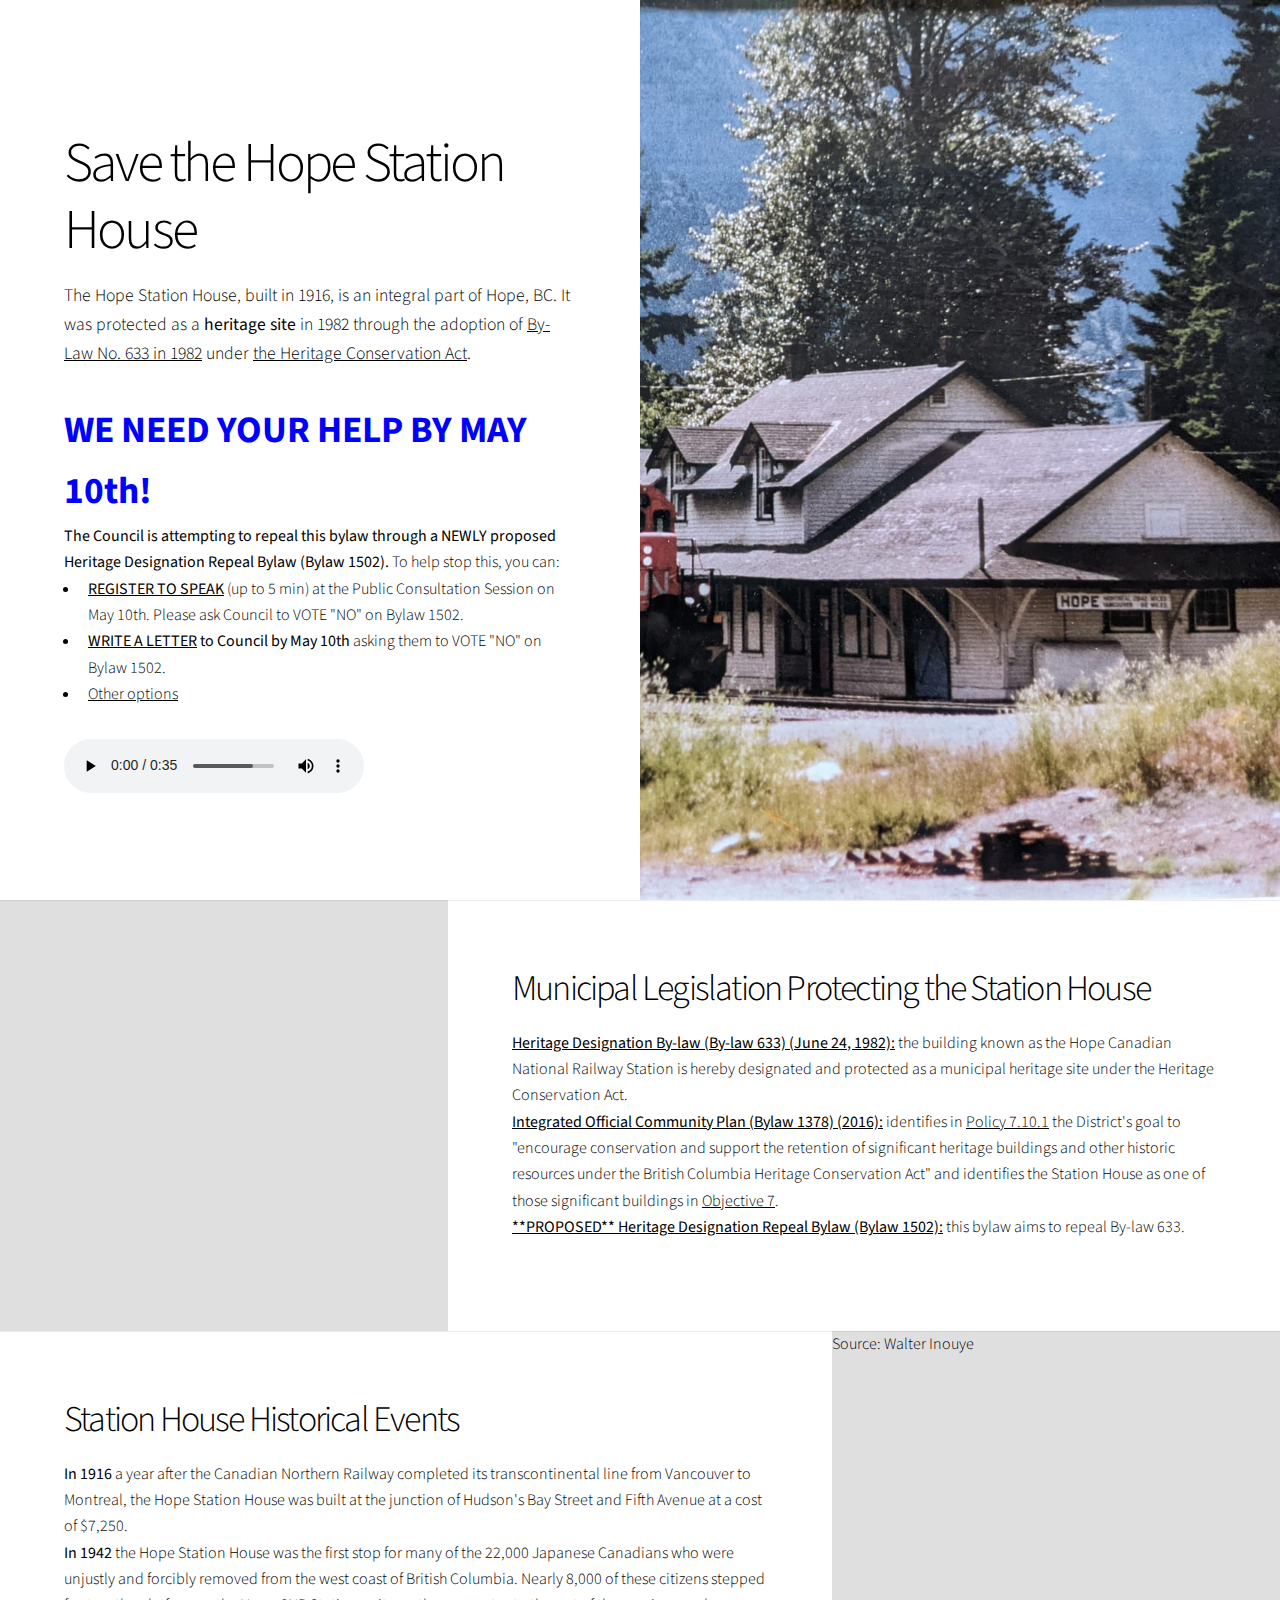
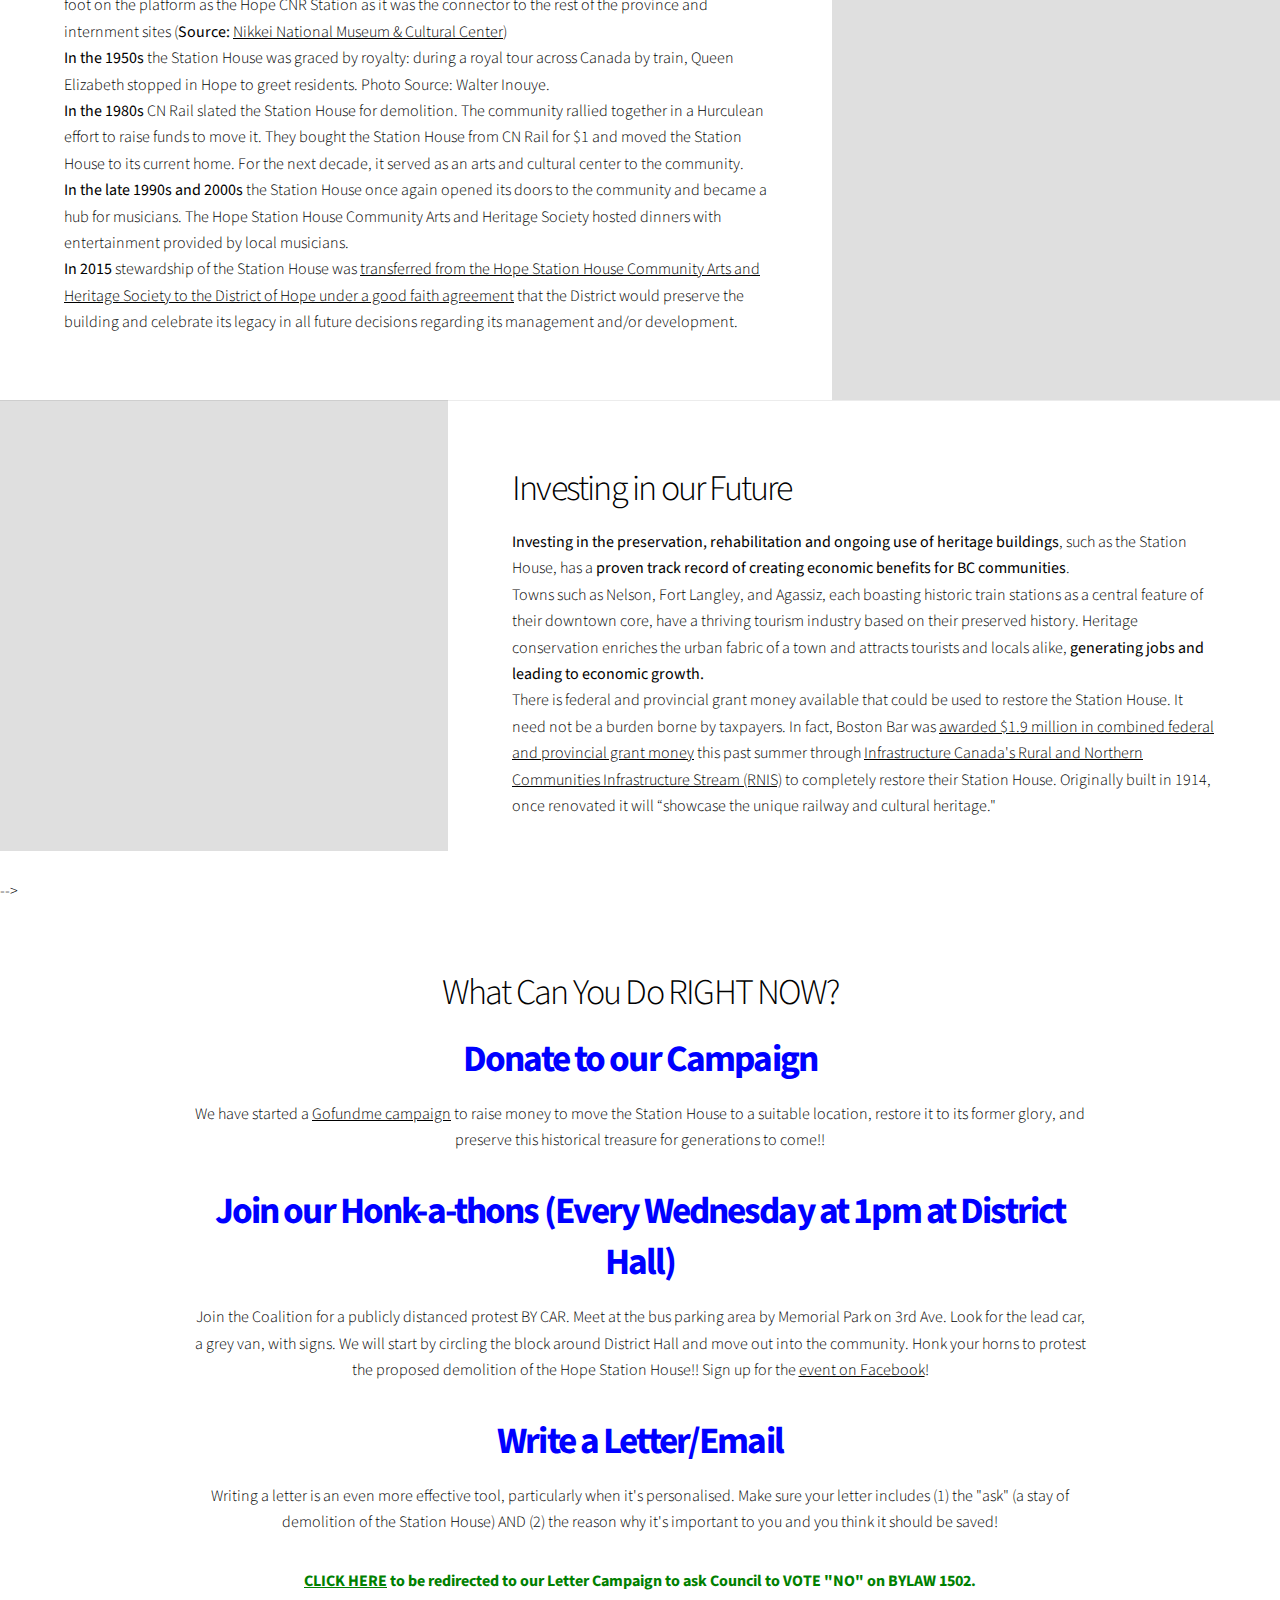
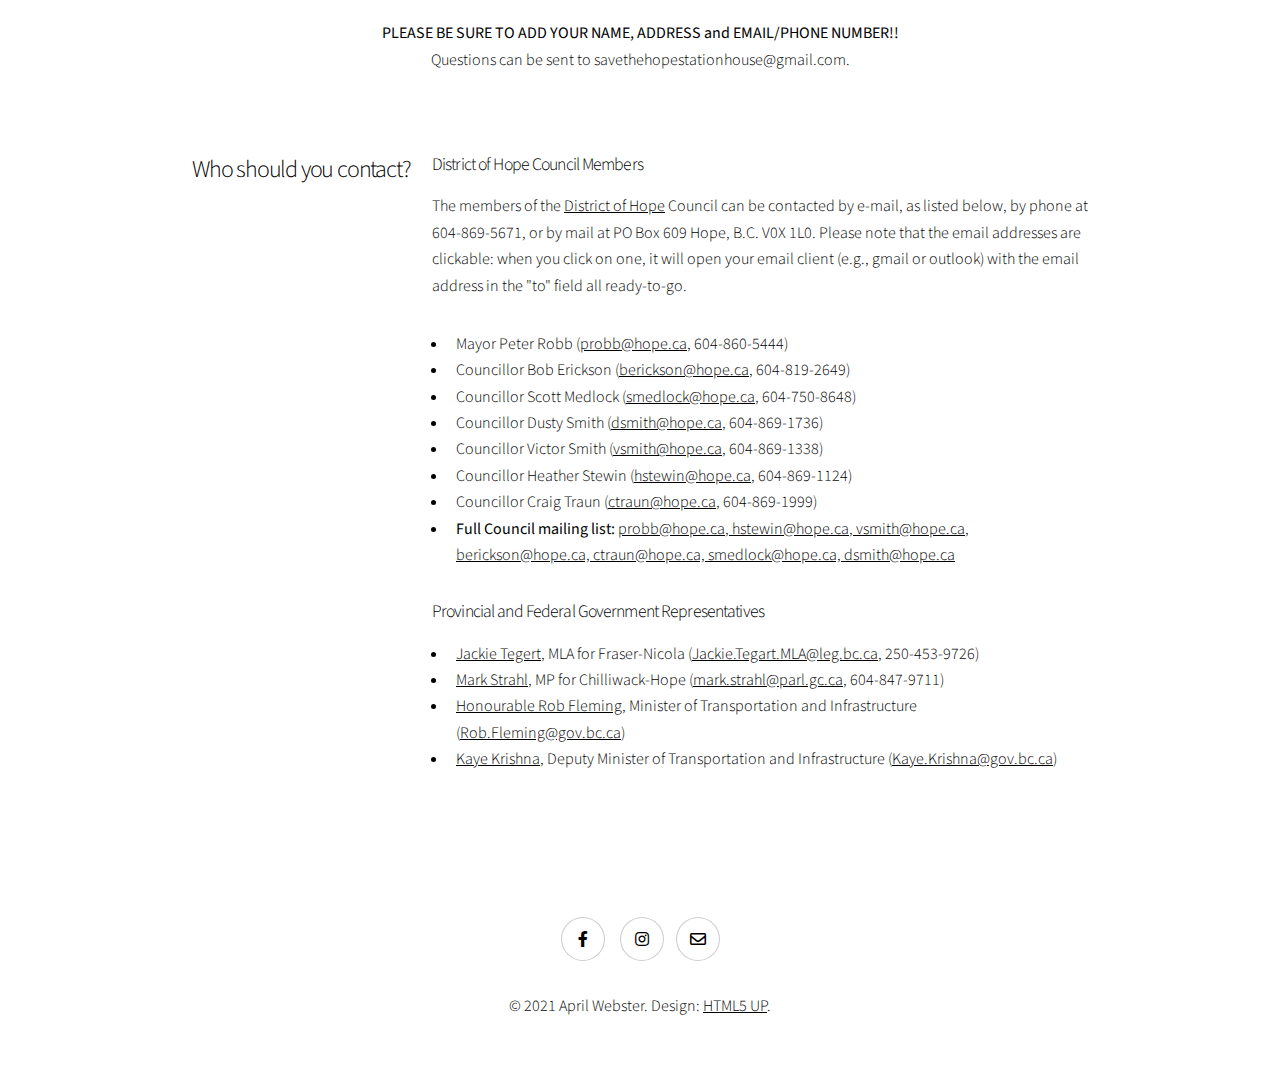
<file: index.html>
<!DOCTYPE HTML>
<!--
	Story by HTML5 UP
	html5up.net | @ajlkn
	Free for personal and commercial use under the CCA 3.0 license (html5up.net/license)

	Note: Only needed for demo purposes. Delete for production sites.
-->
<html>

<head>
	<title>Save the Hope Station House</title>
	<meta charset="utf-8" />
	<meta name="viewport" content="width=device-width, initial-scale=1, user-scalable=no" />
	<link rel="stylesheet" href="assets/css/main.css" />
	<link rel="icon" type="image/png" href="images/favicon.png" />
	<noscript>
		<link rel="stylesheet" href="assets/css/noscript.css" /></noscript>
</head>

<body class="is-preload">

	<!-- Wrapper -->
	<div id="wrapper" class="divided">
		<!-- <audio controls="controls" src="media/train.mp3">
			Your browser does not support the HTML5 Audio element.
		</audio> -->
	<!-- <embed height="5" width="5" src="media/train.mp3">
	<br>
	<bgsound src="media/train.mp3" loop="1"> -->

		<!-- Banner -->
		<section
			class="banner style1 orient-left content-align-left image-position-right fullscreen onload-image-fade-in onload-content-fade-right">
			<div class="content">
				<h1>Save the Hope Station House</h1>
				<p class="minor">The Hope Station House, built in 1916, is an integral part of Hope, BC.
				 It was protected as a <strong>heritage site</strong> in 1982 through the adoption of <a href="hope_heritage_bylaw_1982.html">By-Law No. 633 in 1982</a> under <a
				 	href="https://www.bclaws.gov.bc.ca/civix/document/id/complete/statreg/96187_01#section11">the
				 	Heritage Conservation Act</a>.  
				</p>
				<p class="major">
					<div class="call-to-action">WE NEED YOUR HELP BY MAY 10th!</div>
				<strong>The Council is attempting to repeal this bylaw through a NEWLY proposed Heritage Designation Repeal Bylaw (Bylaw 1502).</strong> To help stop this, you can:

					<ul>
						<li><a href="mailto:dbellingham@hope.ca"><strong>REGISTER TO SPEAK</strong></a> (up to 5 min) at the Public
							Consultation Session on May 10th.  Please ask Council to VOTE "NO" on Bylaw 1502.</li> 
						<li><a href="https://sites.google.com/view/cphsh-letter-say-no-bylaw1502"><strong>WRITE A LETTER</a>
							to Council by May 10th</strong> asking them to VOTE "NO" on Bylaw 1502.</li>
						<li><a href="#how_to_help">Other options</a></li>
					</ul>
								</strong> 
			</p>
			<audio src="media/train.mp3" controls></audio>
			</div>
			<div class="image">
				<img src="images/hope_station_house_mom.jpg" alt="" />
			</div>
		</section>

		<!-- <a href="http://www.google.com" target="_blank">
			<img width="220" height="250" border="0" align="center" src="images/heritage_bylaw.png" />
		</a>
		<img src="images/heritage_bylaw.png" alt="..." onclick="window.open('anotherpage.html', '_blank');" /> -->


		<!-- Spotlight -->
		<section class="spotlight style1 orient-right content-align-left image-position-center onscroll-image-fade-in"
			id="first">
			<div class="content">
				<h2><div id="municipal_legislation">Municipal Legislation Protecting the Station House</div>
				</h2>
				<p>
					<strong><a href="hope_heritage_bylaw_1982.html">Heritage Designation By-law
							(By-law 633) (June 24, 1982):</a></strong> the building known as the Hope Canadian National Railway Station is
							hereby designated and protected as a municipal heritage site under the Heritage Conservation Act.
					<br />
					<strong><a
							href="https://hope.ca/sites/default/files/ocp_bylaw_1378_consolidated_to_bl_1434_nov_2018.pdf "
							target="_blank">Integrated
							Official Community Plan (Bylaw 1378) (2016):</a></strong> identifies in <a href="documents/ocp2018_policy_7-10-1.pdf" target="_blank">Policy 7.10.1</a> the District's goal to
							"encourage conservation and support the retention of significant heritage buildings and other historic resources
							under the British Columbia Heritage Conservation Act" and identifies the Station House as one of those
							significant buildings in <a href="documents/ocp-bylaw-1378-objective7.pdf" target="_blank">Objective 7</a>.  
				<br />
					<strong><a href="https://www.savethehopestationhouse.ca/documents/proposed-bylaw-1502.pdf"
							target="_blank">**PROPOSED** Heritage
							Designation Repeal Bylaw (Bylaw 1502):</a></strong> this bylaw aims to repeal By-law 633.  
				<br />
							<br />
						</strong>
					
				</p>
			</div>
			<div class="image">
				<img src="images/hope_station_original_location_cropped.jpg" alt="" /> 
				<!-- https://www.canada-rail.com/bc/gj/hope.html -->
			</div>
		</section>


		<!-- Spotlight -->
		<section class="spotlight style1 orient-left content-align-left image-position-center onscroll-image-fade-in">
			<div class="content">
				<h2>Station House Historical Events</h2>
				<p>
					<strong>In 1916</strong> a year after the Canadian Northern
					Railway completed its transcontinental line from Vancouver to Montreal, the Hope Station House
					was built at the junction of Hudson's Bay Street and Fifth Avenue at a cost of $7,250.
					<br />
					<strong>In 1942</strong> the Hope Station House was the first stop for many of the 22,000
					Japanese Canadians who were unjustly and forcibly removed from the west coast of British Columbia.
					Nearly 8,000 of these citizens stepped foot on the platform as the Hope CNR Station as it was the
					connector to the rest of the province and internment sites (<strong>Source:</strong> <a
						href="https://nikkeiplace.org/">Nikkei National Museum & Cultural Center</a>)
					<br />
					<strong>In the 1950s</strong> the Station House was graced by royalty: during a
					royal tour across Canada by train, Queen Elizabeth stopped in Hope to greet residents.  Photo Source: Walter Inouye.
					<br />
					<strong>In the 1980s</strong> CN Rail slated the Station House for demolition. The community rallied
					together in a Hurculean effort to raise funds to move it.
					They bought the Station House from CN Rail for $1 and moved the Station House to its current home.
					For the next decade, it served as an arts and cultural center to the community.
					<br />
					<strong>In the late 1990s and 2000s</strong> the Station House once again opened its doors to the community
					and became a hub for musicians. The Hope Station House Community Arts and Heritage Society hosted dinners with
					entertainment provided by local musicians.
					<br />
					<strong>In 2015</strong> stewardship of the Station House was <a
						href="transfer_from_society_to_district_2015.html" target="_new">transferred from the Hope Station House
						Community Arts and Heritage Society
						to the District of Hope under a good faith agreement</a> that the District would preserve the building and
					celebrate
					its legacy in all future decisions regarding its management and/or development.
					<br />
					</strong>

				</p>
			</div>
			<div class="image">
				<img src="images/queen_elizabeth_walter_inouye.jpeg" alt="" />
				Source: Walter Inouye
				<!-- https://www.canada-rail.com/bc/gj/hope.html -->
			</div>
		</section>

<!-- Spotlight -->
		<section class="spotlight style1 orient-right content-align-left image-position-center onscroll-image-fade-in"
			id="first">
	<div class="content">
		<h2>Investing in our Future</h2>

		<strong>Investing in the preservation, rehabilitation and ongoing use of heritage buildings</strong>, such as the
		Station House, has a <strong>proven track record of creating economic benefits for BC communities</strong>.
		<br />
		Towns such as
		Nelson, Fort Langley, and Agassiz, each boasting historic train stations as a central feature of their downtown
		core,
		have a thriving tourism industry based on their preserved history. Heritage conservation enriches the urban fabric
		of a town and attracts tourists and locals alike,
		<strong>generating jobs and leading to economic growth.</strong>
		<br />
		There is federal and provincial grant money available that could be used to restore the Station House.
		It need not be a burden borne by taxpayers. In fact, Boston Bar was
		<a href="https://www.hopestandard.com/news/millions-secured-to-restore-boston-bars-historic-1914-station-house/">
			awarded $1.9 million in combined federal and provincial grant money</a> this past summer through
		<a
			href="https://www.newswire.ca/news-releases/canada-and-british-columbia-invest-in-infrastructure-in-the-lower-mainland-to-create-jobs-and-strengthen-communities-892581437.html">
			Infrastructure Canada's Rural and Northern Communities Infrastructure Stream (RNIS)</strong></a> to completely
		restore their Station House.

		Originally built in 1914, once renovated it will “showcase the unique railway and cultural heritage."
	</div>
	<div class="image">
		<img src="images/gateway_to_holiday_land.jpg" alt="" />
	</div>
</section>
<br />
			</div>
		</section> -->


		<!-- Additional Elements -->
		<section class="wrapper style1 align-center">
			<div class="inner">
				<h2><div id="how_to_help">What Can You Do RIGHT NOW?</div></h2>

				<h3 class="call-to-action"><a href="https://www.gofundme.com/f/save-hope-station-house">Donate to our Campaign</a></h3>
				<p>
					We have started a <a href="https://www.gofundme.com/f/save-hope-station-house">Gofundme campaign</a> to 
					raise money to move the Station House to a suitable location, restore it to its former glory, and preserve
					this historical treasure for generations to come!!
				</p>

					<h3 class="call-to-action"><a href="https://www.facebook.com/events/127260926043940">Join our Honk-a-thons (Every Wednesday at 1pm at District Hall)</a></h3>
					<p>
						Join the Coalition for a publicly distanced protest BY CAR. Meet at the bus parking area by Memorial Park on 3rd
						Ave. Look for the lead car, a grey van, with signs. We will start by circling the block around District Hall and
						move out into the community. Honk your horns to protest the proposed demolition of the Hope Station House!!  Sign 
						up for the <a href="https://www.facebook.com/events/1420593481608681">event on Facebook</a>!
					</p>

				<h3 class="call-to-action">
					<href="mailto:savethehopestationhouse@gmail.com">Write a Letter/Email</href></h3>

				<p>
				Writing a letter is an even more effective tool, particularly when it's personalised.
				Make sure your letter includes (1) the "ask" (a stay of demolition of the Station House) AND 
				(2) the reason why it's important to you and you think it should be saved! 
				<br />
				<div class="call-to-action-highlight"><a href="https://sites.google.com/view/cphsh-letter-say-no-bylaw1502">CLICK
						HERE</a> to be redirected
				to our Letter Campaign to ask Council to VOTE "NO" on BYLAW 1502.</div> 
				<br />
				<strong>PLEASE BE SURE TO ADD YOUR NAME, ADDRESS and EMAIL/PHONE NUMBER!!</strong>
					<br/>
				Questions can be sent to savethehopestationhouse@gmail.com.

				</p>
				
					<div class="index align-left">
				<section>
					<header>
						<h3 id="who_to_contact">Who should you contact?</h3>
					</header>
					<div class="content">
						<h4>District of Hope Council Members</h4>
						<p>
						The members of the <a
							href="https://hope.ca/">District of Hope</a> Council can be contacted by e-mail, as listed below, by phone at
						604-869-5671, or by mail at PO Box 609 Hope, B.C. V0X 1L0.  Please note that the email addresses are clickable: when you
					click on one, it will open your email client (e.g., gmail or outlook) with the email address in the "to" field all ready-to-go.</p>
						<ul>
							<li>Mayor Peter Robb (<a href="mailto:probb@hope.ca">probb@hope.ca</a>, 604-860-5444)</li>
							<li>Councillor Bob Erickson (<a href="mailto:berickson@hope.ca">berickson@hope.ca</a>, 604-819-2649)</li>
							<li>Councillor Scott Medlock (<a href="mailto:smedlock@hope.ca">smedlock@hope.ca</a>, 604-750-8648)</li>
							<li>Councillor Dusty Smith (<a href="mailto:dsmith@hope.ca">dsmith@hope.ca</a>, 604-869-1736)</li>
							<li>Councillor Victor Smith (<a href="mailto:vsmith@hope.ca">vsmith@hope.ca</a>, 604-869-1338)</li>
							<li>Councillor Heather Stewin (<a href="mailto:hstewin@hope.ca">hstewin@hope.ca</a>, 604-869-1124)</li>
							<li>Councillor Craig Traun (<a href="mailto:ctraun@hope.ca">ctraun@hope.ca</a>, 604-869-1999)</li>


							<li><strong>Full Council mailing list:</strong> 
								<a href="mailto:probb@hope.ca, hstewin@hope.ca, vsmith@hope.ca, berickson@hope.ca, ctraun@hope.ca, smedlock@hope.ca, dsmith@hope.ca">probb@hope.ca,
									hstewin@hope.ca, vsmith@hope.ca, berickson@hope.ca, ctraun@hope.ca, smedlock@hope.ca, dsmith@hope.ca</a></li>
						</ul>

						<h4>Provincial and Federal Government Representatives</h4>
						<ul>
							<li><a
									href="https://dir.gov.bc.ca/gtds.cgi?esearch=&updateRequest=&view=detailed&sortBy=name&for=people&attribute=display+name&matchMethod=is&searchString=Jackie+Tegart&objectId=141283">Jackie
									Tegert</a>, MLA for Fraser-Nicola (<a href="mailto:Jackie.Tegart.MLA@leg.bc.ca">Jackie.Tegart.MLA@leg.bc.ca</a>,
									250-453-9726)</li>
							<li><a href="https://www.markstrahl.com/">Mark Strahl</a>, MP for Chilliwack-Hope (<a
									href="mailto:mark.strahl@parl.gc.ca">mark.strahl@parl.gc.ca</a>,
								604-847-9711)</li>
							<li><a href="https://robflemingmla.ca/">Honourable Rob Fleming</a>, Minister of Transportation and
								Infrastructure (<a href="mailto:Rob.Fleming@gov.bc.ca">Rob.Fleming@gov.bc.ca</a>)</li>
							<li><a href="https://www.linkedin.com/in/kaye-matheny-krishna-4a97221">Kaye Krishna</a>, Deputy Minister of
								Transportation and
									Infrastructure (<a href="mailto:Kaye.Krishna@gov.bc.ca">Kaye.Krishna@gov.bc.ca</a>)</li>
						</ul>
					</div>
				</section>

			</div>
		</section>

		<!-- Modifiers -->
		<!-- <form method="POST" action="form.php" id="contact-form">
			<h2>Contact us</h2>
			<p><label>First Name:</label> <input name="name" type="text" /></p>
			<p><label>Email Address:</label> <input style="cursor: pointer;" name="email" type="text" /></p>
			<p><label>Message:</label> <textarea name="message"></textarea> </p>

			<p><input type="submit" value="Send" /></p>
		</form> -->


		<!-- Footer -->
		<footer class="wrapper style1 align-center">
			<div class="inner">
				<ul class="icons">
					<!-- <li><a href="#" class="icon brands style2 fa-twitter"><span class="label">Twitter</span></a></li> -->
					<li><a href="https://www.facebook.com/savethehopestationhouse" class="icon brands style2 fa-facebook-f"><span
								class="label">Facebook</span></a></li>
					 <li><a href="https://www.instagram.com/savethehopestationhouse/" class="icon brands style2 fa-instagram"><span
					 			class="label">Instagram</span></a>
					<!--<li><a href="#" class="icon brands style2 fa-linkedin"><span class="label">LinkedIn</span></a></li> -->
					<li><a href="mailto:savethehopestationhouse@gmail.com" class="icon style2 fa-envelope"><span class="label">Email</span></a></li>
				</ul>
				<p>&copy; 2021 April Webster. Design: <a href="https://html5up.net">HTML5 UP</a>.</p>
			</div>
		</footer>

	</div>

	<!-- Scripts -->
	<script src="assets/js/jquery.min.js"></script>
	<script src="assets/js/jquery.scrollex.min.js"></script>
	<script src="assets/js/jquery.scrolly.min.js"></script>
	<script src="assets/js/browser.min.js"></script>
	<script src="assets/js/breakpoints.min.js"></script>
	<script src="assets/js/util.js"></script>
	<script src="assets/js/main.js"></script>

	<!-- Note: Only needed for demo purposes. Delete for production sites. -->
	<script src="assets/js/demo.js"></script>

</body>

</html>
</file>
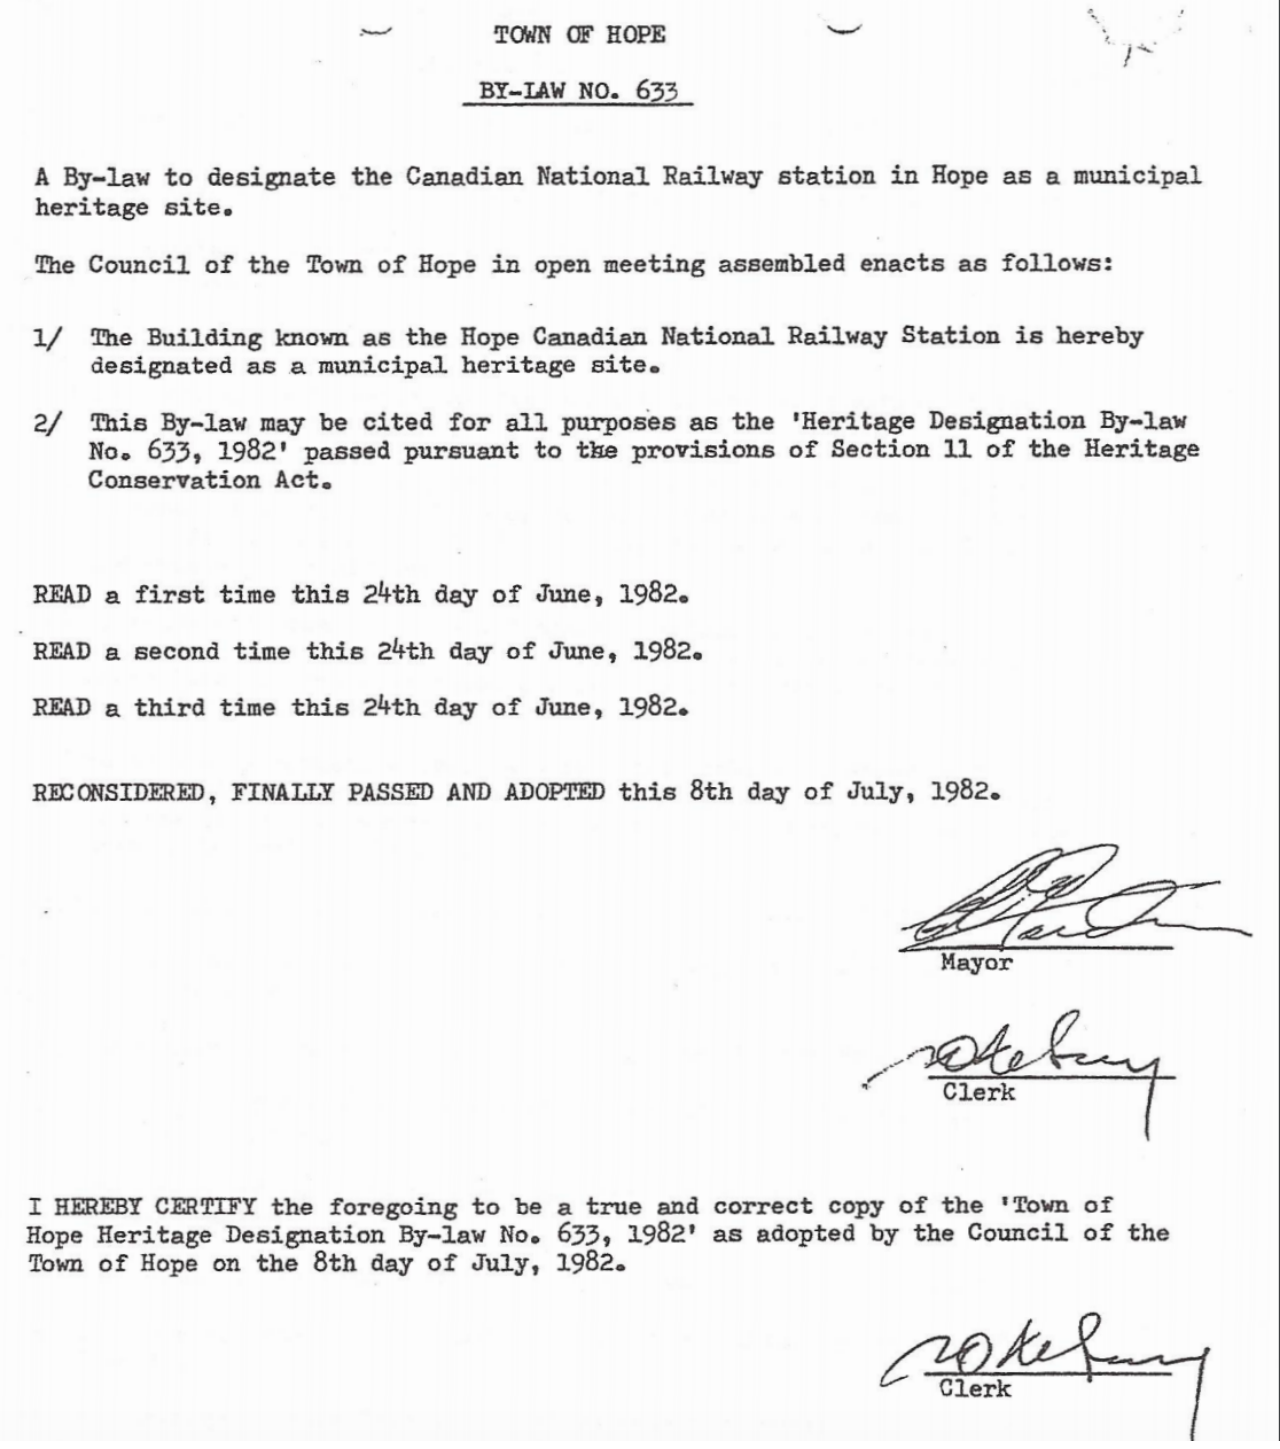
<file: bylaw.html>
<!DOCTYPE HTML>
<!--
	Story by HTML5 UP
	html5up.net | @ajlkn
	Free for personal and commercial use under the CCA 3.0 license (html5up.net/license)

	Note: Only needed for demo purposes. Delete for production sites.
-->
<html>
	<head>
		<title>Save the Hope Station House</title>
		<meta charset="utf-8" />
		<meta name="viewport" content="width=device-width, initial-scale=1, user-scalable=no" />
		<link rel="stylesheet" href="assets/css/main.css" />
		<noscript><link rel="stylesheet" href="assets/css/noscript.css" /></noscript>
	</head>
	<body class="is-preload">

		<!-- Wrapper -->
			<div id="wrapper" class="divided">
				<img width="100%" height="auto" src="images/heritage_bylaw.png" />
			</div>


	</body>
</html>
</file>
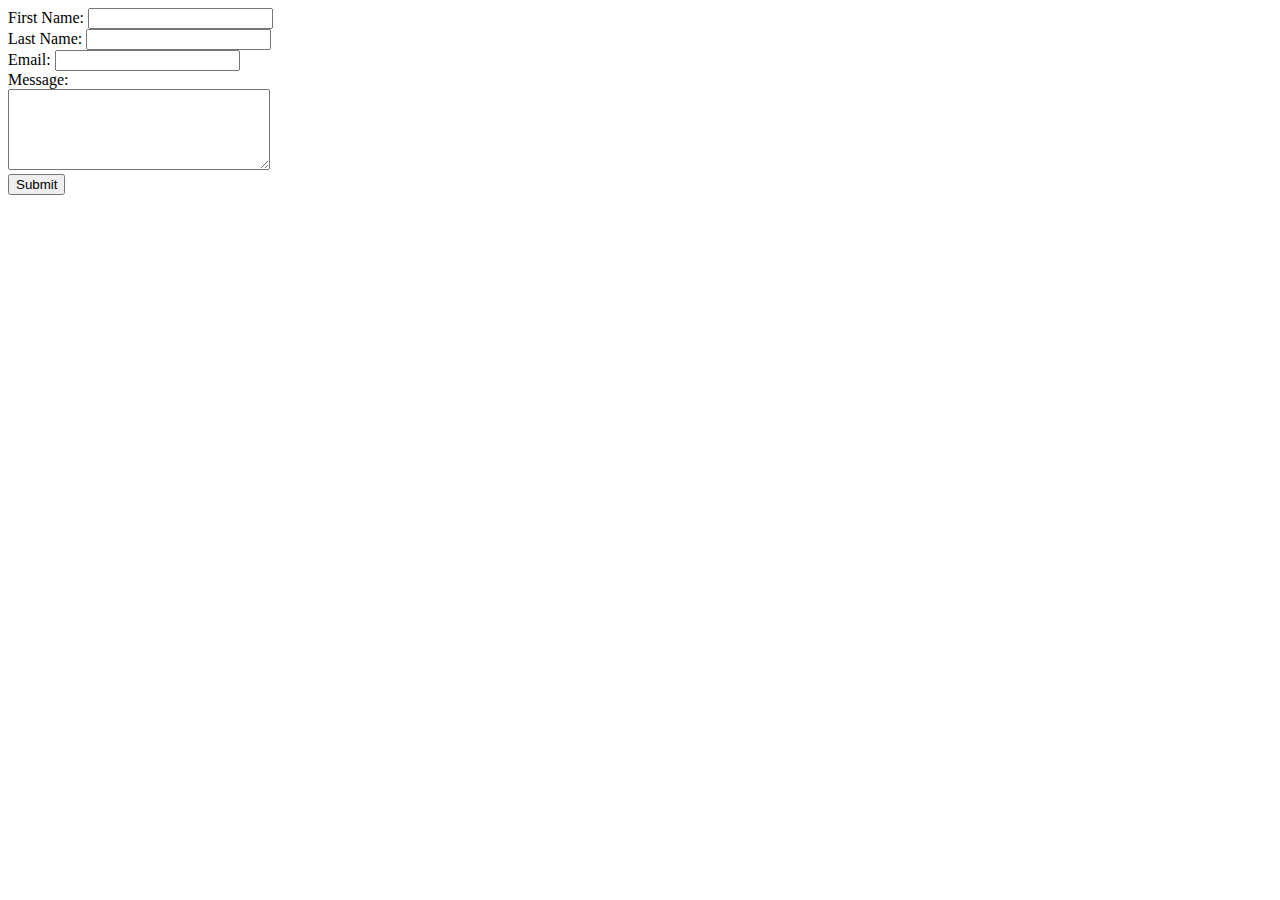
<file: email_form.html>
<!DOCTYPE html>

<head>
  <title>Form submission</title>
</head>

<body>

  <form action="mail_handler.php" method="post">
    First Name: <input type="text" name="first_name"><br>
    Last Name: <input type="text" name="last_name"><br>
    Email: <input type="text" name="email"><br>
    Message:<br><textarea rows="5" name="message" cols="30"></textarea><br>
    <input type="submit" name="submit" value="Submit">
  </form>

</body>

</html>
</file>
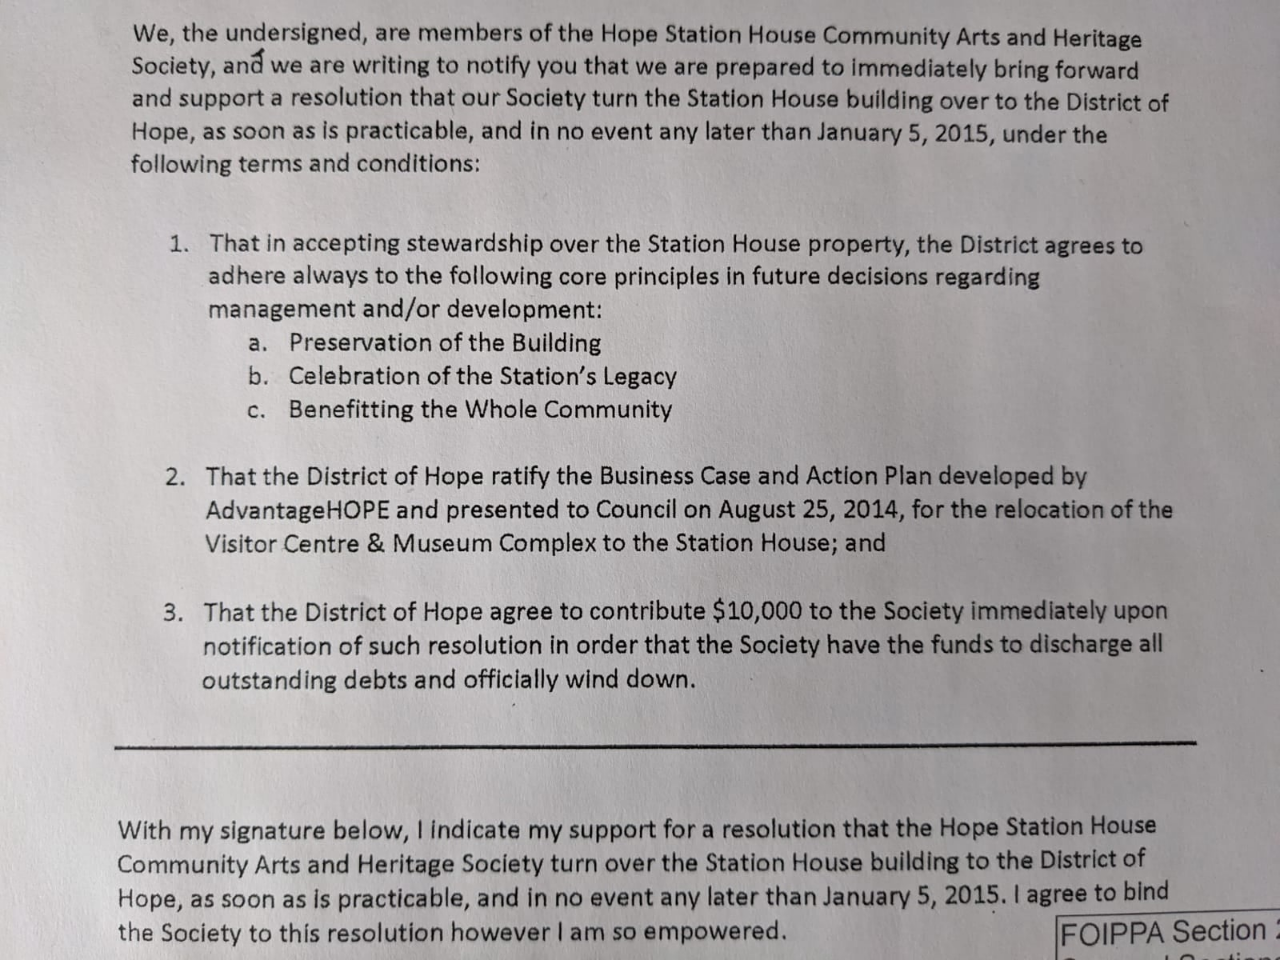
<file: transfer_from_society_to_district_2015.html>
<!DOCTYPE HTML>
<!--
	Story by HTML5 UP
	html5up.net | @ajlkn
	Free for personal and commercial use under the CCA 3.0 license (html5up.net/license)

	Note: Only needed for demo purposes. Delete for production sites.
-->
<html>
	<head>
		<title>Save the Hope Station House</title>
		<meta charset="utf-8" />
		<meta name="viewport" content="width=device-width, initial-scale=1, user-scalable=no" />
		<link rel="stylesheet" href="assets/css/main.css" />
		<noscript><link rel="stylesheet" href="assets/css/noscript.css" /></noscript>
	</head>
	<body class="is-preload">

		<!-- Wrapper -->
			<div id="wrapper" class="divided">
				<img width="100%" height="auto" src="images/transfer_society_to_district_2015.jpeg" />
			</div>


	</body>
</html>
</file>
<file: assets/css/noscript.css>
/*
	Story by HTML5 UP
	html5up.net | @ajlkn
	Free for personal and commercial use under the CCA 3.0 license (html5up.net/license)
*/

/* Banner (transitions) */

	.banner.onload-content-fade-up .content {
		-moz-transition: none;
		-webkit-transition: none;
		-ms-transition: none;
		transition: none;
	}

	body.is-preload .banner.onload-content-fade-up .content {
		-moz-transform: none;
		-webkit-transform: none;
		-ms-transform: none;
		transform: none;
		opacity: 1;
	}

	.banner.onload-content-fade-down .content {
		-moz-transition: none;
		-webkit-transition: none;
		-ms-transition: none;
		transition: none;
	}

	body.is-preload .banner.onload-content-fade-down .content {
		-moz-transform: none;
		-webkit-transform: none;
		-ms-transform: none;
		transform: none;
		opacity: 1;
	}

	.banner.onload-content-fade-left .content {
		-moz-transition: none;
		-webkit-transition: none;
		-ms-transition: none;
		transition: none;
	}

	body.is-preload .banner.onload-content-fade-left .content {
		-moz-transform: none;
		-webkit-transform: none;
		-ms-transform: none;
		transform: none;
		opacity: 1;
	}

	.banner.onload-content-fade-right .content {
		-moz-transition: none;
		-webkit-transition: none;
		-ms-transition: none;
		transition: none;
	}

	body.is-preload .banner.onload-content-fade-right .content {
		-moz-transform: none;
		-webkit-transform: none;
		-ms-transform: none;
		transform: none;
		opacity: 1;
	}

	.banner.onload-content-fade-in .content {
		-moz-transition: none;
		-webkit-transition: none;
		-ms-transition: none;
		transition: none;
	}

	body.is-preload .banner.onload-content-fade-in .content {
		-moz-transform: none;
		-webkit-transform: none;
		-ms-transform: none;
		transform: none;
		opacity: 1;
	}

	.banner.onload-image-fade-up .image {
		-moz-transition: none;
		-webkit-transition: none;
		-ms-transition: none;
		transition: none;
	}

		.banner.onload-image-fade-up .image img {
			-moz-transition: none;
			-webkit-transition: none;
			-ms-transition: none;
			transition: none;
		}

	body.is-preload .banner.onload-image-fade-up .image {
		-moz-transform: none;
		-webkit-transform: none;
		-ms-transform: none;
		transform: none;
		opacity: 1;
	}

		body.is-preload .banner.onload-image-fade-up .image img {
			opacity: 1;
		}

	.banner.onload-image-fade-down .image {
		-moz-transition: none;
		-webkit-transition: none;
		-ms-transition: none;
		transition: none;
	}

		.banner.onload-image-fade-down .image img {
			-moz-transition: none;
			-webkit-transition: none;
			-ms-transition: none;
			transition: none;
		}

	body.is-preload .banner.onload-image-fade-down .image {
		-moz-transform: none;
		-webkit-transform: none;
		-ms-transform: none;
		transform: none;
		opacity: 1;
	}

		body.is-preload .banner.onload-image-fade-down .image img {
			opacity: 1;
		}

	.banner.onload-image-fade-left .image {
		-moz-transition: none;
		-webkit-transition: none;
		-ms-transition: none;
		transition: none;
	}

		.banner.onload-image-fade-left .image img {
			-moz-transition: none;
			-webkit-transition: none;
			-ms-transition: none;
			transition: none;
		}

	body.is-preload .banner.onload-image-fade-left .image {
		-moz-transform: none;
		-webkit-transform: none;
		-ms-transform: none;
		transform: none;
		opacity: 1;
	}

		body.is-preload .banner.onload-image-fade-left .image img {
			opacity: 1;
		}

	.banner.onload-image-fade-right .image {
		-moz-transition: none;
		-webkit-transition: none;
		-ms-transition: none;
		transition: none;
	}

		.banner.onload-image-fade-right .image img {
			-moz-transition: none;
			-webkit-transition: none;
			-ms-transition: none;
			transition: none;
		}

	body.is-preload .banner.onload-image-fade-right .image {
		-moz-transform: none;
		-webkit-transform: none;
		-ms-transform: none;
		transform: none;
		opacity: 1;
	}

		body.is-preload .banner.onload-image-fade-right .image img {
			opacity: 1;
		}

	.banner.onload-image-fade-in .image img {
		-moz-transition: none;
		-webkit-transition: none;
		-ms-transition: none;
		transition: none;
	}

	body.is-preload .banner.onload-image-fade-in .image img {
		opacity: 1;
	}

	.banner.onscroll-content-fade-up .content {
		-moz-transition: none;
		-webkit-transition: none;
		-ms-transition: none;
		transition: none;
	}

	.banner.onscroll-content-fade-up.is-inactive .content {
		-moz-transform: none;
		-webkit-transform: none;
		-ms-transform: none;
		transform: none;
		opacity: 1;
	}

	.banner.onscroll-content-fade-down .content {
		-moz-transition: none;
		-webkit-transition: none;
		-ms-transition: none;
		transition: none;
	}

	.banner.onscroll-content-fade-down.is-inactive .content {
		-moz-transform: none;
		-webkit-transform: none;
		-ms-transform: none;
		transform: none;
		opacity: 1;
	}

	.banner.onscroll-content-fade-left .content {
		-moz-transition: none;
		-webkit-transition: none;
		-ms-transition: none;
		transition: none;
	}

	.banner.onscroll-content-fade-left.is-inactive .content {
		-moz-transform: none;
		-webkit-transform: none;
		-ms-transform: none;
		transform: none;
		opacity: 1;
	}

	.banner.onscroll-content-fade-right .content {
		-moz-transition: none;
		-webkit-transition: none;
		-ms-transition: none;
		transition: none;
	}

	.banner.onscroll-content-fade-right.is-inactive .content {
		-moz-transform: none;
		-webkit-transform: none;
		-ms-transform: none;
		transform: none;
		opacity: 1;
	}

	.banner.onscroll-content-fade-in .content {
		-moz-transition: none;
		-webkit-transition: none;
		-ms-transition: none;
		transition: none;
	}

	.banner.onscroll-content-fade-in.is-inactive .content {
		-moz-transform: none;
		-webkit-transform: none;
		-ms-transform: none;
		transform: none;
		opacity: 1;
	}

	.banner.onscroll-image-fade-up .image {
		-moz-transition: none;
		-webkit-transition: none;
		-ms-transition: none;
		transition: none;
	}

		.banner.onscroll-image-fade-up .image img {
			-moz-transition: none;
			-webkit-transition: none;
			-ms-transition: none;
			transition: none;
		}

	.banner.onscroll-image-fade-up.is-inactive .image {
		-moz-transform: none;
		-webkit-transform: none;
		-ms-transform: none;
		transform: none;
		opacity: 1;
	}

		.banner.onscroll-image-fade-up.is-inactive .image img {
			opacity: 1;
		}

	.banner.onscroll-image-fade-down .image {
		-moz-transition: none;
		-webkit-transition: none;
		-ms-transition: none;
		transition: none;
	}

		.banner.onscroll-image-fade-down .image img {
			-moz-transition: none;
			-webkit-transition: none;
			-ms-transition: none;
			transition: none;
		}

	.banner.onscroll-image-fade-down.is-inactive .image {
		-moz-transform: none;
		-webkit-transform: none;
		-ms-transform: none;
		transform: none;
		opacity: 1;
	}

		.banner.onscroll-image-fade-down.is-inactive .image img {
			opacity: 1;
		}

	.banner.onscroll-image-fade-left .image {
		-moz-transition: none;
		-webkit-transition: none;
		-ms-transition: none;
		transition: none;
	}

		.banner.onscroll-image-fade-left .image img {
			-moz-transition: none;
			-webkit-transition: none;
			-ms-transition: none;
			transition: none;
		}

	.banner.onscroll-image-fade-left.is-inactive .image {
		-moz-transform: none;
		-webkit-transform: none;
		-ms-transform: none;
		transform: none;
		opacity: 1;
	}

		.banner.onscroll-image-fade-left.is-inactive .image img {
			opacity: 1;
		}

	.banner.onscroll-image-fade-right .image {
		-moz-transition: none;
		-webkit-transition: none;
		-ms-transition: none;
		transition: none;
	}

		.banner.onscroll-image-fade-right .image img {
			-moz-transition: none;
			-webkit-transition: none;
			-ms-transition: none;
			transition: none;
		}

	.banner.onscroll-image-fade-right.is-inactive .image {
		-moz-transform: none;
		-webkit-transform: none;
		-ms-transform: none;
		transform: none;
		opacity: 1;
	}

		.banner.onscroll-image-fade-right.is-inactive .image img {
			opacity: 1;
		}

	.banner.onscroll-image-fade-in .image img {
		-moz-transition: none;
		-webkit-transition: none;
		-ms-transition: none;
		transition: none;
	}

	.banner.onscroll-image-fade-in.is-inactive .image img {
		opacity: 1;
	}
</file>
<file: assets/css/main.css>
@import url(fontawesome-all.min.css);
@import url("https://fonts.googleapis.com/css?family=Source+Sans+Pro:300,300i,400,400i");



/* User-added
*/
br {
	display: block;
	/* makes it have a width */
	content: "";
	/* clears default height */
	margin-top: 20px;
	/* change this to whatever height you want it */
}

.call-to-action-highlight {
	color: green;
	font-weight: bold;
}

audio:focus {
	outline: none;
}


.call-to-action {
	color: blue;
	font-weight: bold;
	font-size: 28pt;
}

/*
	Story by HTML5 UP
	html5up.net | @ajlkn
	Free for personal and commercial use under the CCA 3.0 license (html5up.net/license)
*/

html, body, div, span, applet, object,
iframe, h1, h2, h3, h4, h5, h6, p, blockquote,
pre, a, abbr, acronym, address, big, cite,
code, del, dfn, em, img, ins, kbd, q, s, samp,
small, strike, strong, sub, sup, tt, var, b,
u, i, center, dl, dt, dd, ol, ul, li, fieldset,
form, label, legend, table, caption, tbody,
tfoot, thead, tr, th, td, article, aside,
canvas, details, embed, figure, figcaption,
footer, header, hgroup, menu, nav, output, ruby,
section, summary, time, mark, audio, video {
	margin: 0;
	padding: 0;
	border: 0;
	font-size: 100%;
	font: inherit;
	vertical-align: baseline;}

article, aside, details, figcaption, figure,
footer, header, hgroup, menu, nav, section {
	display: block;}

body {
	line-height: 1;
}

ol, ul {
	list-style: none;
}

blockquote, q {
	quotes: none;
}

	blockquote:before, blockquote:after, q:before, q:after {
		content: '';
		content: none;
	}

table {
	border-collapse: collapse;
	border-spacing: 0;
}

body {
	-webkit-text-size-adjust: none;
}

mark {
	background-color: transparent;
	color: inherit;
}

input::-moz-focus-inner {
	border: 0;
	padding: 0;
}

input, select, textarea {
	-moz-appearance: none;
	-webkit-appearance: none;
	-ms-appearance: none;
	appearance: none;
}

/* Basic */

	@-ms-viewport {
		width: device-width;
	}

	body {
		-ms-overflow-style: scrollbar;
	}

	@media screen and (max-width: 480px) {

		html, body {
			min-width: 320px;
		}

	}

	html {
		box-sizing: border-box;
	}

	*, *:before, *:after {
		box-sizing: inherit;
	}

	body {
		background: #ffffff;
	}

		body.is-preload *, body.is-preload *:before, body.is-preload *:after {
			-moz-animation: none !important;
			-webkit-animation: none !important;
			-ms-animation: none !important;
			animation: none !important;
			-moz-transition: none !important;
			-webkit-transition: none !important;
			-ms-transition: none !important;
			transition: none !important;
		}

/* Type */

	html {
		font-size: 18pt;
	}

		@media screen and (max-width: 1680px) {

			html {
				font-size: 14pt;
			}

		}

		@media screen and (max-width: 1280px) {

			html {
				font-size: 12pt;
			}

		}

		@media screen and (max-width: 736px) {

			html {
				font-size: 11pt;
			}

		}

		@media screen and (max-width: 360px) {

			html {
				font-size: 10pt;
			}

		}

	body {
		background-color: #ffffff;
		color: #000000;
	}

	body, input, select, textarea {
		font-family: "Source Sans Pro", Helvetica, sans-serif;
		font-size: 1rem;
		font-weight: 300;
		line-height: 1.65;
	}

	a {
		-moz-transition: color 0.2s ease-in-out;
		-webkit-transition: color 0.2s ease-in-out;
		-ms-transition: color 0.2s ease-in-out;
		transition: color 0.2s ease-in-out;
		text-decoration: underline;
	}

		a:hover {
			text-decoration: none;
		}

	strong, b {
		font-weight: 400;
	}

	em, i {
		font-style: italic;
	}

	p {
		margin: 0 0 2rem 0;
	}

		p.major {
			font-size: 1.25rem;
		}
		p.minor {
			font-size: 1.1rem;
		}

	h1, h2, h3, h4, h5, h6 {
		font-weight: 300;
		line-height: 1.375;
		letter-spacing: -0.05em;
		margin: 0 0 1rem 0;
	}

		h1 a, h2 a, h3 a, h4 a, h5 a, h6 a {
			color: inherit;
			text-decoration: none;
		}

	h1 {
		font-size: 3.5rem;
		line-height: 1.2;
	}

	h2 {
		font-size: 2.25rem;
	}

	h3 {
		font-size: 1.5rem;
	}

	h4 {
		font-size: 1.1rem;
	}

	h5 {
		font-size: 0.9rem;
	}

	h6 {
		font-size: 0.7rem;
	}

	sub {
		font-size: 0.8rem;
		position: relative;
		top: 0.5rem;
	}

	sup {
		font-size: 0.8rem;
		position: relative;
		top: -0.5rem;
	}

	blockquote {
		border-left: solid 4px;
		font-style: italic;
		margin: 0 0 2rem 0;
		padding: 0.5rem 0 0.5rem 2rem;
	}

	code {
		border-radius: 4px;
		font-family: "Courier New", monospace;
		font-size: 0.9em;
		margin: 0 0.25rem;
		padding: 0.25rem 0.325rem;
	}

	pre {
		-webkit-overflow-scrolling: touch;
		font-family: "Courier New", monospace;
		font-size: 0.9em;
		margin: 0 0 2rem 0;
	}

		pre code {
			display: block;
			line-height: 1.5;
			padding: 0.75rem 1rem;
			overflow-x: auto;
		}

	hr {
		border: 0;
		border-bottom: solid 1px;
		margin: 2.5rem 0;
	}

		hr.major {
			margin: 3.5rem 0;
		}

	.align-left {
		text-align: left;
	}

	.align-center {
		text-align: center;
	}

	.align-right {
		text-align: right;
	}

	@media screen and (max-width: 736px) {

		p.major {
			font-size: 1.1rem;
		}

		h1 {
			font-size: 2.5rem;
		}

		h2 {
			font-size: 2rem;
		}

		h3 {
			font-size: 1.25rem;
		}

		h4 {
			font-size: 1rem;
		}

	}

	input, select, textarea {
		color: #000000;
	}

	a {
		color: #000000;
	}
	.call-to-action-highlight a {
			color: green;
			font-weight: bold;
	}

		a:hover {
			color: #47D3E5;
		}

	strong, b {
		color: #000000;
	}

	h1, h2, h3, h4, h5, h6 {
		color: #000000;
	}

	blockquote {
		border-left-color: rgba(0, 0, 0, 0.2);
	}

	code {
		background: rgba(0, 0, 0, 0.05);
		border-color: rgba(0, 0, 0, 0.2);
	}

	hr {
		border-bottom-color: rgba(0, 0, 0, 0.2);
	}

/* Row */

	.row {
		display: flex;
		flex-wrap: wrap;
		box-sizing: border-box;
		align-items: stretch;
	}

		.row > * {
			box-sizing: border-box;
		}

		.row.gtr-uniform > * > :last-child {
			margin-bottom: 0;
		}

		.row.aln-left {
			justify-content: flex-start;
		}

		.row.aln-center {
			justify-content: center;
		}

		.row.aln-right {
			justify-content: flex-end;
		}

		.row.aln-top {
			align-items: flex-start;
		}

		.row.aln-middle {
			align-items: center;
		}

		.row.aln-bottom {
			align-items: flex-end;
		}

		.row > .imp {
			order: -1;
		}

		.row > .col-1 {
			width: 8.33333%;
		}

		.row > .off-1 {
			margin-left: 8.33333%;
		}

		.row > .col-2 {
			width: 16.66667%;
		}

		.row > .off-2 {
			margin-left: 16.66667%;
		}

		.row > .col-3 {
			width: 25%;
		}

		.row > .off-3 {
			margin-left: 25%;
		}

		.row > .col-4 {
			width: 33.33333%;
		}

		.row > .off-4 {
			margin-left: 33.33333%;
		}

		.row > .col-5 {
			width: 41.66667%;
		}

		.row > .off-5 {
			margin-left: 41.66667%;
		}

		.row > .col-6 {
			width: 50%;
		}

		.row > .off-6 {
			margin-left: 50%;
		}

		.row > .col-7 {
			width: 58.33333%;
		}

		.row > .off-7 {
			margin-left: 58.33333%;
		}

		.row > .col-8 {
			width: 66.66667%;
		}

		.row > .off-8 {
			margin-left: 66.66667%;
		}

		.row > .col-9 {
			width: 75%;
		}

		.row > .off-9 {
			margin-left: 75%;
		}

		.row > .col-10 {
			width: 83.33333%;
		}

		.row > .off-10 {
			margin-left: 83.33333%;
		}

		.row > .col-11 {
			width: 91.66667%;
		}

		.row > .off-11 {
			margin-left: 91.66667%;
		}

		.row > .col-12 {
			width: 100%;
		}

		.row > .off-12 {
			margin-left: 100%;
		}

		.row.gtr-0 {
			margin-top: 0;
			margin-left: 0rem;
		}

			.row.gtr-0 > * {
				padding: 0 0 0 0rem;
			}

			.row.gtr-0.gtr-uniform {
				margin-top: 0rem;
			}

				.row.gtr-0.gtr-uniform > * {
					padding-top: 0rem;
				}

		.row.gtr-25 {
			margin-top: 0;
			margin-left: -0.5rem;
		}

			.row.gtr-25 > * {
				padding: 0 0 0 0.5rem;
			}

			.row.gtr-25.gtr-uniform {
				margin-top: -0.5rem;
			}

				.row.gtr-25.gtr-uniform > * {
					padding-top: 0.5rem;
				}

		.row.gtr-50 {
			margin-top: 0;
			margin-left: -1rem;
		}

			.row.gtr-50 > * {
				padding: 0 0 0 1rem;
			}

			.row.gtr-50.gtr-uniform {
				margin-top: -1rem;
			}

				.row.gtr-50.gtr-uniform > * {
					padding-top: 1rem;
				}

		.row {
			margin-top: 0;
			margin-left: -2rem;
		}

			.row > * {
				padding: 0 0 0 2rem;
			}

			.row.gtr-uniform {
				margin-top: -2rem;
			}

				.row.gtr-uniform > * {
					padding-top: 2rem;
				}

		.row.gtr-150 {
			margin-top: 0;
			margin-left: -3rem;
		}

			.row.gtr-150 > * {
				padding: 0 0 0 3rem;
			}

			.row.gtr-150.gtr-uniform {
				margin-top: -3rem;
			}

				.row.gtr-150.gtr-uniform > * {
					padding-top: 3rem;
				}

		.row.gtr-200 {
			margin-top: 0;
			margin-left: -4rem;
		}

			.row.gtr-200 > * {
				padding: 0 0 0 4rem;
			}

			.row.gtr-200.gtr-uniform {
				margin-top: -4rem;
			}

				.row.gtr-200.gtr-uniform > * {
					padding-top: 4rem;
				}

		@media screen and (max-width: 1680px) {

			.row {
				display: flex;
				flex-wrap: wrap;
				box-sizing: border-box;
				align-items: stretch;
			}

				.row > * {
					box-sizing: border-box;
				}

				.row.gtr-uniform > * > :last-child {
					margin-bottom: 0;
				}

				.row.aln-left {
					justify-content: flex-start;
				}

				.row.aln-center {
					justify-content: center;
				}

				.row.aln-right {
					justify-content: flex-end;
				}

				.row.aln-top {
					align-items: flex-start;
				}

				.row.aln-middle {
					align-items: center;
				}

				.row.aln-bottom {
					align-items: flex-end;
				}

				.row > .imp-xlarge {
					order: -1;
				}

				.row > .col-1-xlarge {
					width: 8.33333%;
				}

				.row > .off-1-xlarge {
					margin-left: 8.33333%;
				}

				.row > .col-2-xlarge {
					width: 16.66667%;
				}

				.row > .off-2-xlarge {
					margin-left: 16.66667%;
				}

				.row > .col-3-xlarge {
					width: 25%;
				}

				.row > .off-3-xlarge {
					margin-left: 25%;
				}

				.row > .col-4-xlarge {
					width: 33.33333%;
				}

				.row > .off-4-xlarge {
					margin-left: 33.33333%;
				}

				.row > .col-5-xlarge {
					width: 41.66667%;
				}

				.row > .off-5-xlarge {
					margin-left: 41.66667%;
				}

				.row > .col-6-xlarge {
					width: 50%;
				}

				.row > .off-6-xlarge {
					margin-left: 50%;
				}

				.row > .col-7-xlarge {
					width: 58.33333%;
				}

				.row > .off-7-xlarge {
					margin-left: 58.33333%;
				}

				.row > .col-8-xlarge {
					width: 66.66667%;
				}

				.row > .off-8-xlarge {
					margin-left: 66.66667%;
				}

				.row > .col-9-xlarge {
					width: 75%;
				}

				.row > .off-9-xlarge {
					margin-left: 75%;
				}

				.row > .col-10-xlarge {
					width: 83.33333%;
				}

				.row > .off-10-xlarge {
					margin-left: 83.33333%;
				}

				.row > .col-11-xlarge {
					width: 91.66667%;
				}

				.row > .off-11-xlarge {
					margin-left: 91.66667%;
				}

				.row > .col-12-xlarge {
					width: 100%;
				}

				.row > .off-12-xlarge {
					margin-left: 100%;
				}

				.row.gtr-0 {
					margin-top: 0;
					margin-left: 0rem;
				}

					.row.gtr-0 > * {
						padding: 0 0 0 0rem;
					}

					.row.gtr-0.gtr-uniform {
						margin-top: 0rem;
					}

						.row.gtr-0.gtr-uniform > * {
							padding-top: 0rem;
						}

				.row.gtr-25 {
					margin-top: 0;
					margin-left: -0.5rem;
				}

					.row.gtr-25 > * {
						padding: 0 0 0 0.5rem;
					}

					.row.gtr-25.gtr-uniform {
						margin-top: -0.5rem;
					}

						.row.gtr-25.gtr-uniform > * {
							padding-top: 0.5rem;
						}

				.row.gtr-50 {
					margin-top: 0;
					margin-left: -1rem;
				}

					.row.gtr-50 > * {
						padding: 0 0 0 1rem;
					}

					.row.gtr-50.gtr-uniform {
						margin-top: -1rem;
					}

						.row.gtr-50.gtr-uniform > * {
							padding-top: 1rem;
						}

				.row {
					margin-top: 0;
					margin-left: -2rem;
				}

					.row > * {
						padding: 0 0 0 2rem;
					}

					.row.gtr-uniform {
						margin-top: -2rem;
					}

						.row.gtr-uniform > * {
							padding-top: 2rem;
						}

				.row.gtr-150 {
					margin-top: 0;
					margin-left: -3rem;
				}

					.row.gtr-150 > * {
						padding: 0 0 0 3rem;
					}

					.row.gtr-150.gtr-uniform {
						margin-top: -3rem;
					}

						.row.gtr-150.gtr-uniform > * {
							padding-top: 3rem;
						}

				.row.gtr-200 {
					margin-top: 0;
					margin-left: -4rem;
				}

					.row.gtr-200 > * {
						padding: 0 0 0 4rem;
					}

					.row.gtr-200.gtr-uniform {
						margin-top: -4rem;
					}

						.row.gtr-200.gtr-uniform > * {
							padding-top: 4rem;
						}

		}

		@media screen and (max-width: 1280px) {

			.row {
				display: flex;
				flex-wrap: wrap;
				box-sizing: border-box;
				align-items: stretch;
			}

				.row > * {
					box-sizing: border-box;
				}

				.row.gtr-uniform > * > :last-child {
					margin-bottom: 0;
				}

				.row.aln-left {
					justify-content: flex-start;
				}

				.row.aln-center {
					justify-content: center;
				}

				.row.aln-right {
					justify-content: flex-end;
				}

				.row.aln-top {
					align-items: flex-start;
				}

				.row.aln-middle {
					align-items: center;
				}

				.row.aln-bottom {
					align-items: flex-end;
				}

				.row > .imp-large {
					order: -1;
				}

				.row > .col-1-large {
					width: 8.33333%;
				}

				.row > .off-1-large {
					margin-left: 8.33333%;
				}

				.row > .col-2-large {
					width: 16.66667%;
				}

				.row > .off-2-large {
					margin-left: 16.66667%;
				}

				.row > .col-3-large {
					width: 25%;
				}

				.row > .off-3-large {
					margin-left: 25%;
				}

				.row > .col-4-large {
					width: 33.33333%;
				}

				.row > .off-4-large {
					margin-left: 33.33333%;
				}

				.row > .col-5-large {
					width: 41.66667%;
				}

				.row > .off-5-large {
					margin-left: 41.66667%;
				}

				.row > .col-6-large {
					width: 50%;
				}

				.row > .off-6-large {
					margin-left: 50%;
				}

				.row > .col-7-large {
					width: 58.33333%;
				}

				.row > .off-7-large {
					margin-left: 58.33333%;
				}

				.row > .col-8-large {
					width: 66.66667%;
				}

				.row > .off-8-large {
					margin-left: 66.66667%;
				}

				.row > .col-9-large {
					width: 75%;
				}

				.row > .off-9-large {
					margin-left: 75%;
				}

				.row > .col-10-large {
					width: 83.33333%;
				}

				.row > .off-10-large {
					margin-left: 83.33333%;
				}

				.row > .col-11-large {
					width: 91.66667%;
				}

				.row > .off-11-large {
					margin-left: 91.66667%;
				}

				.row > .col-12-large {
					width: 100%;
				}

				.row > .off-12-large {
					margin-left: 100%;
				}

				.row.gtr-0 {
					margin-top: 0;
					margin-left: 0rem;
				}

					.row.gtr-0 > * {
						padding: 0 0 0 0rem;
					}

					.row.gtr-0.gtr-uniform {
						margin-top: 0rem;
					}

						.row.gtr-0.gtr-uniform > * {
							padding-top: 0rem;
						}

				.row.gtr-25 {
					margin-top: 0;
					margin-left: -0.5rem;
				}

					.row.gtr-25 > * {
						padding: 0 0 0 0.5rem;
					}

					.row.gtr-25.gtr-uniform {
						margin-top: -0.5rem;
					}

						.row.gtr-25.gtr-uniform > * {
							padding-top: 0.5rem;
						}

				.row.gtr-50 {
					margin-top: 0;
					margin-left: -1rem;
				}

					.row.gtr-50 > * {
						padding: 0 0 0 1rem;
					}

					.row.gtr-50.gtr-uniform {
						margin-top: -1rem;
					}

						.row.gtr-50.gtr-uniform > * {
							padding-top: 1rem;
						}

				.row {
					margin-top: 0;
					margin-left: -2rem;
				}

					.row > * {
						padding: 0 0 0 2rem;
					}

					.row.gtr-uniform {
						margin-top: -2rem;
					}

						.row.gtr-uniform > * {
							padding-top: 2rem;
						}

				.row.gtr-150 {
					margin-top: 0;
					margin-left: -3rem;
				}

					.row.gtr-150 > * {
						padding: 0 0 0 3rem;
					}

					.row.gtr-150.gtr-uniform {
						margin-top: -3rem;
					}

						.row.gtr-150.gtr-uniform > * {
							padding-top: 3rem;
						}

				.row.gtr-200 {
					margin-top: 0;
					margin-left: -4rem;
				}

					.row.gtr-200 > * {
						padding: 0 0 0 4rem;
					}

					.row.gtr-200.gtr-uniform {
						margin-top: -4rem;
					}

						.row.gtr-200.gtr-uniform > * {
							padding-top: 4rem;
						}

		}

		@media screen and (max-width: 980px) {

			.row {
				display: flex;
				flex-wrap: wrap;
				box-sizing: border-box;
				align-items: stretch;
			}

				.row > * {
					box-sizing: border-box;
				}

				.row.gtr-uniform > * > :last-child {
					margin-bottom: 0;
				}

				.row.aln-left {
					justify-content: flex-start;
				}

				.row.aln-center {
					justify-content: center;
				}

				.row.aln-right {
					justify-content: flex-end;
				}

				.row.aln-top {
					align-items: flex-start;
				}

				.row.aln-middle {
					align-items: center;
				}

				.row.aln-bottom {
					align-items: flex-end;
				}

				.row > .imp-medium {
					order: -1;
				}

				.row > .col-1-medium {
					width: 8.33333%;
				}

				.row > .off-1-medium {
					margin-left: 8.33333%;
				}

				.row > .col-2-medium {
					width: 16.66667%;
				}

				.row > .off-2-medium {
					margin-left: 16.66667%;
				}

				.row > .col-3-medium {
					width: 25%;
				}

				.row > .off-3-medium {
					margin-left: 25%;
				}

				.row > .col-4-medium {
					width: 33.33333%;
				}

				.row > .off-4-medium {
					margin-left: 33.33333%;
				}

				.row > .col-5-medium {
					width: 41.66667%;
				}

				.row > .off-5-medium {
					margin-left: 41.66667%;
				}

				.row > .col-6-medium {
					width: 50%;
				}

				.row > .off-6-medium {
					margin-left: 50%;
				}

				.row > .col-7-medium {
					width: 58.33333%;
				}

				.row > .off-7-medium {
					margin-left: 58.33333%;
				}

				.row > .col-8-medium {
					width: 66.66667%;
				}

				.row > .off-8-medium {
					margin-left: 66.66667%;
				}

				.row > .col-9-medium {
					width: 75%;
				}

				.row > .off-9-medium {
					margin-left: 75%;
				}

				.row > .col-10-medium {
					width: 83.33333%;
				}

				.row > .off-10-medium {
					margin-left: 83.33333%;
				}

				.row > .col-11-medium {
					width: 91.66667%;
				}

				.row > .off-11-medium {
					margin-left: 91.66667%;
				}

				.row > .col-12-medium {
					width: 100%;
				}

				.row > .off-12-medium {
					margin-left: 100%;
				}

				.row.gtr-0 {
					margin-top: 0;
					margin-left: 0rem;
				}

					.row.gtr-0 > * {
						padding: 0 0 0 0rem;
					}

					.row.gtr-0.gtr-uniform {
						margin-top: 0rem;
					}

						.row.gtr-0.gtr-uniform > * {
							padding-top: 0rem;
						}

				.row.gtr-25 {
					margin-top: 0;
					margin-left: -0.5rem;
				}

					.row.gtr-25 > * {
						padding: 0 0 0 0.5rem;
					}

					.row.gtr-25.gtr-uniform {
						margin-top: -0.5rem;
					}

						.row.gtr-25.gtr-uniform > * {
							padding-top: 0.5rem;
						}

				.row.gtr-50 {
					margin-top: 0;
					margin-left: -1rem;
				}

					.row.gtr-50 > * {
						padding: 0 0 0 1rem;
					}

					.row.gtr-50.gtr-uniform {
						margin-top: -1rem;
					}

						.row.gtr-50.gtr-uniform > * {
							padding-top: 1rem;
						}

				.row {
					margin-top: 0;
					margin-left: -2rem;
				}

					.row > * {
						padding: 0 0 0 2rem;
					}

					.row.gtr-uniform {
						margin-top: -2rem;
					}

						.row.gtr-uniform > * {
							padding-top: 2rem;
						}

				.row.gtr-150 {
					margin-top: 0;
					margin-left: -3rem;
				}

					.row.gtr-150 > * {
						padding: 0 0 0 3rem;
					}

					.row.gtr-150.gtr-uniform {
						margin-top: -3rem;
					}

						.row.gtr-150.gtr-uniform > * {
							padding-top: 3rem;
						}

				.row.gtr-200 {
					margin-top: 0;
					margin-left: -4rem;
				}

					.row.gtr-200 > * {
						padding: 0 0 0 4rem;
					}

					.row.gtr-200.gtr-uniform {
						margin-top: -4rem;
					}

						.row.gtr-200.gtr-uniform > * {
							padding-top: 4rem;
						}

		}

		@media screen and (max-width: 736px) {

			.row {
				display: flex;
				flex-wrap: wrap;
				box-sizing: border-box;
				align-items: stretch;
			}

				.row > * {
					box-sizing: border-box;
				}

				.row.gtr-uniform > * > :last-child {
					margin-bottom: 0;
				}

				.row.aln-left {
					justify-content: flex-start;
				}

				.row.aln-center {
					justify-content: center;
				}

				.row.aln-right {
					justify-content: flex-end;
				}

				.row.aln-top {
					align-items: flex-start;
				}

				.row.aln-middle {
					align-items: center;
				}

				.row.aln-bottom {
					align-items: flex-end;
				}

				.row > .imp-small {
					order: -1;
				}

				.row > .col-1-small {
					width: 8.33333%;
				}

				.row > .off-1-small {
					margin-left: 8.33333%;
				}

				.row > .col-2-small {
					width: 16.66667%;
				}

				.row > .off-2-small {
					margin-left: 16.66667%;
				}

				.row > .col-3-small {
					width: 25%;
				}

				.row > .off-3-small {
					margin-left: 25%;
				}

				.row > .col-4-small {
					width: 33.33333%;
				}

				.row > .off-4-small {
					margin-left: 33.33333%;
				}

				.row > .col-5-small {
					width: 41.66667%;
				}

				.row > .off-5-small {
					margin-left: 41.66667%;
				}

				.row > .col-6-small {
					width: 50%;
				}

				.row > .off-6-small {
					margin-left: 50%;
				}

				.row > .col-7-small {
					width: 58.33333%;
				}

				.row > .off-7-small {
					margin-left: 58.33333%;
				}

				.row > .col-8-small {
					width: 66.66667%;
				}

				.row > .off-8-small {
					margin-left: 66.66667%;
				}

				.row > .col-9-small {
					width: 75%;
				}

				.row > .off-9-small {
					margin-left: 75%;
				}

				.row > .col-10-small {
					width: 83.33333%;
				}

				.row > .off-10-small {
					margin-left: 83.33333%;
				}

				.row > .col-11-small {
					width: 91.66667%;
				}

				.row > .off-11-small {
					margin-left: 91.66667%;
				}

				.row > .col-12-small {
					width: 100%;
				}

				.row > .off-12-small {
					margin-left: 100%;
				}

				.row.gtr-0 {
					margin-top: 0;
					margin-left: 0rem;
				}

					.row.gtr-0 > * {
						padding: 0 0 0 0rem;
					}

					.row.gtr-0.gtr-uniform {
						margin-top: 0rem;
					}

						.row.gtr-0.gtr-uniform > * {
							padding-top: 0rem;
						}

				.row.gtr-25 {
					margin-top: 0;
					margin-left: -0.5rem;
				}

					.row.gtr-25 > * {
						padding: 0 0 0 0.5rem;
					}

					.row.gtr-25.gtr-uniform {
						margin-top: -0.5rem;
					}

						.row.gtr-25.gtr-uniform > * {
							padding-top: 0.5rem;
						}

				.row.gtr-50 {
					margin-top: 0;
					margin-left: -1rem;
				}

					.row.gtr-50 > * {
						padding: 0 0 0 1rem;
					}

					.row.gtr-50.gtr-uniform {
						margin-top: -1rem;
					}

						.row.gtr-50.gtr-uniform > * {
							padding-top: 1rem;
						}

				.row {
					margin-top: 0;
					margin-left: -2rem;
				}

					.row > * {
						padding: 0 0 0 2rem;
					}

					.row.gtr-uniform {
						margin-top: -2rem;
					}

						.row.gtr-uniform > * {
							padding-top: 2rem;
						}

				.row.gtr-150 {
					margin-top: 0;
					margin-left: -3rem;
				}

					.row.gtr-150 > * {
						padding: 0 0 0 3rem;
					}

					.row.gtr-150.gtr-uniform {
						margin-top: -3rem;
					}

						.row.gtr-150.gtr-uniform > * {
							padding-top: 3rem;
						}

				.row.gtr-200 {
					margin-top: 0;
					margin-left: -4rem;
				}

					.row.gtr-200 > * {
						padding: 0 0 0 4rem;
					}

					.row.gtr-200.gtr-uniform {
						margin-top: -4rem;
					}

						.row.gtr-200.gtr-uniform > * {
							padding-top: 4rem;
						}

		}

		@media screen and (max-width: 480px) {

			.row {
				display: flex;
				flex-wrap: wrap;
				box-sizing: border-box;
				align-items: stretch;
			}

				.row > * {
					box-sizing: border-box;
				}

				.row.gtr-uniform > * > :last-child {
					margin-bottom: 0;
				}

				.row.aln-left {
					justify-content: flex-start;
				}

				.row.aln-center {
					justify-content: center;
				}

				.row.aln-right {
					justify-content: flex-end;
				}

				.row.aln-top {
					align-items: flex-start;
				}

				.row.aln-middle {
					align-items: center;
				}

				.row.aln-bottom {
					align-items: flex-end;
				}

				.row > .imp-xsmall {
					order: -1;
				}

				.row > .col-1-xsmall {
					width: 8.33333%;
				}

				.row > .off-1-xsmall {
					margin-left: 8.33333%;
				}

				.row > .col-2-xsmall {
					width: 16.66667%;
				}

				.row > .off-2-xsmall {
					margin-left: 16.66667%;
				}

				.row > .col-3-xsmall {
					width: 25%;
				}

				.row > .off-3-xsmall {
					margin-left: 25%;
				}

				.row > .col-4-xsmall {
					width: 33.33333%;
				}

				.row > .off-4-xsmall {
					margin-left: 33.33333%;
				}

				.row > .col-5-xsmall {
					width: 41.66667%;
				}

				.row > .off-5-xsmall {
					margin-left: 41.66667%;
				}

				.row > .col-6-xsmall {
					width: 50%;
				}

				.row > .off-6-xsmall {
					margin-left: 50%;
				}

				.row > .col-7-xsmall {
					width: 58.33333%;
				}

				.row > .off-7-xsmall {
					margin-left: 58.33333%;
				}

				.row > .col-8-xsmall {
					width: 66.66667%;
				}

				.row > .off-8-xsmall {
					margin-left: 66.66667%;
				}

				.row > .col-9-xsmall {
					width: 75%;
				}

				.row > .off-9-xsmall {
					margin-left: 75%;
				}

				.row > .col-10-xsmall {
					width: 83.33333%;
				}

				.row > .off-10-xsmall {
					margin-left: 83.33333%;
				}

				.row > .col-11-xsmall {
					width: 91.66667%;
				}

				.row > .off-11-xsmall {
					margin-left: 91.66667%;
				}

				.row > .col-12-xsmall {
					width: 100%;
				}

				.row > .off-12-xsmall {
					margin-left: 100%;
				}

				.row.gtr-0 {
					margin-top: 0;
					margin-left: 0rem;
				}

					.row.gtr-0 > * {
						padding: 0 0 0 0rem;
					}

					.row.gtr-0.gtr-uniform {
						margin-top: 0rem;
					}

						.row.gtr-0.gtr-uniform > * {
							padding-top: 0rem;
						}

				.row.gtr-25 {
					margin-top: 0;
					margin-left: -0.5rem;
				}

					.row.gtr-25 > * {
						padding: 0 0 0 0.5rem;
					}

					.row.gtr-25.gtr-uniform {
						margin-top: -0.5rem;
					}

						.row.gtr-25.gtr-uniform > * {
							padding-top: 0.5rem;
						}

				.row.gtr-50 {
					margin-top: 0;
					margin-left: -1rem;
				}

					.row.gtr-50 > * {
						padding: 0 0 0 1rem;
					}

					.row.gtr-50.gtr-uniform {
						margin-top: -1rem;
					}

						.row.gtr-50.gtr-uniform > * {
							padding-top: 1rem;
						}

				.row {
					margin-top: 0;
					margin-left: -2rem;
				}

					.row > * {
						padding: 0 0 0 2rem;
					}

					.row.gtr-uniform {
						margin-top: -2rem;
					}

						.row.gtr-uniform > * {
							padding-top: 2rem;
						}

				.row.gtr-150 {
					margin-top: 0;
					margin-left: -3rem;
				}

					.row.gtr-150 > * {
						padding: 0 0 0 3rem;
					}

					.row.gtr-150.gtr-uniform {
						margin-top: -3rem;
					}

						.row.gtr-150.gtr-uniform > * {
							padding-top: 3rem;
						}

				.row.gtr-200 {
					margin-top: 0;
					margin-left: -4rem;
				}

					.row.gtr-200 > * {
						padding: 0 0 0 4rem;
					}

					.row.gtr-200.gtr-uniform {
						margin-top: -4rem;
					}

						.row.gtr-200.gtr-uniform > * {
							padding-top: 4rem;
						}

		}

		@media screen and (max-width: 360px) {

			.row {
				display: flex;
				flex-wrap: wrap;
				box-sizing: border-box;
				align-items: stretch;
			}

				.row > * {
					box-sizing: border-box;
				}

				.row.gtr-uniform > * > :last-child {
					margin-bottom: 0;
				}

				.row.aln-left {
					justify-content: flex-start;
				}

				.row.aln-center {
					justify-content: center;
				}

				.row.aln-right {
					justify-content: flex-end;
				}

				.row.aln-top {
					align-items: flex-start;
				}

				.row.aln-middle {
					align-items: center;
				}

				.row.aln-bottom {
					align-items: flex-end;
				}

				.row > .imp-xxsmall {
					order: -1;
				}

				.row > .col-1-xxsmall {
					width: 8.33333%;
				}

				.row > .off-1-xxsmall {
					margin-left: 8.33333%;
				}

				.row > .col-2-xxsmall {
					width: 16.66667%;
				}

				.row > .off-2-xxsmall {
					margin-left: 16.66667%;
				}

				.row > .col-3-xxsmall {
					width: 25%;
				}

				.row > .off-3-xxsmall {
					margin-left: 25%;
				}

				.row > .col-4-xxsmall {
					width: 33.33333%;
				}

				.row > .off-4-xxsmall {
					margin-left: 33.33333%;
				}

				.row > .col-5-xxsmall {
					width: 41.66667%;
				}

				.row > .off-5-xxsmall {
					margin-left: 41.66667%;
				}

				.row > .col-6-xxsmall {
					width: 50%;
				}

				.row > .off-6-xxsmall {
					margin-left: 50%;
				}

				.row > .col-7-xxsmall {
					width: 58.33333%;
				}

				.row > .off-7-xxsmall {
					margin-left: 58.33333%;
				}

				.row > .col-8-xxsmall {
					width: 66.66667%;
				}

				.row > .off-8-xxsmall {
					margin-left: 66.66667%;
				}

				.row > .col-9-xxsmall {
					width: 75%;
				}

				.row > .off-9-xxsmall {
					margin-left: 75%;
				}

				.row > .col-10-xxsmall {
					width: 83.33333%;
				}

				.row > .off-10-xxsmall {
					margin-left: 83.33333%;
				}

				.row > .col-11-xxsmall {
					width: 91.66667%;
				}

				.row > .off-11-xxsmall {
					margin-left: 91.66667%;
				}

				.row > .col-12-xxsmall {
					width: 100%;
				}

				.row > .off-12-xxsmall {
					margin-left: 100%;
				}

				.row.gtr-0 {
					margin-top: 0;
					margin-left: 0rem;
				}

					.row.gtr-0 > * {
						padding: 0 0 0 0rem;
					}

					.row.gtr-0.gtr-uniform {
						margin-top: 0rem;
					}

						.row.gtr-0.gtr-uniform > * {
							padding-top: 0rem;
						}

				.row.gtr-25 {
					margin-top: 0;
					margin-left: -0.5rem;
				}

					.row.gtr-25 > * {
						padding: 0 0 0 0.5rem;
					}

					.row.gtr-25.gtr-uniform {
						margin-top: -0.5rem;
					}

						.row.gtr-25.gtr-uniform > * {
							padding-top: 0.5rem;
						}

				.row.gtr-50 {
					margin-top: 0;
					margin-left: -1rem;
				}

					.row.gtr-50 > * {
						padding: 0 0 0 1rem;
					}

					.row.gtr-50.gtr-uniform {
						margin-top: -1rem;
					}

						.row.gtr-50.gtr-uniform > * {
							padding-top: 1rem;
						}

				.row {
					margin-top: 0;
					margin-left: -2rem;
				}

					.row > * {
						padding: 0 0 0 2rem;
					}

					.row.gtr-uniform {
						margin-top: -2rem;
					}

						.row.gtr-uniform > * {
							padding-top: 2rem;
						}

				.row.gtr-150 {
					margin-top: 0;
					margin-left: -3rem;
				}

					.row.gtr-150 > * {
						padding: 0 0 0 3rem;
					}

					.row.gtr-150.gtr-uniform {
						margin-top: -3rem;
					}

						.row.gtr-150.gtr-uniform > * {
							padding-top: 3rem;
						}

				.row.gtr-200 {
					margin-top: 0;
					margin-left: -4rem;
				}

					.row.gtr-200 > * {
						padding: 0 0 0 4rem;
					}

					.row.gtr-200.gtr-uniform {
						margin-top: -4rem;
					}

						.row.gtr-200.gtr-uniform > * {
							padding-top: 4rem;
						}

		}

/* Box */

	.box {
		border-radius: 4px;
		border: solid 1px;
		margin-bottom: 2rem;
		padding: 1.5rem;
	}

		.box > :last-child,
		.box > :last-child > :last-child,
		.box > :last-child > :last-child > :last-child {
			margin-bottom: 0;
		}

		.box.alt {
			border: 0;
			border-radius: 0;
			padding: 0;
		}

	.box {
		border-color: rgba(0, 0, 0, 0.2);
	}

/* Button */

	input[type="submit"],
	input[type="reset"],
	input[type="button"],
	button,
	.button {
		-moz-appearance: none;
		-webkit-appearance: none;
		-ms-appearance: none;
		appearance: none;
		-moz-transition: background-color 0.2s ease-in-out, box-shadow 0.2s ease-in-out, color 0.2s ease-in-out;
		-webkit-transition: background-color 0.2s ease-in-out, box-shadow 0.2s ease-in-out, color 0.2s ease-in-out;
		-ms-transition: background-color 0.2s ease-in-out, box-shadow 0.2s ease-in-out, color 0.2s ease-in-out;
		transition: background-color 0.2s ease-in-out, box-shadow 0.2s ease-in-out, color 0.2s ease-in-out;
		border: 0;
		cursor: pointer;
		display: inline-block;
		font-weight: 400;
		letter-spacing: 0.125em;
		text-align: center;
		text-decoration: none;
		text-transform: uppercase;
		white-space: nowrap;
		font-size: 0.75rem;
		max-width: 20rem;
		height: 3.75em;
		line-height: 3.75em;
		border-radius: 3.75em;
		padding: 0 2.5em;
		text-overflow: ellipsis;
		overflow: hidden;
	}

		input[type="submit"].icon:before,
		input[type="reset"].icon:before,
		input[type="button"].icon:before,
		button.icon:before,
		.button.icon:before {
			margin-right: 0.5rem;
		}

		input[type="submit"].fit,
		input[type="reset"].fit,
		input[type="button"].fit,
		button.fit,
		.button.fit {
			width: 100%;
		}

		input[type="submit"].small,
		input[type="reset"].small,
		input[type="button"].small,
		button.small,
		.button.small {
			font-size: 0.6rem;
			height: 3.325em;
			line-height: 3.325em;
			border-radius: 3.325em;
			padding: 0 2em;
		}

		input[type="submit"].large,
		input[type="reset"].large,
		input[type="button"].large,
		button.large,
		.button.large {
			font-size: 0.8rem;
			height: 4em;
			line-height: 4em;
			border-radius: 4em;
			padding: 0 3em;
		}

		input[type="submit"].wide,
		input[type="reset"].wide,
		input[type="button"].wide,
		button.wide,
		.button.wide {
			min-width: 14em;
		}

		input[type="submit"].disabled, input[type="submit"]:disabled,
		input[type="reset"].disabled,
		input[type="reset"]:disabled,
		input[type="button"].disabled,
		input[type="button"]:disabled,
		button.disabled,
		button:disabled,
		.button.disabled,
		.button:disabled {
			pointer-events: none;
			opacity: 0.25;
		}

	input[type="submit"],
	input[type="reset"],
	input[type="button"],
	button,
	.button {
		background-color: transparent;
		box-shadow: inset 0 0 0 1px rgba(0, 0, 0, 0.2);
		color: #000000 !important;
	}

		input[type="submit"]:hover,
		input[type="reset"]:hover,
		input[type="button"]:hover,
		button:hover,
		.button:hover {
			box-shadow: inset 0 0 0 1px #47D3E5;
			color: #47D3E5 !important;
		}

		input[type="submit"]:active,
		input[type="reset"]:active,
		input[type="button"]:active,
		button:active,
		.button:active {
			background-color: rgba(71, 211, 229, 0.2);
			box-shadow: inset 0 0 0 1px #47D3E5;
			color: #47D3E5 !important;
		}

		input[type="submit"].primary,
		input[type="reset"].primary,
		input[type="button"].primary,
		button.primary,
		.button.primary {
			background-color: #000000;
			box-shadow: none;
			color: #ffffff !important;
		}

			input[type="submit"].primary:hover,
			input[type="reset"].primary:hover,
			input[type="button"].primary:hover,
			button.primary:hover,
			.button.primary:hover {
				background-color: #47D3E5;
			}

			input[type="submit"].primary:active,
			input[type="reset"].primary:active,
			input[type="button"].primary:active,
			button.primary:active,
			.button.primary:active {
				background-color: #1ebdd1;
			}

/* Form */

	form {
		margin: 0 0 2rem 0;
	}

		form > :last-child {
			margin-bottom: 0;
		}

		form > .fields {
			display: -moz-flex;
			display: -webkit-flex;
			display: -ms-flex;
			display: flex;
			-moz-flex-wrap: wrap;
			-webkit-flex-wrap: wrap;
			-ms-flex-wrap: wrap;
			flex-wrap: wrap;
			width: calc(100% + 3rem);
			margin: -1.5rem 0 2rem -1.5rem;
		}

			form > .fields > .field {
				-moz-flex-grow: 0;
				-webkit-flex-grow: 0;
				-ms-flex-grow: 0;
				flex-grow: 0;
				-moz-flex-shrink: 0;
				-webkit-flex-shrink: 0;
				-ms-flex-shrink: 0;
				flex-shrink: 0;
				padding: 1.5rem 0 0 1.5rem;
				width: calc(100% - 1.5rem);
			}

				form > .fields > .field.half {
					width: calc(50% - 0.75rem);
				}

				form > .fields > .field.third {
					width: calc(100%/3 - 0.5rem);
				}

				form > .fields > .field.quarter {
					width: calc(25% - 0.375rem);
				}

		@media screen and (max-width: 480px) {

			form > .fields {
				width: calc(100% + 3rem);
				margin: -1.5rem 0 2rem -1.5rem;
			}

				form > .fields > .field {
					padding: 1.5rem 0 0 1.5rem;
					width: calc(100% - 1.5rem);
				}

					form > .fields > .field.half {
						width: calc(100% - 1.5rem);
					}

					form > .fields > .field.third {
						width: calc(100% - 1.5rem);
					}

					form > .fields > .field.quarter {
						width: calc(100% - 1.5rem);
					}

		}

	label {
		display: block;
		font-size: 0.9rem;
		font-weight: 400;
		margin: 0 0 1rem 0;
	}

	input[type="text"],
	input[type="password"],
	input[type="email"],
	input[type="tel"],
	input[type="search"],
	input[type="url"],
	select,
	textarea {
		-moz-appearance: none;
		-webkit-appearance: none;
		-ms-appearance: none;
		appearance: none;
		background-color: transparent;
		border-radius: 4px;
		border: none;
		border: solid 1px;
		color: inherit;
		display: block;
		outline: 0;
		padding: 0 0.825rem;
		text-decoration: none;
		width: 100%;
	}

		input[type="text"]:invalid,
		input[type="password"]:invalid,
		input[type="email"]:invalid,
		input[type="tel"]:invalid,
		input[type="search"]:invalid,
		input[type="url"]:invalid,
		select:invalid,
		textarea:invalid {
			box-shadow: none;
		}

	select {
		background-size: 1.25rem;
		background-repeat: no-repeat;
		background-position: calc(100% - 1rem) center;
		height: 2.75rem;
		padding-right: 2.75rem;
		text-overflow: ellipsis;
	}

		select:focus::-ms-value {
			background-color: transparent;
		}

		select::-ms-expand {
			display: none;
		}

	input[type="text"],
	input[type="password"],
	input[type="email"],
	input[type="tel"],
	input[type="search"],
	input[type="url"],
	select {
		height: 2.75rem;
	}

	textarea {
		padding: 0.75rem 1rem;
	}

	input[type="checkbox"],
	input[type="radio"] {
		-moz-appearance: none;
		-webkit-appearance: none;
		-ms-appearance: none;
		appearance: none;
		display: block;
		float: left;
		margin-right: -2rem;
		opacity: 0;
		width: 1rem;
		z-index: -1;
	}

		input[type="checkbox"] + label,
		input[type="radio"] + label {
			text-decoration: none;
			-moz-user-select: none;
			-webkit-user-select: none;
			-ms-user-select: none;
			user-select: none;
			cursor: pointer;
			display: inline-block;
			font-size: 1rem;
			font-weight: 300;
			padding-left: 2.4rem;
			padding-right: 0.75rem;
			position: relative;
			margin-bottom: 0;
		}

			input[type="checkbox"] + label:before,
			input[type="radio"] + label:before {
				-moz-osx-font-smoothing: grayscale;
				-webkit-font-smoothing: antialiased;
				display: inline-block;
				font-style: normal;
				font-variant: normal;
				text-rendering: auto;
				line-height: 1;
				text-transform: none !important;
				font-family: 'Font Awesome 5 Free';
				font-weight: 900;
			}

			input[type="checkbox"] + label:before,
			input[type="radio"] + label:before {
				border-radius: 4px;
				border: solid 1px;
				content: '';
				display: inline-block;
				font-size: 0.8rem;
				height: 1.65rem;
				left: 0;
				line-height: 1.65rem;
				position: absolute;
				text-align: center;
				top: 0;
				width: 1.65rem;
			}

		input[type="checkbox"]:checked + label:before,
		input[type="radio"]:checked + label:before {
			content: '\f00c';
		}

	input[type="checkbox"] + label:before {
		border-radius: 4px;
	}

	input[type="radio"] + label:before {
		border-radius: 100%;
	}

	::-webkit-input-placeholder {
		opacity: 1.0;
	}

	:-moz-placeholder {
		opacity: 1.0;
	}

	::-moz-placeholder {
		opacity: 1.0;
	}

	:-ms-input-placeholder {
		opacity: 1.0;
	}

	label {
		color: #000000;
	}

	input[type="text"],
	input[type="password"],
	input[type="email"],
	input[type="tel"],
	input[type="search"],
	input[type="url"],
	select,
	textarea {
		border-color: rgba(0, 0, 0, 0.2);
	}

		input[type="text"]:focus,
		input[type="password"]:focus,
		input[type="email"]:focus,
		input[type="tel"]:focus,
		input[type="search"]:focus,
		input[type="url"]:focus,
		select:focus,
		textarea:focus {
			border-color: #47D3E5;
			box-shadow: 0 0 0 1px #47D3E5;
		}

	select {
		background-image: url("data:image/svg+xml;charset=utf8,%3Csvg xmlns='http://www.w3.org/2000/svg' width='40' height='40' preserveAspectRatio='none' viewBox='0 0 40 40'%3E%3Cpath d='M9.4,12.3l10.4,10.4l10.4-10.4c0.2-0.2,0.5-0.4,0.9-0.4c0.3,0,0.6,0.1,0.9,0.4l3.3,3.3c0.2,0.2,0.4,0.5,0.4,0.9 c0,0.4-0.1,0.6-0.4,0.9L20.7,31.9c-0.2,0.2-0.5,0.4-0.9,0.4c-0.3,0-0.6-0.1-0.9-0.4L4.3,17.3c-0.2-0.2-0.4-0.5-0.4-0.9 c0-0.4,0.1-0.6,0.4-0.9l3.3-3.3c0.2-0.2,0.5-0.4,0.9-0.4S9.1,12.1,9.4,12.3z' fill='rgba(0, 0, 0, 0.2)' /%3E%3C/svg%3E");
	}

		select option {
			color: #000000;
			background: #ffffff;
		}

	input[type="checkbox"] + label,
	input[type="radio"] + label {
		color: #000000;
	}

		input[type="checkbox"] + label:before,
		input[type="radio"] + label:before {
			border-color: rgba(0, 0, 0, 0.2);
		}

	input[type="checkbox"]:checked + label:before,
	input[type="radio"]:checked + label:before {
		background-color: #000000;
		border-color: #000000;
		color: #ffffff;
	}

	input[type="checkbox"]:focus + label:before,
	input[type="radio"]:focus + label:before {
		border-color: #47D3E5;
		box-shadow: 0 0 0 1px #47D3E5;
	}

	::-webkit-input-placeholder {
		color: rgba(0, 0, 0, 0.75) !important;
	}

	:-moz-placeholder {
		color: rgba(0, 0, 0, 0.75) !important;
	}

	::-moz-placeholder {
		color: rgba(0, 0, 0, 0.75) !important;
	}

	:-ms-input-placeholder {
		color: rgba(0, 0, 0, 0.75) !important;
	}

/* Icon */

	.icon {
		text-decoration: none;
		border-bottom: none;
		position: relative;
		text-align: center;
	}

		.icon:before {
			-moz-osx-font-smoothing: grayscale;
			-webkit-font-smoothing: antialiased;
			display: inline-block;
			font-style: normal;
			font-variant: normal;
			text-rendering: auto;
			line-height: 1;
			text-transform: none !important;
			font-family: 'Font Awesome 5 Free';
			font-weight: 400;
		}

		.icon > .label {
			display: none;
		}

		.icon:before {
			line-height: inherit;
		}

		.icon.solid:before {
			font-weight: 900;
		}

		.icon.brands:before {
			font-family: 'Font Awesome 5 Brands';
		}

		.icon.style2:before {
			border-radius: 2.75em;
			display: inline-block;
			height: 2.75em;
			line-height: 2.75em;
			width: 2.75em;
		}

		.icon.major {
			display: block;
			margin: 0 0 1rem 0;
		}

			.icon.major:before {
				font-size: 1.25rem;
			}

	a.icon.style2:before {
		-moz-transition: background-color 0.2s ease-in-out, box-shadow 0.2s ease-in-out, color 0.2s ease-in-out;
		-webkit-transition: background-color 0.2s ease-in-out, box-shadow 0.2s ease-in-out, color 0.2s ease-in-out;
		-ms-transition: background-color 0.2s ease-in-out, box-shadow 0.2s ease-in-out, color 0.2s ease-in-out;
		transition: background-color 0.2s ease-in-out, box-shadow 0.2s ease-in-out, color 0.2s ease-in-out;
	}

	.icon.style2:before {
		box-shadow: inset 0 0 0 1px rgba(0, 0, 0, 0.2);
	}

	a.icon.style2:hover:before {
		box-shadow: inset 0 0 0 1px #47D3E5;
		color: #47D3E5;
	}

	a.icon.style2:active:before {
		background-color: rgba(71, 211, 229, 0.1);
		box-shadow: inset 0 0 0 1px #47D3E5;
		color: #47D3E5;
	}

/* Image */

	.image {
		border: 0;
		border-radius: 4px;
		display: inline-block;
		position: relative;
		max-width: 100%;
		max-height: 100%;
	}

		.image img {
			display: block;
			border-radius: 4px;
			width: 40%;
		}

		.image.left, .image.right {
			width: 40%;
			max-width: 10rem;
		}

			.image.left img, .image.right img {
				width: 100%;
			}

		.image.left {
			float: left;
			margin: 0 1.5rem 1rem 0;
			top: 0.25rem;
		}

		.image.right {
			float: right;
			margin: 0 0 1rem 1.5rem;
			top: 0.25rem;
		}

		.image.fit {
			display: block;
			margin: 0 0 2rem 0;
			width: 100%;
		}

			.image.fit img {
				width: 100%;
			}

		.image.main {
			display: block;
			margin: 0 0 3rem 0;
			width: 100%;
		}

			.image.main img {
				width: 100%;
			}

/* List */

	ol {
		list-style: decimal;
		margin: 0 0 2rem 0;
		padding-left: 1.25rem;
	}

		ol li {
			padding-left: 0.25rem;
		}

	ul {
		list-style: disc;
		margin: 0 0 2rem 0;
		padding-left: 1rem;
	}

		ul li {
			padding-left: 0.5rem;
		}

		ul.alt {
			list-style: none;
			padding-left: 0;
		}

			ul.alt li {
				border-top: solid 1px;
				padding: 0.5rem 0;
			}

				ul.alt li:first-child {
					border-top: 0;
					padding-top: 0;
				}

	dl {
		margin: 0 0 2rem 0;
	}

		dl dt {
			display: block;
			font-weight: 400;
			margin: 0 0 1rem 0;
		}

		dl dd {
			margin-left: 2rem;
		}

		dl.style2 dt {
			width: 25%;
			float: left;
		}

		dl.style2 dd {
			width: 70%;
			float: left;
		}

		dl.style2:after {
			content: '';
			display: block;
			clear: both;
		}

	ul.alt li {
		border-top-color: rgba(0, 0, 0, 0.2);
	}

/* Actions */

	ul.actions {
		display: -moz-flex;
		display: -webkit-flex;
		display: -ms-flex;
		display: flex;
		cursor: default;
		list-style: none;
		margin-left: -1rem;
		padding-left: 0;
	}

		ul.actions li {
			padding: 0 0 0 1rem;
			vertical-align: middle;
		}

		ul.actions.special {
			-moz-justify-content: center;
			-webkit-justify-content: center;
			-ms-justify-content: center;
			justify-content: center;
			width: 100%;
			margin-left: 0;
		}

			ul.actions.special li:first-child {
				padding-left: 0;
			}

		ul.actions.stacked {
			-moz-flex-direction: column;
			-webkit-flex-direction: column;
			-ms-flex-direction: column;
			flex-direction: column;
			margin-left: 0;
		}

			ul.actions.stacked li {
				padding: 1.3rem 0 0 0;
			}

				ul.actions.stacked li:first-child {
					padding-top: 0;
				}

		ul.actions.fit {
			width: calc(100% + 1rem);
		}

			ul.actions.fit li {
				-moz-flex-grow: 1;
				-webkit-flex-grow: 1;
				-ms-flex-grow: 1;
				flex-grow: 1;
				-moz-flex-shrink: 1;
				-webkit-flex-shrink: 1;
				-ms-flex-shrink: 1;
				flex-shrink: 1;
				width: 100%;
			}

				ul.actions.fit li > * {
					width: 100%;
				}

			ul.actions.fit.stacked {
				width: 100%;
			}

		@media screen and (max-width: 480px) {

			ul.actions:not(.fixed) {
				-moz-flex-direction: column;
				-webkit-flex-direction: column;
				-ms-flex-direction: column;
				flex-direction: column;
				margin-left: 0;
				width: 100% !important;
			}

				ul.actions:not(.fixed) li {
					-moz-flex-grow: 1;
					-webkit-flex-grow: 1;
					-ms-flex-grow: 1;
					flex-grow: 1;
					-moz-flex-shrink: 1;
					-webkit-flex-shrink: 1;
					-ms-flex-shrink: 1;
					flex-shrink: 1;
					padding: 1rem 0 0 0;
					text-align: center;
					width: 100%;
				}

					ul.actions:not(.fixed) li > * {
						width: 100%;
					}

					ul.actions:not(.fixed) li:first-child {
						padding-top: 0;
					}

					ul.actions:not(.fixed) li input[type="submit"],
					ul.actions:not(.fixed) li input[type="reset"],
					ul.actions:not(.fixed) li input[type="button"],
					ul.actions:not(.fixed) li button,
					ul.actions:not(.fixed) li .button {
						width: 100%;
					}

						ul.actions:not(.fixed) li input[type="submit"].icon:before,
						ul.actions:not(.fixed) li input[type="reset"].icon:before,
						ul.actions:not(.fixed) li input[type="button"].icon:before,
						ul.actions:not(.fixed) li button.icon:before,
						ul.actions:not(.fixed) li .button.icon:before {
							margin-left: -0.5rem;
						}

		}

/* Icons */

	ul.icons {
		cursor: default;
		list-style: none;
		padding-left: 0;
	}

		ul.icons li {
			display: inline-block;
			padding: 0 0.75rem 0 0;
		}

			ul.icons li:last-child {
				padding-right: 0;
			}

/* Section/Article */

	section.special, article.special {
		text-align: center;
	}

	header p {
		position: relative;
		margin: -0.65rem 0 1.5rem 0;
		font-style: italic;
	}

	header h1 + p {
		font-size: 1.375rem;
	}

	header h2 + p {
		font-size: 1.25rem;
	}

	header h3 + p {
		font-size: 1.1rem;
	}

	header h4 + p,
	header h5 + p,
	header h6 + p {
		font-size: 0.9rem;
	}

	header p {
		color: rgba(0, 0, 0, 0.75);
	}

/* Table */

	.table-wrapper {
		-webkit-overflow-scrolling: touch;
		margin: 0 0 2rem 0;
		overflow-x: auto;
	}

		.table-wrapper > table {
			margin-bottom: 0;
		}

	table {
		margin: 0 0 2rem 0;
		width: 100%;
	}

		table tbody tr {
			border: solid 1px;
			border-left: 0;
			border-right: 0;
		}

		table td {
			padding: 0.75rem 0.75rem;
		}

		table th {
			font-size: 0.9rem;
			font-weight: 400;
			padding: 0 0.75rem 0.75rem 0.75rem;
			text-align: left;
		}

		table thead {
			border-bottom: solid 2px;
		}

		table tfoot {
			border-top: solid 2px;
		}

		table.alt {
			border-collapse: separate;
		}

			table.alt tbody tr td {
				border: solid 1px;
				border-left-width: 0;
				border-top-width: 0;
			}

				table.alt tbody tr td:first-child {
					border-left-width: 1px;
				}

			table.alt tbody tr:first-child td {
				border-top-width: 1px;
			}

			table.alt thead {
				border-bottom: 0;
			}

			table.alt tfoot {
				border-top: 0;
			}

		table.fixed {
			table-layout: fixed;
		}

	table tbody tr {
		border-color: rgba(0, 0, 0, 0.2);
	}

		table tbody tr:nth-child(2n + 1) {
			background-color: rgba(0, 0, 0, 0.05);
		}

		table tbody tr.alt {
			background-color: rgba(0, 0, 0, 0.05) !important;
		}

	table th {
		color: #000000;
	}

	table thead {
		border-bottom-color: rgba(0, 0, 0, 0.2);
	}

	table tfoot {
		border-top-color: rgba(0, 0, 0, 0.2);
	}

	table.alt tbody tr td {
		border-color: rgba(0, 0, 0, 0.2);
	}

	table.uniform tbody tr:nth-child(2n + 1) {
		background-color: transparent;
	}

/* Banner (transitions) */

	.banner.onload-content-fade-up .content {
		-moz-transition: opacity 0.75s ease-in-out, -moz-transform 0.75s ease-in-out;
		-webkit-transition: opacity 0.75s ease-in-out, -webkit-transform 0.75s ease-in-out;
		-ms-transition: opacity 0.75s ease-in-out, -ms-transform 0.75s ease-in-out;
		transition: opacity 0.75s ease-in-out, transform 0.75s ease-in-out;
	}

	body.is-preload .banner.onload-content-fade-up .content {
		-moz-transform: translateY(1rem);
		-webkit-transform: translateY(1rem);
		-ms-transform: translateY(1rem);
		transform: translateY(1rem);
		opacity: 0;
	}

	.banner.onload-content-fade-down .content {
		-moz-transition: opacity 0.75s ease-in-out, -moz-transform 0.75s ease-in-out;
		-webkit-transition: opacity 0.75s ease-in-out, -webkit-transform 0.75s ease-in-out;
		-ms-transition: opacity 0.75s ease-in-out, -ms-transform 0.75s ease-in-out;
		transition: opacity 0.75s ease-in-out, transform 0.75s ease-in-out;
	}

	body.is-preload .banner.onload-content-fade-down .content {
		-moz-transform: translateY(-1rem);
		-webkit-transform: translateY(-1rem);
		-ms-transform: translateY(-1rem);
		transform: translateY(-1rem);
		opacity: 0;
	}

	.banner.onload-content-fade-left .content {
		-moz-transition: opacity 0.75s ease-in-out, -moz-transform 0.75s ease-in-out;
		-webkit-transition: opacity 0.75s ease-in-out, -webkit-transform 0.75s ease-in-out;
		-ms-transition: opacity 0.75s ease-in-out, -ms-transform 0.75s ease-in-out;
		transition: opacity 0.75s ease-in-out, transform 0.75s ease-in-out;
	}

	body.is-preload .banner.onload-content-fade-left .content {
		-moz-transform: translateX(1rem);
		-webkit-transform: translateX(1rem);
		-ms-transform: translateX(1rem);
		transform: translateX(1rem);
		opacity: 0;
	}

	.banner.onload-content-fade-right .content {
		-moz-transition: opacity 0.75s ease-in-out, -moz-transform 0.75s ease-in-out;
		-webkit-transition: opacity 0.75s ease-in-out, -webkit-transform 0.75s ease-in-out;
		-ms-transition: opacity 0.75s ease-in-out, -ms-transform 0.75s ease-in-out;
		transition: opacity 0.75s ease-in-out, transform 0.75s ease-in-out;
	}

	body.is-preload .banner.onload-content-fade-right .content {
		-moz-transform: translateX(-1rem);
		-webkit-transform: translateX(-1rem);
		-ms-transform: translateX(-1rem);
		transform: translateX(-1rem);
		opacity: 0;
	}

	.banner.onload-content-fade-in .content {
		-moz-transition: opacity 0.75s ease-in-out;
		-webkit-transition: opacity 0.75s ease-in-out;
		-ms-transition: opacity 0.75s ease-in-out;
		transition: opacity 0.75s ease-in-out;
	}

	body.is-preload .banner.onload-content-fade-in .content {
		opacity: 0;
	}

	.banner.onload-image-fade-up .image {
		-moz-transition: opacity 0.75s ease-in-out, -moz-transform 0.75s ease-in-out;
		-webkit-transition: opacity 0.75s ease-in-out, -webkit-transform 0.75s ease-in-out;
		-ms-transition: opacity 0.75s ease-in-out, -ms-transform 0.75s ease-in-out;
		transition: opacity 0.75s ease-in-out, transform 0.75s ease-in-out;
	}

		.banner.onload-image-fade-up .image img {
			-moz-transition: opacity 0.75s ease-in-out;
			-webkit-transition: opacity 0.75s ease-in-out;
			-ms-transition: opacity 0.75s ease-in-out;
			transition: opacity 0.75s ease-in-out;
			-moz-transition-delay: 0.5625s;
			-webkit-transition-delay: 0.5625s;
			-ms-transition-delay: 0.5625s;
			transition-delay: 0.5625s;
		}

	body.is-preload .banner.onload-image-fade-up .image {
		-moz-transform: translateY(1rem);
		-webkit-transform: translateY(1rem);
		-ms-transform: translateY(1rem);
		transform: translateY(1rem);
		opacity: 0;
	}

		body.is-preload .banner.onload-image-fade-up .image img {
			opacity: 0;
		}

	.banner.onload-image-fade-down .image {
		-moz-transition: opacity 0.75s ease-in-out, -moz-transform 0.75s ease-in-out;
		-webkit-transition: opacity 0.75s ease-in-out, -webkit-transform 0.75s ease-in-out;
		-ms-transition: opacity 0.75s ease-in-out, -ms-transform 0.75s ease-in-out;
		transition: opacity 0.75s ease-in-out, transform 0.75s ease-in-out;
	}

		.banner.onload-image-fade-down .image img {
			-moz-transition: opacity 0.75s ease-in-out;
			-webkit-transition: opacity 0.75s ease-in-out;
			-ms-transition: opacity 0.75s ease-in-out;
			transition: opacity 0.75s ease-in-out;
			-moz-transition-delay: 0.5625s;
			-webkit-transition-delay: 0.5625s;
			-ms-transition-delay: 0.5625s;
			transition-delay: 0.5625s;
		}

	body.is-preload .banner.onload-image-fade-down .image {
		-moz-transform: translateY(-1rem);
		-webkit-transform: translateY(-1rem);
		-ms-transform: translateY(-1rem);
		transform: translateY(-1rem);
		opacity: 0;
	}

		body.is-preload .banner.onload-image-fade-down .image img {
			opacity: 0;
		}

	.banner.onload-image-fade-left .image {
		-moz-transition: opacity 0.75s ease-in-out, -moz-transform 0.75s ease-in-out;
		-webkit-transition: opacity 0.75s ease-in-out, -webkit-transform 0.75s ease-in-out;
		-ms-transition: opacity 0.75s ease-in-out, -ms-transform 0.75s ease-in-out;
		transition: opacity 0.75s ease-in-out, transform 0.75s ease-in-out;
	}

		.banner.onload-image-fade-left .image img {
			-moz-transition: opacity 0.75s ease-in-out;
			-webkit-transition: opacity 0.75s ease-in-out;
			-ms-transition: opacity 0.75s ease-in-out;
			transition: opacity 0.75s ease-in-out;
			-moz-transition-delay: 0.5625s;
			-webkit-transition-delay: 0.5625s;
			-ms-transition-delay: 0.5625s;
			transition-delay: 0.5625s;
		}

	body.is-preload .banner.onload-image-fade-left .image {
		-moz-transform: translateX(1rem);
		-webkit-transform: translateX(1rem);
		-ms-transform: translateX(1rem);
		transform: translateX(1rem);
		opacity: 0;
	}

		body.is-preload .banner.onload-image-fade-left .image img {
			opacity: 0;
		}

	.banner.onload-image-fade-right .image {
		-moz-transition: opacity 0.75s ease-in-out, -moz-transform 0.75s ease-in-out;
		-webkit-transition: opacity 0.75s ease-in-out, -webkit-transform 0.75s ease-in-out;
		-ms-transition: opacity 0.75s ease-in-out, -ms-transform 0.75s ease-in-out;
		transition: opacity 0.75s ease-in-out, transform 0.75s ease-in-out;
	}

		.banner.onload-image-fade-right .image img {
			-moz-transition: opacity 0.75s ease-in-out;
			-webkit-transition: opacity 0.75s ease-in-out;
			-ms-transition: opacity 0.75s ease-in-out;
			transition: opacity 0.75s ease-in-out;
			-moz-transition-delay: 0.5625s;
			-webkit-transition-delay: 0.5625s;
			-ms-transition-delay: 0.5625s;
			transition-delay: 0.5625s;
		}

	body.is-preload .banner.onload-image-fade-right .image {
		-moz-transform: translateX(-1rem);
		-webkit-transform: translateX(-1rem);
		-ms-transform: translateX(-1rem);
		transform: translateX(-1rem);
		opacity: 0;
	}

		body.is-preload .banner.onload-image-fade-right .image img {
			opacity: 0;
		}

	.banner.onload-image-fade-in .image img {
		-moz-transition: opacity 0.75s ease-in-out;
		-webkit-transition: opacity 0.75s ease-in-out;
		-ms-transition: opacity 0.75s ease-in-out;
		transition: opacity 0.75s ease-in-out;
	}

	body.is-preload .banner.onload-image-fade-in .image img {
		opacity: 0;
	}

	.banner.onscroll-content-fade-up .content {
		-moz-transition: opacity 0.75s ease-in-out, -moz-transform 0.75s ease-in-out;
		-webkit-transition: opacity 0.75s ease-in-out, -webkit-transform 0.75s ease-in-out;
		-ms-transition: opacity 0.75s ease-in-out, -ms-transform 0.75s ease-in-out;
		transition: opacity 0.75s ease-in-out, transform 0.75s ease-in-out;
	}

	.banner.onscroll-content-fade-up.is-inactive .content {
		-moz-transform: translateY(1rem);
		-webkit-transform: translateY(1rem);
		-ms-transform: translateY(1rem);
		transform: translateY(1rem);
		opacity: 0;
	}

	.banner.onscroll-content-fade-down .content {
		-moz-transition: opacity 0.75s ease-in-out, -moz-transform 0.75s ease-in-out;
		-webkit-transition: opacity 0.75s ease-in-out, -webkit-transform 0.75s ease-in-out;
		-ms-transition: opacity 0.75s ease-in-out, -ms-transform 0.75s ease-in-out;
		transition: opacity 0.75s ease-in-out, transform 0.75s ease-in-out;
	}

	.banner.onscroll-content-fade-down.is-inactive .content {
		-moz-transform: translateY(-1rem);
		-webkit-transform: translateY(-1rem);
		-ms-transform: translateY(-1rem);
		transform: translateY(-1rem);
		opacity: 0;
	}

	.banner.onscroll-content-fade-left .content {
		-moz-transition: opacity 0.75s ease-in-out, -moz-transform 0.75s ease-in-out;
		-webkit-transition: opacity 0.75s ease-in-out, -webkit-transform 0.75s ease-in-out;
		-ms-transition: opacity 0.75s ease-in-out, -ms-transform 0.75s ease-in-out;
		transition: opacity 0.75s ease-in-out, transform 0.75s ease-in-out;
	}

	.banner.onscroll-content-fade-left.is-inactive .content {
		-moz-transform: translateX(1rem);
		-webkit-transform: translateX(1rem);
		-ms-transform: translateX(1rem);
		transform: translateX(1rem);
		opacity: 0;
	}

	.banner.onscroll-content-fade-right .content {
		-moz-transition: opacity 0.75s ease-in-out, -moz-transform 0.75s ease-in-out;
		-webkit-transition: opacity 0.75s ease-in-out, -webkit-transform 0.75s ease-in-out;
		-ms-transition: opacity 0.75s ease-in-out, -ms-transform 0.75s ease-in-out;
		transition: opacity 0.75s ease-in-out, transform 0.75s ease-in-out;
	}

	.banner.onscroll-content-fade-right.is-inactive .content {
		-moz-transform: translateX(-1rem);
		-webkit-transform: translateX(-1rem);
		-ms-transform: translateX(-1rem);
		transform: translateX(-1rem);
		opacity: 0;
	}

	.banner.onscroll-content-fade-in .content {
		-moz-transition: opacity 0.75s ease-in-out;
		-webkit-transition: opacity 0.75s ease-in-out;
		-ms-transition: opacity 0.75s ease-in-out;
		transition: opacity 0.75s ease-in-out;
	}

	.banner.onscroll-content-fade-in.is-inactive .content {
		opacity: 0;
	}

	.banner.onscroll-image-fade-up .image {
		-moz-transition: opacity 0.75s ease-in-out, -moz-transform 0.75s ease-in-out;
		-webkit-transition: opacity 0.75s ease-in-out, -webkit-transform 0.75s ease-in-out;
		-ms-transition: opacity 0.75s ease-in-out, -ms-transform 0.75s ease-in-out;
		transition: opacity 0.75s ease-in-out, transform 0.75s ease-in-out;
	}

		.banner.onscroll-image-fade-up .image img {
			-moz-transition: opacity 0.75s ease-in-out;
			-webkit-transition: opacity 0.75s ease-in-out;
			-ms-transition: opacity 0.75s ease-in-out;
			transition: opacity 0.75s ease-in-out;
			-moz-transition-delay: 0.5625s;
			-webkit-transition-delay: 0.5625s;
			-ms-transition-delay: 0.5625s;
			transition-delay: 0.5625s;
		}

	.banner.onscroll-image-fade-up.is-inactive .image {
		-moz-transform: translateY(1rem);
		-webkit-transform: translateY(1rem);
		-ms-transform: translateY(1rem);
		transform: translateY(1rem);
		opacity: 0;
	}

		.banner.onscroll-image-fade-up.is-inactive .image img {
			opacity: 0;
		}

	.banner.onscroll-image-fade-down .image {
		-moz-transition: opacity 0.75s ease-in-out, -moz-transform 0.75s ease-in-out;
		-webkit-transition: opacity 0.75s ease-in-out, -webkit-transform 0.75s ease-in-out;
		-ms-transition: opacity 0.75s ease-in-out, -ms-transform 0.75s ease-in-out;
		transition: opacity 0.75s ease-in-out, transform 0.75s ease-in-out;
	}

		.banner.onscroll-image-fade-down .image img {
			-moz-transition: opacity 0.75s ease-in-out;
			-webkit-transition: opacity 0.75s ease-in-out;
			-ms-transition: opacity 0.75s ease-in-out;
			transition: opacity 0.75s ease-in-out;
			-moz-transition-delay: 0.5625s;
			-webkit-transition-delay: 0.5625s;
			-ms-transition-delay: 0.5625s;
			transition-delay: 0.5625s;
		}

	.banner.onscroll-image-fade-down.is-inactive .image {
		-moz-transform: translateY(-1rem);
		-webkit-transform: translateY(-1rem);
		-ms-transform: translateY(-1rem);
		transform: translateY(-1rem);
		opacity: 0;
	}

		.banner.onscroll-image-fade-down.is-inactive .image img {
			opacity: 0;
		}

	.banner.onscroll-image-fade-left .image {
		-moz-transition: opacity 0.75s ease-in-out, -moz-transform 0.75s ease-in-out;
		-webkit-transition: opacity 0.75s ease-in-out, -webkit-transform 0.75s ease-in-out;
		-ms-transition: opacity 0.75s ease-in-out, -ms-transform 0.75s ease-in-out;
		transition: opacity 0.75s ease-in-out, transform 0.75s ease-in-out;
	}

		.banner.onscroll-image-fade-left .image img {
			-moz-transition: opacity 0.75s ease-in-out;
			-webkit-transition: opacity 0.75s ease-in-out;
			-ms-transition: opacity 0.75s ease-in-out;
			transition: opacity 0.75s ease-in-out;
			-moz-transition-delay: 0.5625s;
			-webkit-transition-delay: 0.5625s;
			-ms-transition-delay: 0.5625s;
			transition-delay: 0.5625s;
		}

	.banner.onscroll-image-fade-left.is-inactive .image {
		-moz-transform: translateX(1rem);
		-webkit-transform: translateX(1rem);
		-ms-transform: translateX(1rem);
		transform: translateX(1rem);
		opacity: 0;
	}

		.banner.onscroll-image-fade-left.is-inactive .image img {
			opacity: 0;
		}

	.banner.onscroll-image-fade-right .image {
		-moz-transition: opacity 0.75s ease-in-out, -moz-transform 0.75s ease-in-out;
		-webkit-transition: opacity 0.75s ease-in-out, -webkit-transform 0.75s ease-in-out;
		-ms-transition: opacity 0.75s ease-in-out, -ms-transform 0.75s ease-in-out;
		transition: opacity 0.75s ease-in-out, transform 0.75s ease-in-out;
	}

		.banner.onscroll-image-fade-right .image img {
			-moz-transition: opacity 0.75s ease-in-out;
			-webkit-transition: opacity 0.75s ease-in-out;
			-ms-transition: opacity 0.75s ease-in-out;
			transition: opacity 0.75s ease-in-out;
			-moz-transition-delay: 0.5625s;
			-webkit-transition-delay: 0.5625s;
			-ms-transition-delay: 0.5625s;
			transition-delay: 0.5625s;
		}

	.banner.onscroll-image-fade-right.is-inactive .image {
		-moz-transform: translateX(-1rem);
		-webkit-transform: translateX(-1rem);
		-ms-transform: translateX(-1rem);
		transform: translateX(-1rem);
		opacity: 0;
	}

		.banner.onscroll-image-fade-right.is-inactive .image img {
			opacity: 0;
		}

	.banner.onscroll-image-fade-in .image img {
		-moz-transition: opacity 0.75s ease-in-out;
		-webkit-transition: opacity 0.75s ease-in-out;
		-ms-transition: opacity 0.75s ease-in-out;
		transition: opacity 0.75s ease-in-out;
	}

	.banner.onscroll-image-fade-in.is-inactive .image img {
		opacity: 0;
	}

/* Banner (style1) */

	.banner.style1 {
		-moz-align-items: -moz-stretch;
		-webkit-align-items: -webkit-stretch;
		-ms-align-items: -ms-stretch;
		align-items: stretch;
		display: -moz-flex;
		display: -webkit-flex;
		display: -ms-flex;
		display: flex;
		-moz-flex-direction: row;
		-webkit-flex-direction: row;
		-ms-flex-direction: row;
		flex-direction: row;
		-moz-justify-content: -moz-flex-end;
		-webkit-justify-content: -webkit-flex-end;
		-ms-justify-content: -ms-flex-end;
		justify-content: flex-end;
		position: relative;
		text-align: left;
		overflow-x: hidden;
	}

		.banner.style1 .content {
			padding: 7rem 7rem 5rem 7rem ;
			-moz-align-self: center;
			-webkit-align-self: center;
			-ms-align-self: center;
			align-self: center;
			-moz-flex-grow: 1;
			-webkit-flex-grow: 1;
			-ms-flex-grow: 1;
			flex-grow: 1;
			-moz-flex-shrink: 1;
			-webkit-flex-shrink: 1;
			-ms-flex-shrink: 1;
			flex-shrink: 1;
			width: 50%;
			max-width: 48rem;
			margin: 0 auto;
		}

		.banner.style1 .image {
			-moz-flex-grow: 0;
			-webkit-flex-grow: 0;
			-ms-flex-grow: 0;
			flex-grow: 0;
			-moz-flex-shrink: 0;
			-webkit-flex-shrink: 0;
			-ms-flex-shrink: 0;
			flex-shrink: 0;
			border-radius: 0;
			width: 50%;
		}

			.banner.style1 .image img {
				-moz-object-fit: cover;
				-webkit-object-fit: cover;
				-ms-object-fit: cover;
				object-fit: cover;
				-moz-object-position: center;
				-webkit-object-position: center;
				-ms-object-position: center;
				object-position: center;
				display: block;
				position: absolute;
				top: 0;
				left: 0;
				width: 100%;
				height: 100%;
				border-radius: 0;
			}

		@media screen and (max-width: 1680px) {

			.banner.style1 .content {
				padding: 5rem 5rem 3rem 5rem ;
			}

		}

		@media screen and (max-width: 1280px) {

			.banner.style1 .content {
				padding: 4rem 4rem 2rem 4rem ;
			}

		}

		@media screen and (max-width: 980px) {

			.banner.style1 .content {
				padding: 3.75rem 3rem 1.75rem 3rem ;
			}

		}

		@media screen and (max-width: 736px) {

			.banner.style1 .content {
				padding: 2.5rem 2rem 0.5rem 2rem ;
			}

		}

		@media screen and (orientation: portrait) {

			.banner.style1 {
				-moz-flex-direction: column-reverse;
				-webkit-flex-direction: column-reverse;
				-ms-flex-direction: column-reverse;
				flex-direction: column-reverse;
				text-align: center;
			}

				.banner.style1 .content {
					display: -moz-flex;
					display: -webkit-flex;
					display: -ms-flex;
					display: flex;
					-moz-flex-direction: column;
					-webkit-flex-direction: column;
					-ms-flex-direction: column;
					flex-direction: column;
					-moz-justify-content: center;
					-webkit-justify-content: center;
					-ms-justify-content: center;
					justify-content: center;
					width: 100%;
					max-width: 100%;
				}

				.banner.style1 .image {
					width: 100%;
					max-width: 100%;
					height: 45vh;
				}

		}

		.banner.style1.fullscreen {
			min-height: 100vh;
		}

			@media screen and (orientation: portrait) {

				.banner.style1.fullscreen .content {
					min-height: 50vh;
				}

				.banner.style1.fullscreen .image {
					height: 50vh;
				}

			}

		.banner.style1.orient-right {
			-moz-flex-direction: row-reverse;
			-webkit-flex-direction: row-reverse;
			-ms-flex-direction: row-reverse;
			flex-direction: row-reverse;
		}

			@media screen and (orientation: portrait) {

				.banner.style1.orient-right {
					-moz-flex-direction: column-reverse;
					-webkit-flex-direction: column-reverse;
					-ms-flex-direction: column-reverse;
					flex-direction: column-reverse;
				}

			}

		.banner.style1.content-align-center {
			text-align: center;
		}

		.banner.style1.content-align-right {
			text-align: right;
		}

			@media screen and (orientation: portrait) {

				.banner.style1.content-align-right {
					text-align: center;
				}

			}

		.banner.style1.image-position-left .image img {
			-moz-object-position: left;
			-webkit-object-position: left;
			-ms-object-position: left;
			object-position: left;
		}

		.banner.style1.image-position-right .image img {
			-moz-object-position: right;
			-webkit-object-position: right;
			-ms-object-position: right;
			object-position: right;
		}

/* Banner (style2) */

	.banner.style2 {
		padding: 5.25rem 5.25rem 3.25rem 5.25rem ;
		-moz-align-items: center;
		-webkit-align-items: center;
		-ms-align-items: center;
		align-items: center;
		display: -moz-flex;
		display: -webkit-flex;
		display: -ms-flex;
		display: flex;
		-moz-justify-content: center;
		-webkit-justify-content: center;
		-ms-justify-content: center;
		justify-content: center;
		background-color: inherit;
		position: relative;
		text-align: center;
		overflow-x: hidden;
	}

		.banner.style2 .content {
			padding: 5.25rem 5.25rem 3.25rem 5.25rem ;
			position: relative;
			width: 40rem;
			max-width: 100%;
			background-color: inherit;
			border-radius: 0.5rem;
			margin-bottom: 2rem;
			z-index: 1;
		}

		.banner.style2 .image {
			-moz-flex-grow: 0;
			-webkit-flex-grow: 0;
			-ms-flex-grow: 0;
			flex-grow: 0;
			-moz-flex-shrink: 0;
			-webkit-flex-shrink: 0;
			-ms-flex-shrink: 0;
			flex-shrink: 0;
			position: absolute;
			width: 100%;
			height: 100%;
			top: 0;
			left: 0;
			border-radius: 0;
		}

			.banner.style2 .image img {
				-moz-object-fit: cover;
				-webkit-object-fit: cover;
				-ms-object-fit: cover;
				object-fit: cover;
				-moz-object-position: center;
				-webkit-object-position: center;
				-ms-object-position: center;
				object-position: center;
				display: block;
				position: absolute;
				top: 0;
				left: 0;
				width: 100%;
				height: 100%;
				border-radius: 0;
			}

		@media screen and (max-width: 1680px) {

			.banner.style2 {
				padding: 3.75rem 3.75rem 1.75rem 3.75rem ;
			}

				.banner.style2 .content {
					padding: 3.75rem 3.75rem 1.75rem 3.75rem ;
				}

		}

		@media screen and (max-width: 1280px) {

			.banner.style2 {
				padding: 4rem 3rem 2rem 3rem ;
			}

				.banner.style2 .content {
					padding: 4rem 3rem 2rem 3rem ;
				}

		}

		@media screen and (max-width: 980px) {

			.banner.style2 {
				padding: 3rem 3rem 1rem 3rem ;
			}

				.banner.style2 .content {
					padding: 3.75rem 2.25rem 1.75rem 2.25rem ;
				}

		}

		@media screen and (max-width: 736px) {

			.banner.style2 {
				padding: 2rem 2rem 0.1rem 2rem ;
			}

				.banner.style2 .content {
					padding: 2.5rem 1.5rem 0.5rem 1.5rem ;
				}

		}

		.banner.style2.fullscreen {
			min-height: 100vh;
		}

		.banner.style2.orient-left {
			-moz-justify-content: -moz-flex-start;
			-webkit-justify-content: -webkit-flex-start;
			-ms-justify-content: -ms-flex-start;
			justify-content: flex-start;
			padding-left: 0;
		}

			.banner.style2.orient-left .content {
				border-top-left-radius: 0;
				border-bottom-left-radius: 0;
			}

		.banner.style2.orient-right {
			-moz-justify-content: -moz-flex-end;
			-webkit-justify-content: -webkit-flex-end;
			-ms-justify-content: -ms-flex-end;
			justify-content: flex-end;
			padding-right: 0;
		}

			.banner.style2.orient-right .content {
				border-top-right-radius: 0;
				border-bottom-right-radius: 0;
			}

		.banner.style2.content-align-left {
			text-align: left;
		}

		.banner.style2.content-align-right {
			text-align: right;
		}

		.banner.style2.image-position-left .image img {
			-moz-object-position: left;
			-webkit-object-position: left;
			-ms-object-position: left;
			object-position: left;
		}

		.banner.style2.image-position-right .image img {
			-moz-object-position: right;
			-webkit-object-position: right;
			-ms-object-position: right;
			object-position: right;
		}

/* Banner (style3) */

	.banner.style3 {
		padding: 7rem 7rem 5rem 7rem ;
		-moz-align-items: center;
		-webkit-align-items: center;
		-ms-align-items: center;
		align-items: center;
		display: -moz-flex;
		display: -webkit-flex;
		display: -ms-flex;
		display: flex;
		-moz-flex-direction: row-reverse;
		-webkit-flex-direction: row-reverse;
		-ms-flex-direction: row-reverse;
		flex-direction: row-reverse;
		-moz-justify-content: center;
		-webkit-justify-content: center;
		-ms-justify-content: center;
		justify-content: center;
		position: relative;
		text-align: left;
		overflow-x: hidden;
	}

		.banner.style3 .content {
			width: 31.5rem;
			max-width: 100%;
		}

		.banner.style3 .image {
			-moz-flex-grow: 0;
			-webkit-flex-grow: 0;
			-ms-flex-grow: 0;
			flex-grow: 0;
			-moz-flex-shrink: 0;
			-webkit-flex-shrink: 0;
			-ms-flex-shrink: 0;
			flex-shrink: 0;
			width: 21rem;
			height: 21rem;
			border-radius: 100%;
			margin: 0 3.5rem 2rem 0;
		}

			.banner.style3 .image img {
				-moz-object-fit: cover;
				-webkit-object-fit: cover;
				-ms-object-fit: cover;
				object-fit: cover;
				-moz-object-position: center;
				-webkit-object-position: center;
				-ms-object-position: center;
				object-position: center;
				display: block;
				width: 100%;
				height: 100%;
				border-radius: 100%;
			}

		@media screen and (max-width: 1680px) {

			.banner.style3 {
				padding: 5rem 5rem 3rem 5rem ;
			}

		}

		@media screen and (max-width: 1280px) {

			.banner.style3 {
				padding: 4rem 4rem 2rem 4rem ;
			}

		}

		@media screen and (max-width: 980px) {

			.banner.style3 {
				padding: 3.75rem 3rem 1.75rem 3rem ;
			}

				.banner.style3 .image {
					width: 18.375rem;
					height: 18.375rem;
				}

		}

		@media screen and (max-width: 736px) {

			.banner.style3 {
				padding: 2.5rem 2rem 0.5rem 2rem ;
				-moz-align-items: -moz-flex-start;
				-webkit-align-items: -webkit-flex-start;
				-ms-align-items: -ms-flex-start;
				align-items: flex-start;
			}

				.banner.style3 .image {
					width: 15.75rem;
					height: 15.75rem;
					margin: 0 2rem 2rem 0;
				}

		}

		@media screen and (orientation: portrait) {

			.banner.style3 {
				-moz-align-items: center;
				-webkit-align-items: center;
				-ms-align-items: center;
				align-items: center;
				-moz-flex-direction: column-reverse;
				-webkit-flex-direction: column-reverse;
				-ms-flex-direction: column-reverse;
				flex-direction: column-reverse;
				text-align: center;
			}

				.banner.style3 .content {
					width: 34rem;
					max-width: 100%;
				}

				.banner.style3 .image {
					margin-right: 0;
				}

		}

		.banner.style3.fullscreen {
			min-height: 100vh;
		}

		.banner.style3.orient-left {
			-moz-flex-direction: row;
			-webkit-flex-direction: row;
			-ms-flex-direction: row;
			flex-direction: row;
		}

			.banner.style3.orient-left .image {
				margin: 0 0 2rem 3.5rem;
			}

			@media screen and (max-width: 736px) {

				.banner.style3.orient-left .image {
					margin: 0 0 2rem 2rem;
				}

			}

			@media screen and (orientation: portrait) {

				.banner.style3.orient-left {
					-moz-flex-direction: column-reverse;
					-webkit-flex-direction: column-reverse;
					-ms-flex-direction: column-reverse;
					flex-direction: column-reverse;
				}

					.banner.style3.orient-left .image {
						margin-left: 0;
					}

			}

		.banner.style3.content-align-center {
			text-align: center;
		}

		.banner.style3.content-align-right {
			text-align: right;
		}

		.banner.style3.image-position-left .image img {
			-moz-object-position: left;
			-webkit-object-position: left;
			-ms-object-position: left;
			object-position: left;
		}

		.banner.style3.image-position-right .image img {
			-moz-object-position: right;
			-webkit-object-position: right;
			-ms-object-position: right;
			object-position: right;
		}

/* Banner (style4) */

	.banner.style4 {
		padding: 7rem 7rem 5rem 7rem ;
		-moz-align-items: center;
		-webkit-align-items: center;
		-ms-align-items: center;
		align-items: center;
		display: -moz-flex;
		display: -webkit-flex;
		display: -ms-flex;
		display: flex;
		-moz-flex-direction: row-reverse;
		-webkit-flex-direction: row-reverse;
		-ms-flex-direction: row-reverse;
		flex-direction: row-reverse;
		-moz-justify-content: center;
		-webkit-justify-content: center;
		-ms-justify-content: center;
		justify-content: center;
		position: relative;
		text-align: left;
		overflow-x: hidden;
	}

		.banner.style4 .content {
			width: 31.5rem;
			max-width: 100%;
		}

		.banner.style4 .image {
			-moz-flex-grow: 0;
			-webkit-flex-grow: 0;
			-ms-flex-grow: 0;
			flex-grow: 0;
			-moz-flex-shrink: 0;
			-webkit-flex-shrink: 0;
			-ms-flex-shrink: 0;
			flex-shrink: 0;
			border-radius: 0;
			border: solid 1px;
			width: 13rem;
			height: 23.11111rem;
			margin-top: 2.5rem;
			margin-bottom: 5rem;
			margin-right: 3.5rem;
		}

			.banner.style4 .image img {
				-moz-object-fit: cover;
				-webkit-object-fit: cover;
				-ms-object-fit: cover;
				object-fit: cover;
				-moz-object-position: center;
				-webkit-object-position: center;
				-ms-object-position: center;
				object-position: center;
				display: block;
				width: 100%;
				height: 100%;
				border-radius: 0;
			}

			.banner.style4 .image:before {
				content: '';
				display: block;
				background-position: center;
				background-repeat: no-repeat;
				border: solid 1px;
				border-bottom: 0;
			}

			.banner.style4 .image:after {
				content: '';
				display: block;
				background-position: center;
				background-repeat: no-repeat;
				border: solid 1px;
				border-top: 0;
			}

			.banner.style4 .image:before {
				height: 2.5rem;
				background-size: 64px 32px;
				margin-top: -2.5rem;
				border-radius: 1rem 1rem 0 0;
			}

			.banner.style4 .image:after {
				height: 3rem;
				background-size: 64px 32px;
				margin-bottom: -3rem;
				border-radius: 0 0 1rem 1rem;
			}

		@media screen and (max-width: 1680px) {

			.banner.style4 {
				padding: 5rem 5rem 3rem 5rem ;
			}

		}

		@media screen and (max-width: 1280px) {

			.banner.style4 {
				padding: 4rem 4rem 2rem 4rem ;
			}

		}

		@media screen and (max-width: 980px) {

			.banner.style4 {
				padding: 3.75rem 3rem 1.75rem 3rem ;
			}

				.banner.style4 .image {
					width: 11.375rem;
					height: 20.22222rem;
					margin-top: 2.1875rem;
					margin-bottom: 4.625rem;
				}

					.banner.style4 .image:before {
						height: 2.1875rem;
						background-size: 56px 28px;
						margin-top: -2.1875rem;
						border-radius: 0.875rem 0.875rem 0 0;
					}

					.banner.style4 .image:after {
						height: 2.625rem;
						background-size: 56px 28px;
						margin-bottom: -2.625rem;
						border-radius: 0 0 0.875rem 0.875rem;
					}

		}

		@media screen and (max-width: 736px) {

			.banner.style4 {
				padding: 2.5rem 2rem 0.5rem 2rem ;
				-moz-align-items: -moz-flex-start;
				-webkit-align-items: -webkit-flex-start;
				-ms-align-items: -ms-flex-start;
				align-items: flex-start;
			}

				.banner.style4 .image {
					width: 8.125rem;
					height: 14.44444rem;
					margin-top: 1.5625rem;
					margin-bottom: 3.875rem;
				}

					.banner.style4 .image:before {
						height: 1.5625rem;
						background-size: 40px 20px;
						margin-top: -1.5625rem;
						border-radius: 0.625rem 0.625rem 0 0;
					}

					.banner.style4 .image:after {
						height: 1.875rem;
						background-size: 40px 20px;
						margin-bottom: -1.875rem;
						border-radius: 0 0 0.625rem 0.625rem;
					}

		}

		@media screen and (orientation: portrait) {

			.banner.style4 {
				-moz-align-items: center;
				-webkit-align-items: center;
				-ms-align-items: center;
				align-items: center;
				-moz-flex-direction: column-reverse;
				-webkit-flex-direction: column-reverse;
				-ms-flex-direction: column-reverse;
				flex-direction: column-reverse;
				text-align: center;
			}

				.banner.style4 .content {
					width: 34rem;
					max-width: 100%;
				}

				.banner.style4 .image {
					margin-right: 0;
					margin-left: 0;
				}

		}

		.banner.style4.fullscreen {
			min-height: 100vh;
		}

		.banner.style4.orient-left {
			-moz-flex-direction: row;
			-webkit-flex-direction: row;
			-ms-flex-direction: row;
			flex-direction: row;
		}

			.banner.style4.orient-left .image {
				margin-right: 0;
				margin-left: 3.5rem;
			}

			@media screen and (orientation: portrait) {

				.banner.style4.orient-left {
					-moz-flex-direction: column-reverse;
					-webkit-flex-direction: column-reverse;
					-ms-flex-direction: column-reverse;
					flex-direction: column-reverse;
				}

					.banner.style4.orient-left .image {
						margin-right: 0;
						margin-left: 0;
					}

			}

		.banner.style4.content-align-center {
			text-align: center;
		}

		.banner.style4.content-align-right {
			text-align: right;
		}

		.banner.style4.image-position-left .image img {
			-moz-object-position: left;
			-webkit-object-position: left;
			-ms-object-position: left;
			object-position: left;
		}

		.banner.style4.image-position-right .image img {
			-moz-object-position: right;
			-webkit-object-position: right;
			-ms-object-position: right;
			object-position: right;
		}

/* Banner (style5) */

	.banner.style5 {
		padding: 7rem 7rem 5rem 7rem ;
		-moz-align-items: center;
		-webkit-align-items: center;
		-ms-align-items: center;
		align-items: center;
		display: -moz-flex;
		display: -webkit-flex;
		display: -ms-flex;
		display: flex;
		-moz-justify-content: center;
		-webkit-justify-content: center;
		-ms-justify-content: center;
		justify-content: center;
		background-color: inherit;
		position: relative;
		text-align: center;
		overflow-x: hidden;
	}

		.banner.style5 .content {
			position: relative;
			width: 40rem;
			max-width: 100%;
			margin-bottom: 2rem;
			z-index: 1;
		}

		.banner.style5 .image {
			-moz-flex-grow: 0;
			-webkit-flex-grow: 0;
			-ms-flex-grow: 0;
			flex-grow: 0;
			-moz-flex-shrink: 0;
			-webkit-flex-shrink: 0;
			-ms-flex-shrink: 0;
			flex-shrink: 0;
			position: absolute;
			width: 100%;
			height: 100%;
			top: 0;
			left: 0;
			border-radius: 0;
			opacity: 0.5;
		}

			.banner.style5 .image img {
				-moz-object-fit: cover;
				-webkit-object-fit: cover;
				-ms-object-fit: cover;
				object-fit: cover;
				-moz-object-position: center;
				-webkit-object-position: center;
				-ms-object-position: center;
				object-position: center;
				display: block;
				position: absolute;
				top: 0;
				left: 0;
				width: 100%;
				height: 100%;
				border-radius: 0;
			}

		@media screen and (max-width: 1680px) {

			.banner.style5 {
				padding: 5rem 5rem 3rem 5rem ;
			}

		}

		@media screen and (max-width: 1280px) {

			.banner.style5 {
				padding: 4rem 4rem 2rem 4rem ;
			}

		}

		@media screen and (max-width: 980px) {

			.banner.style5 {
				padding: 3.75rem 3rem 1.75rem 3rem ;
			}

		}

		@media screen and (max-width: 736px) {

			.banner.style5 {
				padding: 2.5rem 2rem 0.5rem 2rem ;
			}

		}

		.banner.style5.fullscreen {
			min-height: 100vh;
		}

		.banner.style5.content-align-left {
			text-align: left;
		}

		.banner.style5.content-align-right {
			text-align: right;
		}

		.banner.style5.image-position-left .image img {
			-moz-object-position: left;
			-webkit-object-position: left;
			-ms-object-position: left;
			object-position: left;
		}

		.banner.style5.image-position-right .image img {
			-moz-object-position: right;
			-webkit-object-position: right;
			-ms-object-position: right;
			object-position: right;
		}

	.banner .image {
		background-color: rgba(0, 0, 0, 0.125);
	}

	.banner.invert .image {
		background-color: rgba(255, 255, 255, 0.125);
	}

	.banner.style4 .image {
		border-color: rgba(0, 0, 0, 0.2);
		background-color: rgba(0, 0, 0, 0.2);
		border-width: 0;
	}

		.banner.style4 .image:before {
			background-image: url("data:image/svg+xml;charset=utf8,%3Csvg xmlns='http://www.w3.org/2000/svg' xmlns:xlink='http://www.w3.org/1999/xlink' width='64px' height='32px' viewBox='0 0 64 32' zoomAndPan='disable'%3E%3Cstyle%3Erect %7Bfill: transparent%3B stroke: rgba(0, 0, 0, 0.2)%3B stroke-width: 1px%3B %7D%3C/style%3E%3Crect rx='4' ry='4' x='11' y='12' width='42' height='8' vector-effect='non-scaling-stroke' /%3E%3C/svg%3E");
			border-color: rgba(0, 0, 0, 0.2);
			width: 100%;
		}

		.banner.style4 .image:after {
			background-image: url("data:image/svg+xml;charset=utf8,%3Csvg xmlns='http://www.w3.org/2000/svg' xmlns:xlink='http://www.w3.org/1999/xlink' width='64px' height='32px' viewBox='0 0 64 32' zoomAndPan='disable'%3E%3Cstyle%3Ecircle %7Bfill: transparent%3B stroke: rgba(0, 0, 0, 0.2)%3B stroke-width: 1px%3B %7D%3C/style%3E%3Ccircle cx='32' cy='16' r='14' vector-effect='non-scaling-stroke' /%3E%3C/svg%3E");
			border-color: rgba(0, 0, 0, 0.2);
			width: 100%;
		}

	.banner.style4.android .image:after {
		background-image: url("data:image/svg+xml;charset=utf8,%3Csvg xmlns='http://www.w3.org/2000/svg' xmlns:xlink='http://www.w3.org/1999/xlink' width='64px' height='32px' viewBox='0 0 64 32' zoomAndPan='disable'%3E%3Cstyle%3Erect %7Bfill: transparent%3B stroke: rgba(0, 0, 0, 0.2)%3B stroke-width: 1px%3B %7D%3C/style%3E%3Crect rx='4' ry='4' x='6' y='4' width='52' height='24' vector-effect='non-scaling-stroke' /%3E%3C/svg%3E");
	}

	.banner.style4.invert .image {
		border-color: white;
		background-color: white;
		border-width: 1px;
	}

		.banner.style4.invert .image:before {
			background-image: url("data:image/svg+xml;charset=utf8,%3Csvg xmlns='http://www.w3.org/2000/svg' xmlns:xlink='http://www.w3.org/1999/xlink' width='64px' height='32px' viewBox='0 0 64 32' zoomAndPan='disable'%3E%3Cstyle%3Erect %7Bfill: transparent%3B stroke: white%3B stroke-width: 1px%3B %7D%3C/style%3E%3Crect rx='4' ry='4' x='11' y='12' width='42' height='8' vector-effect='non-scaling-stroke' /%3E%3C/svg%3E");
			border-color: white;
			width: calc(100% + 2px);
			margin-left: -1px;
		}

		.banner.style4.invert .image:after {
			background-image: url("data:image/svg+xml;charset=utf8,%3Csvg xmlns='http://www.w3.org/2000/svg' xmlns:xlink='http://www.w3.org/1999/xlink' width='64px' height='32px' viewBox='0 0 64 32' zoomAndPan='disable'%3E%3Cstyle%3Ecircle %7Bfill: transparent%3B stroke: white%3B stroke-width: 1px%3B %7D%3C/style%3E%3Ccircle cx='32' cy='16' r='14' vector-effect='non-scaling-stroke' /%3E%3C/svg%3E");
			border-color: white;
			width: calc(100% + 2px);
			margin-left: -1px;
		}

	.banner.style4.invert.android .image:after {
		background-image: url("data:image/svg+xml;charset=utf8,%3Csvg xmlns='http://www.w3.org/2000/svg' xmlns:xlink='http://www.w3.org/1999/xlink' width='64px' height='32px' viewBox='0 0 64 32' zoomAndPan='disable'%3E%3Cstyle%3Erect %7Bfill: transparent%3B stroke: white%3B stroke-width: 1px%3B %7D%3C/style%3E%3Crect rx='4' ry='4' x='6' y='4' width='52' height='24' vector-effect='non-scaling-stroke' /%3E%3C/svg%3E");
	}

/* Spotlight (transitions) */

	.spotlight.onload-content-fade-up .content {
		-moz-transition: opacity 0.75s ease-in-out, -moz-transform 0.75s ease-in-out;
		-webkit-transition: opacity 0.75s ease-in-out, -webkit-transform 0.75s ease-in-out;
		-ms-transition: opacity 0.75s ease-in-out, -ms-transform 0.75s ease-in-out;
		transition: opacity 0.75s ease-in-out, transform 0.75s ease-in-out;
	}

	body.is-preload .spotlight.onload-content-fade-up .content {
		-moz-transform: translateY(1rem);
		-webkit-transform: translateY(1rem);
		-ms-transform: translateY(1rem);
		transform: translateY(1rem);
		opacity: 0;
	}

	.spotlight.onload-content-fade-down .content {
		-moz-transition: opacity 0.75s ease-in-out, -moz-transform 0.75s ease-in-out;
		-webkit-transition: opacity 0.75s ease-in-out, -webkit-transform 0.75s ease-in-out;
		-ms-transition: opacity 0.75s ease-in-out, -ms-transform 0.75s ease-in-out;
		transition: opacity 0.75s ease-in-out, transform 0.75s ease-in-out;
	}

	body.is-preload .spotlight.onload-content-fade-down .content {
		-moz-transform: translateY(-1rem);
		-webkit-transform: translateY(-1rem);
		-ms-transform: translateY(-1rem);
		transform: translateY(-1rem);
		opacity: 0;
	}

	.spotlight.onload-content-fade-left .content {
		-moz-transition: opacity 0.75s ease-in-out, -moz-transform 0.75s ease-in-out;
		-webkit-transition: opacity 0.75s ease-in-out, -webkit-transform 0.75s ease-in-out;
		-ms-transition: opacity 0.75s ease-in-out, -ms-transform 0.75s ease-in-out;
		transition: opacity 0.75s ease-in-out, transform 0.75s ease-in-out;
	}

	body.is-preload .spotlight.onload-content-fade-left .content {
		-moz-transform: translateX(1rem);
		-webkit-transform: translateX(1rem);
		-ms-transform: translateX(1rem);
		transform: translateX(1rem);
		opacity: 0;
	}

	.spotlight.onload-content-fade-right .content {
		-moz-transition: opacity 0.75s ease-in-out, -moz-transform 0.75s ease-in-out;
		-webkit-transition: opacity 0.75s ease-in-out, -webkit-transform 0.75s ease-in-out;
		-ms-transition: opacity 0.75s ease-in-out, -ms-transform 0.75s ease-in-out;
		transition: opacity 0.75s ease-in-out, transform 0.75s ease-in-out;
	}

	body.is-preload .spotlight.onload-content-fade-right .content {
		-moz-transform: translateX(-1rem);
		-webkit-transform: translateX(-1rem);
		-ms-transform: translateX(-1rem);
		transform: translateX(-1rem);
		opacity: 0;
	}

	.spotlight.onload-content-fade-in .content {
		-moz-transition: opacity 0.75s ease-in-out;
		-webkit-transition: opacity 0.75s ease-in-out;
		-ms-transition: opacity 0.75s ease-in-out;
		transition: opacity 0.75s ease-in-out;
	}

	body.is-preload .spotlight.onload-content-fade-in .content {
		opacity: 0;
	}

	.spotlight.onload-image-fade-up .image {
		-moz-transition: opacity 0.75s ease-in-out, -moz-transform 0.75s ease-in-out;
		-webkit-transition: opacity 0.75s ease-in-out, -webkit-transform 0.75s ease-in-out;
		-ms-transition: opacity 0.75s ease-in-out, -ms-transform 0.75s ease-in-out;
		transition: opacity 0.75s ease-in-out, transform 0.75s ease-in-out;
	}

		.spotlight.onload-image-fade-up .image img {
			-moz-transition: opacity 0.75s ease-in-out;
			-webkit-transition: opacity 0.75s ease-in-out;
			-ms-transition: opacity 0.75s ease-in-out;
			transition: opacity 0.75s ease-in-out;
			-moz-transition-delay: 0.5625s;
			-webkit-transition-delay: 0.5625s;
			-ms-transition-delay: 0.5625s;
			transition-delay: 0.5625s;
		}

	body.is-preload .spotlight.onload-image-fade-up .image {
		-moz-transform: translateY(1rem);
		-webkit-transform: translateY(1rem);
		-ms-transform: translateY(1rem);
		transform: translateY(1rem);
		opacity: 0;
	}

		body.is-preload .spotlight.onload-image-fade-up .image img {
			opacity: 0;
		}

	.spotlight.onload-image-fade-down .image {
		-moz-transition: opacity 0.75s ease-in-out, -moz-transform 0.75s ease-in-out;
		-webkit-transition: opacity 0.75s ease-in-out, -webkit-transform 0.75s ease-in-out;
		-ms-transition: opacity 0.75s ease-in-out, -ms-transform 0.75s ease-in-out;
		transition: opacity 0.75s ease-in-out, transform 0.75s ease-in-out;
	}

		.spotlight.onload-image-fade-down .image img {
			-moz-transition: opacity 0.75s ease-in-out;
			-webkit-transition: opacity 0.75s ease-in-out;
			-ms-transition: opacity 0.75s ease-in-out;
			transition: opacity 0.75s ease-in-out;
			-moz-transition-delay: 0.5625s;
			-webkit-transition-delay: 0.5625s;
			-ms-transition-delay: 0.5625s;
			transition-delay: 0.5625s;
		}

	body.is-preload .spotlight.onload-image-fade-down .image {
		-moz-transform: translateY(-1rem);
		-webkit-transform: translateY(-1rem);
		-ms-transform: translateY(-1rem);
		transform: translateY(-1rem);
		opacity: 0;
	}

		body.is-preload .spotlight.onload-image-fade-down .image img {
			opacity: 0;
		}

	.spotlight.onload-image-fade-left .image {
		-moz-transition: opacity 0.75s ease-in-out, -moz-transform 0.75s ease-in-out;
		-webkit-transition: opacity 0.75s ease-in-out, -webkit-transform 0.75s ease-in-out;
		-ms-transition: opacity 0.75s ease-in-out, -ms-transform 0.75s ease-in-out;
		transition: opacity 0.75s ease-in-out, transform 0.75s ease-in-out;
	}

		.spotlight.onload-image-fade-left .image img {
			-moz-transition: opacity 0.75s ease-in-out;
			-webkit-transition: opacity 0.75s ease-in-out;
			-ms-transition: opacity 0.75s ease-in-out;
			transition: opacity 0.75s ease-in-out;
			-moz-transition-delay: 0.5625s;
			-webkit-transition-delay: 0.5625s;
			-ms-transition-delay: 0.5625s;
			transition-delay: 0.5625s;
		}

	body.is-preload .spotlight.onload-image-fade-left .image {
		-moz-transform: translateX(1rem);
		-webkit-transform: translateX(1rem);
		-ms-transform: translateX(1rem);
		transform: translateX(1rem);
		opacity: 0;
	}

		body.is-preload .spotlight.onload-image-fade-left .image img {
			opacity: 0;
		}

	.spotlight.onload-image-fade-right .image {
		-moz-transition: opacity 0.75s ease-in-out, -moz-transform 0.75s ease-in-out;
		-webkit-transition: opacity 0.75s ease-in-out, -webkit-transform 0.75s ease-in-out;
		-ms-transition: opacity 0.75s ease-in-out, -ms-transform 0.75s ease-in-out;
		transition: opacity 0.75s ease-in-out, transform 0.75s ease-in-out;
	}

		.spotlight.onload-image-fade-right .image img {
			-moz-transition: opacity 0.75s ease-in-out;
			-webkit-transition: opacity 0.75s ease-in-out;
			-ms-transition: opacity 0.75s ease-in-out;
			transition: opacity 0.75s ease-in-out;
			-moz-transition-delay: 0.5625s;
			-webkit-transition-delay: 0.5625s;
			-ms-transition-delay: 0.5625s;
			transition-delay: 0.5625s;
		}

	body.is-preload .spotlight.onload-image-fade-right .image {
		-moz-transform: translateX(-1rem);
		-webkit-transform: translateX(-1rem);
		-ms-transform: translateX(-1rem);
		transform: translateX(-1rem);
		opacity: 0;
	}

		body.is-preload .spotlight.onload-image-fade-right .image img {
			opacity: 0;
		}

	.spotlight.onload-image-fade-in .image img {
		-moz-transition: opacity 0.75s ease-in-out;
		-webkit-transition: opacity 0.75s ease-in-out;
		-ms-transition: opacity 0.75s ease-in-out;
		transition: opacity 0.75s ease-in-out;
	}

	body.is-preload .spotlight.onload-image-fade-in .image img {
		opacity: 0;
	}

	.spotlight.onscroll-content-fade-up .content {
		-moz-transition: opacity 0.75s ease-in-out, -moz-transform 0.75s ease-in-out;
		-webkit-transition: opacity 0.75s ease-in-out, -webkit-transform 0.75s ease-in-out;
		-ms-transition: opacity 0.75s ease-in-out, -ms-transform 0.75s ease-in-out;
		transition: opacity 0.75s ease-in-out, transform 0.75s ease-in-out;
	}

	.spotlight.onscroll-content-fade-up.is-inactive .content {
		-moz-transform: translateY(1rem);
		-webkit-transform: translateY(1rem);
		-ms-transform: translateY(1rem);
		transform: translateY(1rem);
		opacity: 0;
	}

	.spotlight.onscroll-content-fade-down .content {
		-moz-transition: opacity 0.75s ease-in-out, -moz-transform 0.75s ease-in-out;
		-webkit-transition: opacity 0.75s ease-in-out, -webkit-transform 0.75s ease-in-out;
		-ms-transition: opacity 0.75s ease-in-out, -ms-transform 0.75s ease-in-out;
		transition: opacity 0.75s ease-in-out, transform 0.75s ease-in-out;
	}

	.spotlight.onscroll-content-fade-down.is-inactive .content {
		-moz-transform: translateY(-1rem);
		-webkit-transform: translateY(-1rem);
		-ms-transform: translateY(-1rem);
		transform: translateY(-1rem);
		opacity: 0;
	}

	.spotlight.onscroll-content-fade-left .content {
		-moz-transition: opacity 0.75s ease-in-out, -moz-transform 0.75s ease-in-out;
		-webkit-transition: opacity 0.75s ease-in-out, -webkit-transform 0.75s ease-in-out;
		-ms-transition: opacity 0.75s ease-in-out, -ms-transform 0.75s ease-in-out;
		transition: opacity 0.75s ease-in-out, transform 0.75s ease-in-out;
	}

	.spotlight.onscroll-content-fade-left.is-inactive .content {
		-moz-transform: translateX(1rem);
		-webkit-transform: translateX(1rem);
		-ms-transform: translateX(1rem);
		transform: translateX(1rem);
		opacity: 0;
	}

	.spotlight.onscroll-content-fade-right .content {
		-moz-transition: opacity 0.75s ease-in-out, -moz-transform 0.75s ease-in-out;
		-webkit-transition: opacity 0.75s ease-in-out, -webkit-transform 0.75s ease-in-out;
		-ms-transition: opacity 0.75s ease-in-out, -ms-transform 0.75s ease-in-out;
		transition: opacity 0.75s ease-in-out, transform 0.75s ease-in-out;
	}

	.spotlight.onscroll-content-fade-right.is-inactive .content {
		-moz-transform: translateX(-1rem);
		-webkit-transform: translateX(-1rem);
		-ms-transform: translateX(-1rem);
		transform: translateX(-1rem);
		opacity: 0;
	}

	.spotlight.onscroll-content-fade-in .content {
		-moz-transition: opacity 0.75s ease-in-out;
		-webkit-transition: opacity 0.75s ease-in-out;
		-ms-transition: opacity 0.75s ease-in-out;
		transition: opacity 0.75s ease-in-out;
	}

	.spotlight.onscroll-content-fade-in.is-inactive .content {
		opacity: 0;
	}

	.spotlight.onscroll-image-fade-up .image {
		-moz-transition: opacity 0.75s ease-in-out, -moz-transform 0.75s ease-in-out;
		-webkit-transition: opacity 0.75s ease-in-out, -webkit-transform 0.75s ease-in-out;
		-ms-transition: opacity 0.75s ease-in-out, -ms-transform 0.75s ease-in-out;
		transition: opacity 0.75s ease-in-out, transform 0.75s ease-in-out;
	}

		.spotlight.onscroll-image-fade-up .image img {
			-moz-transition: opacity 0.75s ease-in-out;
			-webkit-transition: opacity 0.75s ease-in-out;
			-ms-transition: opacity 0.75s ease-in-out;
			transition: opacity 0.75s ease-in-out;
			-moz-transition-delay: 0.5625s;
			-webkit-transition-delay: 0.5625s;
			-ms-transition-delay: 0.5625s;
			transition-delay: 0.5625s;
		}

	.spotlight.onscroll-image-fade-up.is-inactive .image {
		-moz-transform: translateY(1rem);
		-webkit-transform: translateY(1rem);
		-ms-transform: translateY(1rem);
		transform: translateY(1rem);
		opacity: 0;
	}

		.spotlight.onscroll-image-fade-up.is-inactive .image img {
			opacity: 0;
		}

	.spotlight.onscroll-image-fade-down .image {
		-moz-transition: opacity 0.75s ease-in-out, -moz-transform 0.75s ease-in-out;
		-webkit-transition: opacity 0.75s ease-in-out, -webkit-transform 0.75s ease-in-out;
		-ms-transition: opacity 0.75s ease-in-out, -ms-transform 0.75s ease-in-out;
		transition: opacity 0.75s ease-in-out, transform 0.75s ease-in-out;
	}

		.spotlight.onscroll-image-fade-down .image img {
			-moz-transition: opacity 0.75s ease-in-out;
			-webkit-transition: opacity 0.75s ease-in-out;
			-ms-transition: opacity 0.75s ease-in-out;
			transition: opacity 0.75s ease-in-out;
			-moz-transition-delay: 0.5625s;
			-webkit-transition-delay: 0.5625s;
			-ms-transition-delay: 0.5625s;
			transition-delay: 0.5625s;
		}

	.spotlight.onscroll-image-fade-down.is-inactive .image {
		-moz-transform: translateY(-1rem);
		-webkit-transform: translateY(-1rem);
		-ms-transform: translateY(-1rem);
		transform: translateY(-1rem);
		opacity: 0;
	}

		.spotlight.onscroll-image-fade-down.is-inactive .image img {
			opacity: 0;
		}

	.spotlight.onscroll-image-fade-left .image {
		-moz-transition: opacity 0.75s ease-in-out, -moz-transform 0.75s ease-in-out;
		-webkit-transition: opacity 0.75s ease-in-out, -webkit-transform 0.75s ease-in-out;
		-ms-transition: opacity 0.75s ease-in-out, -ms-transform 0.75s ease-in-out;
		transition: opacity 0.75s ease-in-out, transform 0.75s ease-in-out;
	}

		.spotlight.onscroll-image-fade-left .image img {
			-moz-transition: opacity 0.75s ease-in-out;
			-webkit-transition: opacity 0.75s ease-in-out;
			-ms-transition: opacity 0.75s ease-in-out;
			transition: opacity 0.75s ease-in-out;
			-moz-transition-delay: 0.5625s;
			-webkit-transition-delay: 0.5625s;
			-ms-transition-delay: 0.5625s;
			transition-delay: 0.5625s;
		}

	.spotlight.onscroll-image-fade-left.is-inactive .image {
		-moz-transform: translateX(1rem);
		-webkit-transform: translateX(1rem);
		-ms-transform: translateX(1rem);
		transform: translateX(1rem);
		opacity: 0;
	}

		.spotlight.onscroll-image-fade-left.is-inactive .image img {
			opacity: 0;
		}

	.spotlight.onscroll-image-fade-right .image {
		-moz-transition: opacity 0.75s ease-in-out, -moz-transform 0.75s ease-in-out;
		-webkit-transition: opacity 0.75s ease-in-out, -webkit-transform 0.75s ease-in-out;
		-ms-transition: opacity 0.75s ease-in-out, -ms-transform 0.75s ease-in-out;
		transition: opacity 0.75s ease-in-out, transform 0.75s ease-in-out;
	}

		.spotlight.onscroll-image-fade-right .image img {
			-moz-transition: opacity 0.75s ease-in-out;
			-webkit-transition: opacity 0.75s ease-in-out;
			-ms-transition: opacity 0.75s ease-in-out;
			transition: opacity 0.75s ease-in-out;
			-moz-transition-delay: 0.5625s;
			-webkit-transition-delay: 0.5625s;
			-ms-transition-delay: 0.5625s;
			transition-delay: 0.5625s;
		}

	.spotlight.onscroll-image-fade-right.is-inactive .image {
		-moz-transform: translateX(-1rem);
		-webkit-transform: translateX(-1rem);
		-ms-transform: translateX(-1rem);
		transform: translateX(-1rem);
		opacity: 0;
	}

		.spotlight.onscroll-image-fade-right.is-inactive .image img {
			opacity: 0;
		}

	.spotlight.onscroll-image-fade-in .image img {
		-moz-transition: opacity 0.75s ease-in-out;
		-webkit-transition: opacity 0.75s ease-in-out;
		-ms-transition: opacity 0.75s ease-in-out;
		transition: opacity 0.75s ease-in-out;
	}

	.spotlight.onscroll-image-fade-in.is-inactive .image img {
		opacity: 0;
	}

/* Spotlight (style1) */

	.spotlight.style1 {
		-moz-align-items: -moz-stretch;
		-webkit-align-items: -webkit-stretch;
		-ms-align-items: -ms-stretch;
		align-items: stretch;
		display: -moz-flex;
		display: -webkit-flex;
		display: -ms-flex;
		display: flex;
		-moz-flex-direction: row;
		-webkit-flex-direction: row;
		-ms-flex-direction: row;
		flex-direction: row;
		-moz-justify-content: -moz-flex-end;
		-webkit-justify-content: -webkit-flex-end;
		-ms-justify-content: -ms-flex-end;
		justify-content: flex-end;
		position: relative;
		overflow-x: hidden;
		text-align: left;
	}

		.spotlight.style1 .content {
			padding: 7rem 7rem 5rem 7rem ;
			-moz-align-self: center;
			-webkit-align-self: center;
			-ms-align-self: center;
			align-self: center;
			-moz-flex-grow: 1;
			-webkit-flex-grow: 1;
			-ms-flex-grow: 1;
			flex-grow: 1;
			-moz-flex-shrink: 1;
			-webkit-flex-shrink: 1;
			-ms-flex-shrink: 1;
			flex-shrink: 1;
			width: 65%;
			max-width: 64rem;
			margin: 0 auto;
		}

		.spotlight.style1 .image {
			-moz-flex-grow: 0;
			-webkit-flex-grow: 0;
			-ms-flex-grow: 0;
			flex-grow: 0;
			-moz-flex-shrink: 0;
			-webkit-flex-shrink: 0;
			-ms-flex-shrink: 0;
			flex-shrink: 0;
			width: 35%;
			min-width: 25rem;
			border-radius: 0;
		}

			.spotlight.style1 .image img {
				-moz-object-fit: cover;
				-webkit-object-fit: cover;
				-ms-object-fit: cover;
				object-fit: cover;
				-moz-object-position: center;
				-webkit-object-position: center;
				-ms-object-position: center;
				object-position: center;
				display: block;
				position: absolute;
				top: 0;
				left: 0;
				width: 100%;
				height: 100%;
				border-radius: 0;
			}

		@media screen and (max-width: 1680px) {

			.spotlight.style1 .content {
				padding: 5rem 5rem 3rem 5rem ;
			}

		}

		@media screen and (max-width: 1280px) {

			.spotlight.style1 .content {
				padding: 4rem 4rem 2rem 4rem ;
			}

		}

		@media screen and (max-width: 980px) {

			.spotlight.style1 .content {
				padding: 3.75rem 3rem 1.75rem 3rem ;
				width: 50%;
				min-width: 0;
			}

			.spotlight.style1 .image {
				width: 50%;
				min-width: 0;
			}

		}

		@media screen and (max-width: 736px) {

			.spotlight.style1 .content {
				padding: 2.5rem 2rem 0.5rem 2rem ;
			}

		}

	@media screen and (max-width: 736px) and (orientation: portrait) {

		.spotlight.style1 {
			-moz-flex-direction: column-reverse;
			-webkit-flex-direction: column-reverse;
			-ms-flex-direction: column-reverse;
			flex-direction: column-reverse;
			text-align: center !important;
		}

			.spotlight.style1 .content {
				width: 100%;
			}

			.spotlight.style1 .image {
				width: 100%;
			}

				.spotlight.style1 .image img {
					position: relative;
				}

	}

		.spotlight.style1.orient-right {
			-moz-flex-direction: row-reverse;
			-webkit-flex-direction: row-reverse;
			-ms-flex-direction: row-reverse;
			flex-direction: row-reverse;
		}

	@media screen and (max-width: 736px) and (orientation: portrait) {

		.spotlight.style1.orient-right {
			-moz-flex-direction: column-reverse;
			-webkit-flex-direction: column-reverse;
			-ms-flex-direction: column-reverse;
			flex-direction: column-reverse;
		}

	}

		.spotlight.style1.content-align-center {
			text-align: center;
		}

		.spotlight.style1.content-align-right {
			text-align: right;
		}

		.spotlight.style1.image-position-left .image img {
			-moz-object-position: left;
			-webkit-object-position: left;
			-ms-object-position: left;
			object-position: left;
		}

		.spotlight.style1.image-position-right .image img {
			-moz-object-position: right;
			-webkit-object-position: right;
			-ms-object-position: right;
			object-position: right;
		}

/* Spotlight (style2) */

	.spotlight.style2 {
		padding: 7rem 7rem 5rem 7rem ;
		-moz-align-items: center;
		-webkit-align-items: center;
		-ms-align-items: center;
		align-items: center;
		display: -moz-flex;
		display: -webkit-flex;
		display: -ms-flex;
		display: flex;
		-moz-flex-direction: row-reverse;
		-webkit-flex-direction: row-reverse;
		-ms-flex-direction: row-reverse;
		flex-direction: row-reverse;
		-moz-justify-content: center;
		-webkit-justify-content: center;
		-ms-justify-content: center;
		justify-content: center;
		position: relative;
		overflow-x: hidden;
		text-align: left;
	}

		.spotlight.style2 .content {
			width: 44.5rem;
			max-width: 100%;
		}

		.spotlight.style2 .image {
			-moz-flex-grow: 0;
			-webkit-flex-grow: 0;
			-ms-flex-grow: 0;
			flex-grow: 0;
			-moz-flex-shrink: 0;
			-webkit-flex-shrink: 0;
			-ms-flex-shrink: 0;
			flex-shrink: 0;
			width: 21rem;
			height: 21rem;
			border-radius: 100%;
			margin: 0 3.5rem 2rem 0;
		}

			.spotlight.style2 .image img {
				-moz-object-fit: cover;
				-webkit-object-fit: cover;
				-ms-object-fit: cover;
				object-fit: cover;
				-moz-object-position: center;
				-webkit-object-position: center;
				-ms-object-position: center;
				object-position: center;
				display: block;
				width: 100%;
				height: 100%;
				border-radius: 100%;
			}

		@media screen and (max-width: 1680px) {

			.spotlight.style2 {
				padding: 5rem 5rem 3rem 5rem ;
			}

		}

		@media screen and (max-width: 1280px) {

			.spotlight.style2 {
				padding: 4rem 4rem 2rem 4rem ;
			}

		}

		@media screen and (max-width: 980px) {

			.spotlight.style2 {
				padding: 3.75rem 3rem 1.75rem 3rem ;
			}

				.spotlight.style2 .image {
					width: 18.375rem;
					height: 18.375rem;
				}

		}

		@media screen and (max-width: 736px) {

			.spotlight.style2 {
				padding: 2.5rem 2rem 0.5rem 2rem ;
				-moz-align-items: -moz-flex-start;
				-webkit-align-items: -webkit-flex-start;
				-ms-align-items: -ms-flex-start;
				align-items: flex-start;
			}

				.spotlight.style2 .image {
					width: 15.75rem;
					height: 15.75rem;
					margin: 0 2rem 2rem 0;
				}

		}

		@media screen and (orientation: portrait) {

			.spotlight.style2 {
				-moz-align-items: center;
				-webkit-align-items: center;
				-ms-align-items: center;
				align-items: center;
				-moz-flex-direction: column-reverse;
				-webkit-flex-direction: column-reverse;
				-ms-flex-direction: column-reverse;
				flex-direction: column-reverse;
				text-align: center !important;
			}

				.spotlight.style2 .content {
					width: 34rem;
					max-width: 100%;
				}

				.spotlight.style2 .image {
					margin-right: 0;
				}

		}

		.spotlight.style2.orient-left {
			-moz-flex-direction: row;
			-webkit-flex-direction: row;
			-ms-flex-direction: row;
			flex-direction: row;
		}

			.spotlight.style2.orient-left .image {
				margin: 0 0 2rem 3.5rem;
			}

			@media screen and (max-width: 736px) {

				.spotlight.style2.orient-left .image {
					margin: 0 0 2rem 2rem;
				}

			}

			@media screen and (orientation: portrait) {

				.spotlight.style2.orient-left {
					-moz-flex-direction: column-reverse;
					-webkit-flex-direction: column-reverse;
					-ms-flex-direction: column-reverse;
					flex-direction: column-reverse;
				}

					.spotlight.style2.orient-left .image {
						margin-left: 0;
					}

			}

		.spotlight.style2.content-align-center {
			text-align: center;
		}

		.spotlight.style2.content-align-right {
			text-align: right;
		}

		.spotlight.style2.image-position-left .image img {
			-moz-object-position: left;
			-webkit-object-position: left;
			-ms-object-position: left;
			object-position: left;
		}

		.spotlight.style2.image-position-right .image img {
			-moz-object-position: right;
			-webkit-object-position: right;
			-ms-object-position: right;
			object-position: right;
		}

/* Spotlight (style3) */

	.spotlight.style3 {
		padding: 7rem 7rem 5rem 7rem ;
		-moz-align-items: center;
		-webkit-align-items: center;
		-ms-align-items: center;
		align-items: center;
		display: -moz-flex;
		display: -webkit-flex;
		display: -ms-flex;
		display: flex;
		-moz-flex-direction: row-reverse;
		-webkit-flex-direction: row-reverse;
		-ms-flex-direction: row-reverse;
		flex-direction: row-reverse;
		-moz-justify-content: center;
		-webkit-justify-content: center;
		-ms-justify-content: center;
		justify-content: center;
		position: relative;
		overflow-x: hidden;
		text-align: left;
	}

		.spotlight.style3 .content {
			width: 44.5rem;
			max-width: 100%;
		}

		.spotlight.style3 .image {
			-moz-flex-grow: 0;
			-webkit-flex-grow: 0;
			-ms-flex-grow: 0;
			flex-grow: 0;
			-moz-flex-shrink: 0;
			-webkit-flex-shrink: 0;
			-ms-flex-shrink: 0;
			flex-shrink: 0;
			border-radius: 0;
			border: solid 1px;
			width: 13rem;
			height: 23.11111rem;
			margin-top: 2.5rem;
			margin-bottom: 5rem;
			margin-right: 3.5rem;
		}

			.spotlight.style3 .image img {
				-moz-object-fit: cover;
				-webkit-object-fit: cover;
				-ms-object-fit: cover;
				object-fit: cover;
				-moz-object-position: center;
				-webkit-object-position: center;
				-ms-object-position: center;
				object-position: center;
				display: block;
				width: 100%;
				height: 100%;
				border-radius: 0;
			}

			.spotlight.style3 .image:before {
				content: '';
				display: block;
				background-position: center;
				background-repeat: no-repeat;
				border: solid 1px;
				border-bottom: 0;
			}

			.spotlight.style3 .image:after {
				content: '';
				display: block;
				background-position: center;
				background-repeat: no-repeat;
				border: solid 1px;
				border-top: 0;
			}

			.spotlight.style3 .image:before {
				height: 2.5rem;
				background-size: 64px 32px;
				margin-top: -2.5rem;
				border-radius: 1rem 1rem 0 0;
			}

			.spotlight.style3 .image:after {
				height: 3rem;
				background-size: 64px 32px;
				margin-bottom: -3rem;
				border-radius: 0 0 1rem 1rem;
			}

		@media screen and (max-width: 1680px) {

			.spotlight.style3 {
				padding: 5rem 5rem 3rem 5rem ;
			}

		}

		@media screen and (max-width: 1280px) {

			.spotlight.style3 {
				padding: 4rem 4rem 2rem 4rem ;
			}

		}

		@media screen and (max-width: 980px) {

			.spotlight.style3 {
				padding: 3.75rem 3rem 1.75rem 3rem ;
			}

				.spotlight.style3 .image {
					width: 11.375rem;
					height: 20.22222rem;
					margin-top: 2.1875rem;
					margin-bottom: 4.625rem;
				}

					.spotlight.style3 .image:before {
						height: 2.1875rem;
						background-size: 56px 28px;
						margin-top: -2.1875rem;
						border-radius: 0.875rem 0.875rem 0 0;
					}

					.spotlight.style3 .image:after {
						height: 2.625rem;
						background-size: 56px 28px;
						margin-bottom: -2.625rem;
						border-radius: 0 0 0.875rem 0.875rem;
					}

		}

		@media screen and (max-width: 736px) {

			.spotlight.style3 {
				padding: 2.5rem 2rem 0.5rem 2rem ;
				-moz-align-items: -moz-flex-start;
				-webkit-align-items: -webkit-flex-start;
				-ms-align-items: -ms-flex-start;
				align-items: flex-start;
			}

				.spotlight.style3 .image {
					width: 8.125rem;
					height: 14.44444rem;
					margin-top: 1.5625rem;
					margin-bottom: 3.875rem;
				}

					.spotlight.style3 .image:before {
						height: 1.5625rem;
						background-size: 40px 20px;
						margin-top: -1.5625rem;
						border-radius: 0.625rem 0.625rem 0 0;
					}

					.spotlight.style3 .image:after {
						height: 1.875rem;
						background-size: 40px 20px;
						margin-bottom: -1.875rem;
						border-radius: 0 0 0.625rem 0.625rem;
					}

		}

		@media screen and (orientation: portrait) {

			.spotlight.style3 {
				-moz-align-items: center;
				-webkit-align-items: center;
				-ms-align-items: center;
				align-items: center;
				-moz-flex-direction: column-reverse;
				-webkit-flex-direction: column-reverse;
				-ms-flex-direction: column-reverse;
				flex-direction: column-reverse;
				text-align: center !important;
			}

				.spotlight.style3 .content {
					width: 34rem;
					max-width: 100%;
				}

				.spotlight.style3 .image {
					margin-right: 0;
					margin-left: 0;
				}

		}

		.spotlight.style3.orient-left {
			-moz-flex-direction: row;
			-webkit-flex-direction: row;
			-ms-flex-direction: row;
			flex-direction: row;
		}

			.spotlight.style3.orient-left .image {
				margin-right: 0;
				margin-left: 3.5rem;
			}

			@media screen and (orientation: portrait) {

				.spotlight.style3.orient-left {
					-moz-flex-direction: column-reverse;
					-webkit-flex-direction: column-reverse;
					-ms-flex-direction: column-reverse;
					flex-direction: column-reverse;
				}

					.spotlight.style3.orient-left .image {
						margin-right: 0;
						margin-left: 0;
					}

			}

		.spotlight.style3.content-align-center {
			text-align: center;
		}

		.spotlight.style3.content-align-right {
			text-align: right;
		}

		.spotlight.style3.image-position-left .image img {
			-moz-object-position: left;
			-webkit-object-position: left;
			-ms-object-position: left;
			object-position: left;
		}

		.spotlight.style3.image-position-right .image img {
			-moz-object-position: right;
			-webkit-object-position: right;
			-ms-object-position: right;
			object-position: right;
		}

/* Spotlight (style4) */

	.spotlight.style4 {
		padding: 7rem 5.25rem 5rem 5.25rem ;
		-moz-align-items: center;
		-webkit-align-items: center;
		-ms-align-items: center;
		align-items: center;
		display: -moz-flex;
		display: -webkit-flex;
		display: -ms-flex;
		display: flex;
		-moz-justify-content: center;
		-webkit-justify-content: center;
		-ms-justify-content: center;
		justify-content: center;
		background-color: inherit;
		position: relative;
		overflow-x: hidden;
		text-align: center;
	}

		.spotlight.style4 .content {
			padding: 3.5rem 3.5rem 1.5rem 3.5rem ;
			position: relative;
			width: 40rem;
			max-width: 50%;
			background-color: inherit;
			border-radius: 0.5rem;
			margin-bottom: 2rem;
			z-index: 1;
		}

		.spotlight.style4 .image {
			-moz-flex-grow: 0;
			-webkit-flex-grow: 0;
			-ms-flex-grow: 0;
			flex-grow: 0;
			-moz-flex-shrink: 0;
			-webkit-flex-shrink: 0;
			-ms-flex-shrink: 0;
			flex-shrink: 0;
			position: absolute;
			width: 100%;
			height: 100%;
			top: 0;
			left: 0;
			border-radius: 0;
		}

			.spotlight.style4 .image img {
				-moz-object-fit: cover;
				-webkit-object-fit: cover;
				-ms-object-fit: cover;
				object-fit: cover;
				-moz-object-position: center;
				-webkit-object-position: center;
				-ms-object-position: center;
				object-position: center;
				display: block;
				position: absolute;
				top: 0;
				left: 0;
				width: 100%;
				height: 100%;
				border-radius: 0;
			}

		@media screen and (max-width: 1680px) {

			.spotlight.style4 {
				padding: 5rem 3.75rem 3rem 3.75rem ;
			}

				.spotlight.style4 .content {
					padding: 2.5rem 2.5rem 0.5rem 2.5rem ;
				}

		}

		@media screen and (max-width: 1280px) {

			.spotlight.style4 {
				padding: 4rem 3rem 2rem 3rem ;
			}

				.spotlight.style4 .content {
					padding: 3rem 3rem 1rem 3rem ;
				}

		}

		@media screen and (max-width: 980px) {

			.spotlight.style4 {
				padding: 3rem 2.25rem 1rem 2.25rem ;
			}

				.spotlight.style4 .content {
					padding: 2.25rem 2.25rem 0.25rem 2.25rem ;
				}

		}

		@media screen and (max-width: 736px) {

			.spotlight.style4 {
				padding: 2rem 1.5rem 0.1rem 1.5rem ;
			}

				.spotlight.style4 .content {
					padding: 1.5rem 1.5rem 0.1rem 1.5rem ;
				}

		}

		@media screen and (max-width: 480px) {

			.spotlight.style4 .content {
				max-width: 80%;
			}

		}

		.spotlight.style4.fullscreen {
			min-height: 100vh;
		}

		.spotlight.style4.halfscreen {
			min-height: 50vh;
		}

		.spotlight.style4.orient-left {
			-moz-justify-content: -moz-flex-start;
			-webkit-justify-content: -webkit-flex-start;
			-ms-justify-content: -ms-flex-start;
			justify-content: flex-start;
			padding-left: 0;
		}

			.spotlight.style4.orient-left .content {
				border-top-left-radius: 0;
				border-bottom-left-radius: 0;
			}

		.spotlight.style4.orient-right {
			-moz-justify-content: -moz-flex-end;
			-webkit-justify-content: -webkit-flex-end;
			-ms-justify-content: -ms-flex-end;
			justify-content: flex-end;
			padding-right: 0;
		}

			.spotlight.style4.orient-right .content {
				border-top-right-radius: 0;
				border-bottom-right-radius: 0;
			}

		.spotlight.style4.content-align-left {
			text-align: left;
		}

		.spotlight.style4.content-align-right {
			text-align: right;
		}

		.spotlight.style4.image-position-left .image img {
			-moz-object-position: left;
			-webkit-object-position: left;
			-ms-object-position: left;
			object-position: left;
		}

		.spotlight.style4.image-position-right .image img {
			-moz-object-position: right;
			-webkit-object-position: right;
			-ms-object-position: right;
			object-position: right;
		}

/* Spotlight (style5) */

	.spotlight.style5 {
		padding: 7rem 5.25rem 5rem 5.25rem ;
		-moz-align-items: center;
		-webkit-align-items: center;
		-ms-align-items: center;
		align-items: center;
		display: -moz-flex;
		display: -webkit-flex;
		display: -ms-flex;
		display: flex;
		-moz-justify-content: center;
		-webkit-justify-content: center;
		-ms-justify-content: center;
		justify-content: center;
		background-color: inherit;
		position: relative;
		overflow-x: hidden;
		text-align: center;
	}

		.spotlight.style5 .content {
			padding: 3.5rem 3.5rem 1.5rem 3.5rem ;
			position: relative;
			width: 40rem;
			max-width: 52.5%;
			background-color: inherit;
			border-radius: 0.5rem;
			margin-bottom: 2rem;
			z-index: 1;
		}

		.spotlight.style5 .image {
			-moz-flex-grow: 0;
			-webkit-flex-grow: 0;
			-ms-flex-grow: 0;
			flex-grow: 0;
			-moz-flex-shrink: 0;
			-webkit-flex-shrink: 0;
			-ms-flex-shrink: 0;
			flex-shrink: 0;
			position: absolute;
			width: 100%;
			height: 100%;
			top: 0;
			left: 0;
			border-radius: 0;
		}

			.spotlight.style5 .image img {
				-moz-object-fit: cover;
				-webkit-object-fit: cover;
				-ms-object-fit: cover;
				object-fit: cover;
				-moz-object-position: center;
				-webkit-object-position: center;
				-ms-object-position: center;
				object-position: center;
				display: block;
				position: absolute;
				top: 0;
				left: 0;
				width: 100%;
				height: 100%;
				border-radius: 0;
			}

		@media screen and (max-width: 1680px) {

			.spotlight.style5 {
				padding: 5rem 3.75rem 3rem 3.75rem ;
			}

				.spotlight.style5 .content {
					padding: 2.5rem 2.5rem 0.5rem 2.5rem ;
				}

		}

		@media screen and (max-width: 1280px) {

			.spotlight.style5 {
				padding: 4rem 3rem 2rem 3rem ;
			}

				.spotlight.style5 .content {
					padding: 3rem 3rem 1rem 3rem ;
				}

		}

		@media screen and (max-width: 980px) {

			.spotlight.style5 {
				padding: 3rem 2.25rem 1rem 2.25rem ;
			}

				.spotlight.style5 .content {
					padding: 2.25rem 2.25rem 0.25rem 2.25rem ;
				}

		}

		@media screen and (max-width: 736px) {

			.spotlight.style5 {
				padding: 2rem 1.5rem 0.1rem 1.5rem ;
			}

				.spotlight.style5 .content {
					padding: 1.5rem 1.5rem 0.1rem 1.5rem ;
				}

		}

		@media screen and (max-width: 480px) {

			.spotlight.style5 .content {
				max-width: 80%;
			}

		}

		.spotlight.style5.fullscreen {
			min-height: 100vh;
		}

		.spotlight.style5.halfscreen {
			min-height: 50vh;
		}

		.spotlight.style5.orient-left {
			-moz-justify-content: -moz-flex-start;
			-webkit-justify-content: -webkit-flex-start;
			-ms-justify-content: -ms-flex-start;
			justify-content: flex-start;
		}

		.spotlight.style5.orient-right {
			-moz-justify-content: -moz-flex-end;
			-webkit-justify-content: -webkit-flex-end;
			-ms-justify-content: -ms-flex-end;
			justify-content: flex-end;
		}

		.spotlight.style5.content-align-left {
			text-align: left;
		}

		.spotlight.style5.content-align-right {
			text-align: right;
		}

		.spotlight.style5.image-position-left .image img {
			-moz-object-position: left;
			-webkit-object-position: left;
			-ms-object-position: left;
			object-position: left;
		}

		.spotlight.style5.image-position-right .image img {
			-moz-object-position: right;
			-webkit-object-position: right;
			-ms-object-position: right;
			object-position: right;
		}

	.spotlight .image {
		background-color: rgba(0, 0, 0, 0.125);
	}

	.spotlight.invert .image {
		background-color: rgba(255, 255, 255, 0.125);
	}

	.spotlight.style3 .image {
		border-color: rgba(0, 0, 0, 0.2);
		background-color: rgba(0, 0, 0, 0.2);
		border-width: 0;
	}

		.spotlight.style3 .image:before {
			background-image: url("data:image/svg+xml;charset=utf8,%3Csvg xmlns='http://www.w3.org/2000/svg' xmlns:xlink='http://www.w3.org/1999/xlink' width='64px' height='32px' viewBox='0 0 64 32' zoomAndPan='disable'%3E%3Cstyle%3Erect %7Bfill: transparent%3B stroke: rgba(0, 0, 0, 0.2)%3B stroke-width: 1px%3B %7D%3C/style%3E%3Crect rx='4' ry='4' x='11' y='12' width='42' height='8' vector-effect='non-scaling-stroke' /%3E%3C/svg%3E");
			border-color: rgba(0, 0, 0, 0.2);
			width: 100%;
		}

		.spotlight.style3 .image:after {
			background-image: url("data:image/svg+xml;charset=utf8,%3Csvg xmlns='http://www.w3.org/2000/svg' xmlns:xlink='http://www.w3.org/1999/xlink' width='64px' height='32px' viewBox='0 0 64 32' zoomAndPan='disable'%3E%3Cstyle%3Ecircle %7Bfill: transparent%3B stroke: rgba(0, 0, 0, 0.2)%3B stroke-width: 1px%3B %7D%3C/style%3E%3Ccircle cx='32' cy='16' r='14' vector-effect='non-scaling-stroke' /%3E%3C/svg%3E");
			border-color: rgba(0, 0, 0, 0.2);
			width: 100%;
		}

	.spotlight.style3.android .image:after {
		background-image: url("data:image/svg+xml;charset=utf8,%3Csvg xmlns='http://www.w3.org/2000/svg' xmlns:xlink='http://www.w3.org/1999/xlink' width='64px' height='32px' viewBox='0 0 64 32' zoomAndPan='disable'%3E%3Cstyle%3Erect %7Bfill: transparent%3B stroke: rgba(0, 0, 0, 0.2)%3B stroke-width: 1px%3B %7D%3C/style%3E%3Crect rx='4' ry='4' x='6' y='4' width='52' height='24' vector-effect='non-scaling-stroke' /%3E%3C/svg%3E");
	}

	.spotlight.style3.invert .image {
		border-color: white;
		background-color: white;
		border-width: 1px;
	}

		.spotlight.style3.invert .image:before {
			background-image: url("data:image/svg+xml;charset=utf8,%3Csvg xmlns='http://www.w3.org/2000/svg' xmlns:xlink='http://www.w3.org/1999/xlink' width='64px' height='32px' viewBox='0 0 64 32' zoomAndPan='disable'%3E%3Cstyle%3Erect %7Bfill: transparent%3B stroke: white%3B stroke-width: 1px%3B %7D%3C/style%3E%3Crect rx='4' ry='4' x='11' y='12' width='42' height='8' vector-effect='non-scaling-stroke' /%3E%3C/svg%3E");
			border-color: white;
			width: calc(100% + 2px);
			margin-left: -1px;
		}

		.spotlight.style3.invert .image:after {
			background-image: url("data:image/svg+xml;charset=utf8,%3Csvg xmlns='http://www.w3.org/2000/svg' xmlns:xlink='http://www.w3.org/1999/xlink' width='64px' height='32px' viewBox='0 0 64 32' zoomAndPan='disable'%3E%3Cstyle%3Ecircle %7Bfill: transparent%3B stroke: white%3B stroke-width: 1px%3B %7D%3C/style%3E%3Ccircle cx='32' cy='16' r='14' vector-effect='non-scaling-stroke' /%3E%3C/svg%3E");
			border-color: white;
			width: calc(100% + 2px);
			margin-left: -1px;
		}

	.spotlight.style3.invert.android .image:after {
		background-image: url("data:image/svg+xml;charset=utf8,%3Csvg xmlns='http://www.w3.org/2000/svg' xmlns:xlink='http://www.w3.org/1999/xlink' width='64px' height='32px' viewBox='0 0 64 32' zoomAndPan='disable'%3E%3Cstyle%3Erect %7Bfill: transparent%3B stroke: white%3B stroke-width: 1px%3B %7D%3C/style%3E%3Crect rx='4' ry='4' x='6' y='4' width='52' height='24' vector-effect='non-scaling-stroke' /%3E%3C/svg%3E");
	}

/* Gallery (transitions) */

	.gallery.onload-fade-in article .image img {
		-moz-transition: opacity 0.75s ease-in-out;
		-webkit-transition: opacity 0.75s ease-in-out;
		-ms-transition: opacity 0.75s ease-in-out;
		transition: opacity 0.75s ease-in-out;
		-moz-transition-delay: 4.8s;
		-webkit-transition-delay: 4.8s;
		-ms-transition-delay: 4.8s;
		transition-delay: 4.8s;
	}

	.gallery.onload-fade-in article:nth-child(1) .image img {
		-moz-transition-delay: 0s;
		-webkit-transition-delay: 0s;
		-ms-transition-delay: 0s;
		transition-delay: 0s;
	}

	.gallery.onload-fade-in article:nth-child(2) .image img {
		-moz-transition-delay: 0.15s;
		-webkit-transition-delay: 0.15s;
		-ms-transition-delay: 0.15s;
		transition-delay: 0.15s;
	}

	.gallery.onload-fade-in article:nth-child(3) .image img {
		-moz-transition-delay: 0.3s;
		-webkit-transition-delay: 0.3s;
		-ms-transition-delay: 0.3s;
		transition-delay: 0.3s;
	}

	.gallery.onload-fade-in article:nth-child(4) .image img {
		-moz-transition-delay: 0.45s;
		-webkit-transition-delay: 0.45s;
		-ms-transition-delay: 0.45s;
		transition-delay: 0.45s;
	}

	.gallery.onload-fade-in article:nth-child(5) .image img {
		-moz-transition-delay: 0.6s;
		-webkit-transition-delay: 0.6s;
		-ms-transition-delay: 0.6s;
		transition-delay: 0.6s;
	}

	.gallery.onload-fade-in article:nth-child(6) .image img {
		-moz-transition-delay: 0.75s;
		-webkit-transition-delay: 0.75s;
		-ms-transition-delay: 0.75s;
		transition-delay: 0.75s;
	}

	.gallery.onload-fade-in article:nth-child(7) .image img {
		-moz-transition-delay: 0.9s;
		-webkit-transition-delay: 0.9s;
		-ms-transition-delay: 0.9s;
		transition-delay: 0.9s;
	}

	.gallery.onload-fade-in article:nth-child(8) .image img {
		-moz-transition-delay: 1.05s;
		-webkit-transition-delay: 1.05s;
		-ms-transition-delay: 1.05s;
		transition-delay: 1.05s;
	}

	.gallery.onload-fade-in article:nth-child(9) .image img {
		-moz-transition-delay: 1.2s;
		-webkit-transition-delay: 1.2s;
		-ms-transition-delay: 1.2s;
		transition-delay: 1.2s;
	}

	.gallery.onload-fade-in article:nth-child(10) .image img {
		-moz-transition-delay: 1.35s;
		-webkit-transition-delay: 1.35s;
		-ms-transition-delay: 1.35s;
		transition-delay: 1.35s;
	}

	.gallery.onload-fade-in article:nth-child(11) .image img {
		-moz-transition-delay: 1.5s;
		-webkit-transition-delay: 1.5s;
		-ms-transition-delay: 1.5s;
		transition-delay: 1.5s;
	}

	.gallery.onload-fade-in article:nth-child(12) .image img {
		-moz-transition-delay: 1.65s;
		-webkit-transition-delay: 1.65s;
		-ms-transition-delay: 1.65s;
		transition-delay: 1.65s;
	}

	.gallery.onload-fade-in article:nth-child(13) .image img {
		-moz-transition-delay: 1.8s;
		-webkit-transition-delay: 1.8s;
		-ms-transition-delay: 1.8s;
		transition-delay: 1.8s;
	}

	.gallery.onload-fade-in article:nth-child(14) .image img {
		-moz-transition-delay: 1.95s;
		-webkit-transition-delay: 1.95s;
		-ms-transition-delay: 1.95s;
		transition-delay: 1.95s;
	}

	.gallery.onload-fade-in article:nth-child(15) .image img {
		-moz-transition-delay: 2.1s;
		-webkit-transition-delay: 2.1s;
		-ms-transition-delay: 2.1s;
		transition-delay: 2.1s;
	}

	.gallery.onload-fade-in article:nth-child(16) .image img {
		-moz-transition-delay: 2.25s;
		-webkit-transition-delay: 2.25s;
		-ms-transition-delay: 2.25s;
		transition-delay: 2.25s;
	}

	.gallery.onload-fade-in article:nth-child(17) .image img {
		-moz-transition-delay: 2.4s;
		-webkit-transition-delay: 2.4s;
		-ms-transition-delay: 2.4s;
		transition-delay: 2.4s;
	}

	.gallery.onload-fade-in article:nth-child(18) .image img {
		-moz-transition-delay: 2.55s;
		-webkit-transition-delay: 2.55s;
		-ms-transition-delay: 2.55s;
		transition-delay: 2.55s;
	}

	.gallery.onload-fade-in article:nth-child(19) .image img {
		-moz-transition-delay: 2.7s;
		-webkit-transition-delay: 2.7s;
		-ms-transition-delay: 2.7s;
		transition-delay: 2.7s;
	}

	.gallery.onload-fade-in article:nth-child(20) .image img {
		-moz-transition-delay: 2.85s;
		-webkit-transition-delay: 2.85s;
		-ms-transition-delay: 2.85s;
		transition-delay: 2.85s;
	}

	.gallery.onload-fade-in article:nth-child(21) .image img {
		-moz-transition-delay: 3s;
		-webkit-transition-delay: 3s;
		-ms-transition-delay: 3s;
		transition-delay: 3s;
	}

	.gallery.onload-fade-in article:nth-child(22) .image img {
		-moz-transition-delay: 3.15s;
		-webkit-transition-delay: 3.15s;
		-ms-transition-delay: 3.15s;
		transition-delay: 3.15s;
	}

	.gallery.onload-fade-in article:nth-child(23) .image img {
		-moz-transition-delay: 3.3s;
		-webkit-transition-delay: 3.3s;
		-ms-transition-delay: 3.3s;
		transition-delay: 3.3s;
	}

	.gallery.onload-fade-in article:nth-child(24) .image img {
		-moz-transition-delay: 3.45s;
		-webkit-transition-delay: 3.45s;
		-ms-transition-delay: 3.45s;
		transition-delay: 3.45s;
	}

	.gallery.onload-fade-in article:nth-child(25) .image img {
		-moz-transition-delay: 3.6s;
		-webkit-transition-delay: 3.6s;
		-ms-transition-delay: 3.6s;
		transition-delay: 3.6s;
	}

	.gallery.onload-fade-in article:nth-child(26) .image img {
		-moz-transition-delay: 3.75s;
		-webkit-transition-delay: 3.75s;
		-ms-transition-delay: 3.75s;
		transition-delay: 3.75s;
	}

	.gallery.onload-fade-in article:nth-child(27) .image img {
		-moz-transition-delay: 3.9s;
		-webkit-transition-delay: 3.9s;
		-ms-transition-delay: 3.9s;
		transition-delay: 3.9s;
	}

	.gallery.onload-fade-in article:nth-child(28) .image img {
		-moz-transition-delay: 4.05s;
		-webkit-transition-delay: 4.05s;
		-ms-transition-delay: 4.05s;
		transition-delay: 4.05s;
	}

	.gallery.onload-fade-in article:nth-child(29) .image img {
		-moz-transition-delay: 4.2s;
		-webkit-transition-delay: 4.2s;
		-ms-transition-delay: 4.2s;
		transition-delay: 4.2s;
	}

	.gallery.onload-fade-in article:nth-child(30) .image img {
		-moz-transition-delay: 4.35s;
		-webkit-transition-delay: 4.35s;
		-ms-transition-delay: 4.35s;
		transition-delay: 4.35s;
	}

	.gallery.onload-fade-in article:nth-child(31) .image img {
		-moz-transition-delay: 4.5s;
		-webkit-transition-delay: 4.5s;
		-ms-transition-delay: 4.5s;
		transition-delay: 4.5s;
	}

	.gallery.onload-fade-in article:nth-child(32) .image img {
		-moz-transition-delay: 4.65s;
		-webkit-transition-delay: 4.65s;
		-ms-transition-delay: 4.65s;
		transition-delay: 4.65s;
	}

	.gallery.onload-fade-in article:nth-child(33) .image img {
		-moz-transition-delay: 4.8s;
		-webkit-transition-delay: 4.8s;
		-ms-transition-delay: 4.8s;
		transition-delay: 4.8s;
	}

	body.is-preload .gallery.onload-fade-in article .image img {
		opacity: 0;
	}

	.gallery.onscroll-fade-in article .image img {
		-moz-transition: opacity 0.75s ease-in-out;
		-webkit-transition: opacity 0.75s ease-in-out;
		-ms-transition: opacity 0.75s ease-in-out;
		transition: opacity 0.75s ease-in-out;
		-moz-transition-delay: 4.8s;
		-webkit-transition-delay: 4.8s;
		-ms-transition-delay: 4.8s;
		transition-delay: 4.8s;
	}

	.gallery.onscroll-fade-in article:nth-child(1) .image img {
		-moz-transition-delay: 0s;
		-webkit-transition-delay: 0s;
		-ms-transition-delay: 0s;
		transition-delay: 0s;
	}

	.gallery.onscroll-fade-in article:nth-child(2) .image img {
		-moz-transition-delay: 0.15s;
		-webkit-transition-delay: 0.15s;
		-ms-transition-delay: 0.15s;
		transition-delay: 0.15s;
	}

	.gallery.onscroll-fade-in article:nth-child(3) .image img {
		-moz-transition-delay: 0.3s;
		-webkit-transition-delay: 0.3s;
		-ms-transition-delay: 0.3s;
		transition-delay: 0.3s;
	}

	.gallery.onscroll-fade-in article:nth-child(4) .image img {
		-moz-transition-delay: 0.45s;
		-webkit-transition-delay: 0.45s;
		-ms-transition-delay: 0.45s;
		transition-delay: 0.45s;
	}

	.gallery.onscroll-fade-in article:nth-child(5) .image img {
		-moz-transition-delay: 0.6s;
		-webkit-transition-delay: 0.6s;
		-ms-transition-delay: 0.6s;
		transition-delay: 0.6s;
	}

	.gallery.onscroll-fade-in article:nth-child(6) .image img {
		-moz-transition-delay: 0.75s;
		-webkit-transition-delay: 0.75s;
		-ms-transition-delay: 0.75s;
		transition-delay: 0.75s;
	}

	.gallery.onscroll-fade-in article:nth-child(7) .image img {
		-moz-transition-delay: 0.9s;
		-webkit-transition-delay: 0.9s;
		-ms-transition-delay: 0.9s;
		transition-delay: 0.9s;
	}

	.gallery.onscroll-fade-in article:nth-child(8) .image img {
		-moz-transition-delay: 1.05s;
		-webkit-transition-delay: 1.05s;
		-ms-transition-delay: 1.05s;
		transition-delay: 1.05s;
	}

	.gallery.onscroll-fade-in article:nth-child(9) .image img {
		-moz-transition-delay: 1.2s;
		-webkit-transition-delay: 1.2s;
		-ms-transition-delay: 1.2s;
		transition-delay: 1.2s;
	}

	.gallery.onscroll-fade-in article:nth-child(10) .image img {
		-moz-transition-delay: 1.35s;
		-webkit-transition-delay: 1.35s;
		-ms-transition-delay: 1.35s;
		transition-delay: 1.35s;
	}

	.gallery.onscroll-fade-in article:nth-child(11) .image img {
		-moz-transition-delay: 1.5s;
		-webkit-transition-delay: 1.5s;
		-ms-transition-delay: 1.5s;
		transition-delay: 1.5s;
	}

	.gallery.onscroll-fade-in article:nth-child(12) .image img {
		-moz-transition-delay: 1.65s;
		-webkit-transition-delay: 1.65s;
		-ms-transition-delay: 1.65s;
		transition-delay: 1.65s;
	}

	.gallery.onscroll-fade-in article:nth-child(13) .image img {
		-moz-transition-delay: 1.8s;
		-webkit-transition-delay: 1.8s;
		-ms-transition-delay: 1.8s;
		transition-delay: 1.8s;
	}

	.gallery.onscroll-fade-in article:nth-child(14) .image img {
		-moz-transition-delay: 1.95s;
		-webkit-transition-delay: 1.95s;
		-ms-transition-delay: 1.95s;
		transition-delay: 1.95s;
	}

	.gallery.onscroll-fade-in article:nth-child(15) .image img {
		-moz-transition-delay: 2.1s;
		-webkit-transition-delay: 2.1s;
		-ms-transition-delay: 2.1s;
		transition-delay: 2.1s;
	}

	.gallery.onscroll-fade-in article:nth-child(16) .image img {
		-moz-transition-delay: 2.25s;
		-webkit-transition-delay: 2.25s;
		-ms-transition-delay: 2.25s;
		transition-delay: 2.25s;
	}

	.gallery.onscroll-fade-in article:nth-child(17) .image img {
		-moz-transition-delay: 2.4s;
		-webkit-transition-delay: 2.4s;
		-ms-transition-delay: 2.4s;
		transition-delay: 2.4s;
	}

	.gallery.onscroll-fade-in article:nth-child(18) .image img {
		-moz-transition-delay: 2.55s;
		-webkit-transition-delay: 2.55s;
		-ms-transition-delay: 2.55s;
		transition-delay: 2.55s;
	}

	.gallery.onscroll-fade-in article:nth-child(19) .image img {
		-moz-transition-delay: 2.7s;
		-webkit-transition-delay: 2.7s;
		-ms-transition-delay: 2.7s;
		transition-delay: 2.7s;
	}

	.gallery.onscroll-fade-in article:nth-child(20) .image img {
		-moz-transition-delay: 2.85s;
		-webkit-transition-delay: 2.85s;
		-ms-transition-delay: 2.85s;
		transition-delay: 2.85s;
	}

	.gallery.onscroll-fade-in article:nth-child(21) .image img {
		-moz-transition-delay: 3s;
		-webkit-transition-delay: 3s;
		-ms-transition-delay: 3s;
		transition-delay: 3s;
	}

	.gallery.onscroll-fade-in article:nth-child(22) .image img {
		-moz-transition-delay: 3.15s;
		-webkit-transition-delay: 3.15s;
		-ms-transition-delay: 3.15s;
		transition-delay: 3.15s;
	}

	.gallery.onscroll-fade-in article:nth-child(23) .image img {
		-moz-transition-delay: 3.3s;
		-webkit-transition-delay: 3.3s;
		-ms-transition-delay: 3.3s;
		transition-delay: 3.3s;
	}

	.gallery.onscroll-fade-in article:nth-child(24) .image img {
		-moz-transition-delay: 3.45s;
		-webkit-transition-delay: 3.45s;
		-ms-transition-delay: 3.45s;
		transition-delay: 3.45s;
	}

	.gallery.onscroll-fade-in article:nth-child(25) .image img {
		-moz-transition-delay: 3.6s;
		-webkit-transition-delay: 3.6s;
		-ms-transition-delay: 3.6s;
		transition-delay: 3.6s;
	}

	.gallery.onscroll-fade-in article:nth-child(26) .image img {
		-moz-transition-delay: 3.75s;
		-webkit-transition-delay: 3.75s;
		-ms-transition-delay: 3.75s;
		transition-delay: 3.75s;
	}

	.gallery.onscroll-fade-in article:nth-child(27) .image img {
		-moz-transition-delay: 3.9s;
		-webkit-transition-delay: 3.9s;
		-ms-transition-delay: 3.9s;
		transition-delay: 3.9s;
	}

	.gallery.onscroll-fade-in article:nth-child(28) .image img {
		-moz-transition-delay: 4.05s;
		-webkit-transition-delay: 4.05s;
		-ms-transition-delay: 4.05s;
		transition-delay: 4.05s;
	}

	.gallery.onscroll-fade-in article:nth-child(29) .image img {
		-moz-transition-delay: 4.2s;
		-webkit-transition-delay: 4.2s;
		-ms-transition-delay: 4.2s;
		transition-delay: 4.2s;
	}

	.gallery.onscroll-fade-in article:nth-child(30) .image img {
		-moz-transition-delay: 4.35s;
		-webkit-transition-delay: 4.35s;
		-ms-transition-delay: 4.35s;
		transition-delay: 4.35s;
	}

	.gallery.onscroll-fade-in article:nth-child(31) .image img {
		-moz-transition-delay: 4.5s;
		-webkit-transition-delay: 4.5s;
		-ms-transition-delay: 4.5s;
		transition-delay: 4.5s;
	}

	.gallery.onscroll-fade-in article:nth-child(32) .image img {
		-moz-transition-delay: 4.65s;
		-webkit-transition-delay: 4.65s;
		-ms-transition-delay: 4.65s;
		transition-delay: 4.65s;
	}

	.gallery.onscroll-fade-in article:nth-child(33) .image img {
		-moz-transition-delay: 4.8s;
		-webkit-transition-delay: 4.8s;
		-ms-transition-delay: 4.8s;
		transition-delay: 4.8s;
	}

	.gallery.onscroll-fade-in.is-inactive article .image img {
		opacity: 0;
	}

/* Gallery (style1) */

	.gallery.style1 {
		background-color: #000000;
		color: #ffffff;
		-moz-align-items: center;
		-webkit-align-items: center;
		-ms-align-items: center;
		align-items: center;
		display: -moz-flex;
		display: -webkit-flex;
		display: -ms-flex;
		display: flex;
		-moz-flex-wrap: wrap;
		-webkit-flex-wrap: wrap;
		-ms-flex-wrap: wrap;
		flex-wrap: wrap;
		-moz-justify-content: center;
		-webkit-justify-content: center;
		-ms-justify-content: center;
		justify-content: center;
		position: relative;
		width: 100%;
		background-color: transparent;
	}

		.gallery.style1 input, .gallery.style1 select, .gallery.style1 textarea {
			color: #ffffff;
		}

		.gallery.style1 a {
			color: #ffffff;
		}

			.gallery.style1 a:hover {
				color: #47D3E5;
			}

		.gallery.style1 strong, .gallery.style1 b {
			color: #ffffff;
		}

		.gallery.style1 h1, .gallery.style1 h2, .gallery.style1 h3, .gallery.style1 h4, .gallery.style1 h5, .gallery.style1 h6 {
			color: #ffffff;
		}

		.gallery.style1 blockquote {
			border-left-color: white;
		}

		.gallery.style1 code {
			background: rgba(255, 255, 255, 0.125);
			border-color: white;
		}

		.gallery.style1 hr {
			border-bottom-color: white;
		}

		.gallery.style1 input[type="submit"],
		.gallery.style1 input[type="reset"],
		.gallery.style1 input[type="button"],
		.gallery.style1 button,
		.gallery.style1 .button {
			background-color: transparent;
			box-shadow: inset 0 0 0 1px white;
			color: #ffffff !important;
		}

			.gallery.style1 input[type="submit"]:hover,
			.gallery.style1 input[type="reset"]:hover,
			.gallery.style1 input[type="button"]:hover,
			.gallery.style1 button:hover,
			.gallery.style1 .button:hover {
				box-shadow: inset 0 0 0 1px #47D3E5;
				color: #47D3E5 !important;
			}

			.gallery.style1 input[type="submit"]:active,
			.gallery.style1 input[type="reset"]:active,
			.gallery.style1 input[type="button"]:active,
			.gallery.style1 button:active,
			.gallery.style1 .button:active {
				background-color: rgba(71, 211, 229, 0.2);
				box-shadow: inset 0 0 0 1px #47D3E5;
				color: #47D3E5 !important;
			}

			.gallery.style1 input[type="submit"].primary,
			.gallery.style1 input[type="reset"].primary,
			.gallery.style1 input[type="button"].primary,
			.gallery.style1 button.primary,
			.gallery.style1 .button.primary {
				background-color: #ffffff;
				box-shadow: none;
				color: #000000 !important;
			}

				.gallery.style1 input[type="submit"].primary:hover,
				.gallery.style1 input[type="reset"].primary:hover,
				.gallery.style1 input[type="button"].primary:hover,
				.gallery.style1 button.primary:hover,
				.gallery.style1 .button.primary:hover {
					background-color: #47D3E5;
				}

				.gallery.style1 input[type="submit"].primary:active,
				.gallery.style1 input[type="reset"].primary:active,
				.gallery.style1 input[type="button"].primary:active,
				.gallery.style1 button.primary:active,
				.gallery.style1 .button.primary:active {
					background-color: #1ebdd1;
				}

		.gallery.style1 > .forward, .gallery.style1 > .backward {
			display: none;
		}

		.gallery.style1 > .inner {
			-moz-align-items: inherit;
			-webkit-align-items: inherit;
			-ms-align-items: inherit;
			align-items: inherit;
			display: inherit;
			-moz-flex-wrap: inherit;
			-webkit-flex-wrap: inherit;
			-ms-flex-wrap: inherit;
			flex-wrap: inherit;
			-moz-justify-content: inherit;
			-webkit-justify-content: inherit;
			-ms-justify-content: inherit;
			justify-content: inherit;
		}

		.gallery.style1 article {
			overflow: hidden;
			position: relative;
			width: 25%;
		}

			.gallery.style1 article .image {
				-moz-transition: opacity 0.2s ease-in-out;
				-webkit-transition: opacity 0.2s ease-in-out;
				-ms-transition: opacity 0.2s ease-in-out;
				transition: opacity 0.2s ease-in-out;
				display: block;
				width: 100%;
				border-radius: 0;
			}

				.gallery.style1 article .image img {
					display: block;
					width: 100%;
					border-radius: 0;
				}

			.gallery.style1 article .caption {
				-moz-align-items: center;
				-webkit-align-items: center;
				-ms-align-items: center;
				align-items: center;
				display: -moz-flex;
				display: -webkit-flex;
				display: -ms-flex;
				display: flex;
				-moz-flex-direction: column;
				-webkit-flex-direction: column;
				-ms-flex-direction: column;
				flex-direction: column;
				-moz-justify-content: center;
				-webkit-justify-content: center;
				-ms-justify-content: center;
				justify-content: center;
				pointer-events: none;
				-moz-transition: opacity 0.2s ease-in-out;
				-webkit-transition: opacity 0.2s ease-in-out;
				-ms-transition: opacity 0.2s ease-in-out;
				transition: opacity 0.2s ease-in-out;
				position: absolute;
				top: 0;
				left: 0;
				width: 100%;
				height: 100%;
				background-color: rgba(0, 0, 0, 0.5);
				opacity: 0;
				padding: 2rem;
				z-index: 1;
				font-size: 0.8rem;
			}

				.gallery.style1 article .caption a {
					pointer-events: auto;
				}

				.gallery.style1 article .caption h2, .gallery.style1 article .caption h3, .gallery.style1 article .caption h4, .gallery.style1 article .caption h5, .gallery.style1 article .caption h6 {
					font-size: 1.25rem;
					margin-bottom: 0.25rem;
				}

				.gallery.style1 article .caption > * {
					max-width: 100%;
					margin-bottom: 1rem;
				}

				.gallery.style1 article .caption > :last-child {
					margin-bottom: 0;
				}

			.gallery.style1 article:hover .caption {
				opacity: 1;
			}

		@media screen and (max-width: 1280px) {

			.gallery.style1 article {
				width: 33.33333%;
			}

				.gallery.style1 article .caption {
					padding: 1rem;
				}

		}

		@media screen and (max-width: 980px) {

			.gallery.style1 article {
				width: 50%;
			}

				.gallery.style1 article .caption {
					padding: 1rem;
				}

		}

		@media screen and (max-width: 480px) {

			.gallery.style1 article {
				width: 100%;
			}

				.gallery.style1 article .caption {
					padding: 1rem;
				}

		}

		.gallery.style1.small article {
			width: 20%;
		}

			.gallery.style1.small article .caption {
				padding: 1rem;
			}

		@media screen and (max-width: 1280px) {

			.gallery.style1.small article {
				width: 25%;
			}

				.gallery.style1.small article .caption {
					padding: 1rem;
				}

		}

		@media screen and (max-width: 980px) {

			.gallery.style1.small article {
				width: 33.33333%;
			}

				.gallery.style1.small article .caption {
					padding: 1rem;
				}

		}

		@media screen and (max-width: 480px) {

			.gallery.style1.small article {
				width: 50%;
			}

				.gallery.style1.small article .caption {
					padding: 1rem;
				}

		}

		.gallery.style1.big article {
			width: 33.33333%;
		}

			.gallery.style1.big article .caption {
				padding: 3rem;
			}

		@media screen and (max-width: 1280px) {

			.gallery.style1.big article {
				width: 50%;
			}

				.gallery.style1.big article .caption {
					padding: 2rem;
				}

		}

		@media screen and (max-width: 980px) {

			.gallery.style1.big article {
				width: 50%;
			}

				.gallery.style1.big article .caption {
					padding: 2rem;
				}

		}

		@media screen and (max-width: 480px) {

			.gallery.style1.big article {
				width: 100%;
			}

				.gallery.style1.big article .caption {
					padding: 1rem;
				}

		}

/* Gallery (style2) */

	.gallery.style2 {
		background-color: #000000;
		color: #ffffff;
		display: -moz-flex;
		display: -webkit-flex;
		display: -ms-flex;
		display: flex;
		-webkit-overflow-scrolling: touch;
		position: relative;
		background-color: transparent;
	}

		.gallery.style2 input, .gallery.style2 select, .gallery.style2 textarea {
			color: #ffffff;
		}

		.gallery.style2 a {
			color: #ffffff;
		}

			.gallery.style2 a:hover {
				color: #47D3E5;
			}

		.gallery.style2 strong, .gallery.style2 b {
			color: #ffffff;
		}

		.gallery.style2 h1, .gallery.style2 h2, .gallery.style2 h3, .gallery.style2 h4, .gallery.style2 h5, .gallery.style2 h6 {
			color: #ffffff;
		}

		.gallery.style2 blockquote {
			border-left-color: white;
		}

		.gallery.style2 code {
			background: rgba(255, 255, 255, 0.125);
			border-color: white;
		}

		.gallery.style2 hr {
			border-bottom-color: white;
		}

		.gallery.style2 input[type="submit"],
		.gallery.style2 input[type="reset"],
		.gallery.style2 input[type="button"],
		.gallery.style2 button,
		.gallery.style2 .button {
			background-color: transparent;
			box-shadow: inset 0 0 0 1px white;
			color: #ffffff !important;
		}

			.gallery.style2 input[type="submit"]:hover,
			.gallery.style2 input[type="reset"]:hover,
			.gallery.style2 input[type="button"]:hover,
			.gallery.style2 button:hover,
			.gallery.style2 .button:hover {
				box-shadow: inset 0 0 0 1px #47D3E5;
				color: #47D3E5 !important;
			}

			.gallery.style2 input[type="submit"]:active,
			.gallery.style2 input[type="reset"]:active,
			.gallery.style2 input[type="button"]:active,
			.gallery.style2 button:active,
			.gallery.style2 .button:active {
				background-color: rgba(71, 211, 229, 0.2);
				box-shadow: inset 0 0 0 1px #47D3E5;
				color: #47D3E5 !important;
			}

			.gallery.style2 input[type="submit"].primary,
			.gallery.style2 input[type="reset"].primary,
			.gallery.style2 input[type="button"].primary,
			.gallery.style2 button.primary,
			.gallery.style2 .button.primary {
				background-color: #ffffff;
				box-shadow: none;
				color: #000000 !important;
			}

				.gallery.style2 input[type="submit"].primary:hover,
				.gallery.style2 input[type="reset"].primary:hover,
				.gallery.style2 input[type="button"].primary:hover,
				.gallery.style2 button.primary:hover,
				.gallery.style2 .button.primary:hover {
					background-color: #47D3E5;
				}

				.gallery.style2 input[type="submit"].primary:active,
				.gallery.style2 input[type="reset"].primary:active,
				.gallery.style2 input[type="button"].primary:active,
				.gallery.style2 button.primary:active,
				.gallery.style2 .button.primary:active {
					background-color: #1ebdd1;
				}

		.gallery.style2 > .forward, .gallery.style2 > .backward {
			text-decoration: none;
			-moz-transition: opacity 0.2s ease-in-out;
			-webkit-transition: opacity 0.2s ease-in-out;
			-ms-transition: opacity 0.2s ease-in-out;
			transition: opacity 0.2s ease-in-out;
			position: absolute;
			top: 0;
			width: 5rem;
			height: 100%;
			cursor: pointer;
			opacity: 0;
			z-index: 2;
		}

			.gallery.style2 > .forward:before, .gallery.style2 > .backward:before {
				-moz-osx-font-smoothing: grayscale;
				-webkit-font-smoothing: antialiased;
				display: inline-block;
				font-style: normal;
				font-variant: normal;
				text-rendering: auto;
				line-height: 1;
				text-transform: none !important;
				font-family: 'Font Awesome 5 Free';
				font-weight: 900;
			}

			.gallery.style2 > .forward:before, .gallery.style2 > .backward:before {
				display: block;
				top: calc(50% - 1.5rem);
				width: 4rem;
				height: 3rem;
				line-height: 1em;
				font-size: 3rem;
				position: absolute;
				text-align: center;
			}

		.gallery.style2:hover > .forward, .gallery.style2:hover > .backward {
			opacity: 1;
		}

		.gallery.style2 > .forward {
			right: 0;
			background-image: linear-gradient(to left, rgba(0, 0, 0, 0.25) 15%, rgba(0, 0, 0, 0));
		}

			.gallery.style2 > .forward:before {
				content: '\f105';
				right: 0;
			}

		.gallery.style2 > .backward {
			left: 0;
			background-image: linear-gradient(to right, rgba(0, 0, 0, 0.25) 15%, rgba(0, 0, 0, 0));
		}

			.gallery.style2 > .backward:before {
				content: '\f104';
				left: 0;
			}

		.gallery.style2 > .inner {
			display: inherit;
			overflow-x: auto;
			overflow-y: hidden;
			position: relative;
			width: 100%;
		}

		.gallery.style2 article {
			-moz-flex-grow: 0;
			-webkit-flex-grow: 0;
			-ms-flex-grow: 0;
			flex-grow: 0;
			-moz-flex-shrink: 0;
			-webkit-flex-shrink: 0;
			-ms-flex-shrink: 0;
			flex-shrink: 0;
			display: block;
			position: relative;
			overflow: hidden;
			width: 22.5rem;
			max-width: 75vw;
		}

			.gallery.style2 article .image {
				display: block;
				width: 100%;
				border-radius: 0;
			}

				.gallery.style2 article .image img {
					display: block;
					width: 100%;
					border-radius: 0;
				}

			.gallery.style2 article .caption {
				-moz-align-items: center;
				-webkit-align-items: center;
				-ms-align-items: center;
				align-items: center;
				display: -moz-flex;
				display: -webkit-flex;
				display: -ms-flex;
				display: flex;
				-moz-flex-direction: column;
				-webkit-flex-direction: column;
				-ms-flex-direction: column;
				flex-direction: column;
				-moz-justify-content: center;
				-webkit-justify-content: center;
				-ms-justify-content: center;
				justify-content: center;
				pointer-events: none;
				-moz-transition: opacity 0.2s ease-in-out;
				-webkit-transition: opacity 0.2s ease-in-out;
				-ms-transition: opacity 0.2s ease-in-out;
				transition: opacity 0.2s ease-in-out;
				position: absolute;
				top: 0;
				left: 0;
				width: 100%;
				height: 100%;
				background-color: rgba(0, 0, 0, 0.5);
				opacity: 0;
				padding: 3rem;
				z-index: 1;
				font-size: 0.8rem;
			}

				.gallery.style2 article .caption a {
					pointer-events: auto;
				}

				.gallery.style2 article .caption h2, .gallery.style2 article .caption h3, .gallery.style2 article .caption h4, .gallery.style2 article .caption h5, .gallery.style2 article .caption h6 {
					font-size: 1.25rem;
					margin-bottom: 0.25rem;
				}

				.gallery.style2 article .caption > * {
					max-width: 100%;
					margin-bottom: 1rem;
				}

				.gallery.style2 article .caption > :last-child {
					margin-bottom: 0;
				}

			.gallery.style2 article:hover .caption {
				opacity: 1;
			}

		@media screen and (max-width: 980px) {

			.gallery.style2 article .caption {
				padding: 2rem;
			}

		}

		@media screen and (max-width: 736px) {

			.gallery.style2 article .caption {
				padding: 2rem;
			}

		}

		.gallery.style2.small article {
			width: 17.5rem;
		}

			.gallery.style2.small article .caption {
				padding: 2rem;
			}

		@media screen and (max-width: 980px) {

			.gallery.style2.small article .caption {
				padding: 2rem;
			}

		}

		@media screen and (max-width: 736px) {

			.gallery.style2.small article .caption {
				padding: 2rem;
			}

		}

		.gallery.style2.big article {
			width: 30rem;
		}

			.gallery.style2.big article .caption {
				padding: 4rem;
			}

		@media screen and (max-width: 980px) {

			.gallery.style2.big article .caption {
				padding: 3rem;
			}

		}

		@media screen and (max-width: 736px) {

			.gallery.style2.big article .caption {
				padding: 2rem;
			}

		}

/* Gallery (lightbox) */

	@-moz-keyframes gallery-modal-spinner {
		0% {
			-moz-transform: rotate(0deg);
			-webkit-transform: rotate(0deg);
			-ms-transform: rotate(0deg);
			transform: rotate(0deg);
		}

		100% {
			-moz-transform: rotate(360deg);
			-webkit-transform: rotate(360deg);
			-ms-transform: rotate(360deg);
			transform: rotate(360deg);
		}
	}

	@-webkit-keyframes gallery-modal-spinner {
		0% {
			-moz-transform: rotate(0deg);
			-webkit-transform: rotate(0deg);
			-ms-transform: rotate(0deg);
			transform: rotate(0deg);
		}

		100% {
			-moz-transform: rotate(360deg);
			-webkit-transform: rotate(360deg);
			-ms-transform: rotate(360deg);
			transform: rotate(360deg);
		}
	}

	@-ms-keyframes gallery-modal-spinner {
		0% {
			-moz-transform: rotate(0deg);
			-webkit-transform: rotate(0deg);
			-ms-transform: rotate(0deg);
			transform: rotate(0deg);
		}

		100% {
			-moz-transform: rotate(360deg);
			-webkit-transform: rotate(360deg);
			-ms-transform: rotate(360deg);
			transform: rotate(360deg);
		}
	}

	@keyframes gallery-modal-spinner {
		0% {
			-moz-transform: rotate(0deg);
			-webkit-transform: rotate(0deg);
			-ms-transform: rotate(0deg);
			transform: rotate(0deg);
		}

		100% {
			-moz-transform: rotate(360deg);
			-webkit-transform: rotate(360deg);
			-ms-transform: rotate(360deg);
			transform: rotate(360deg);
		}
	}

	.gallery.lightbox .modal {
		display: -moz-flex;
		display: -webkit-flex;
		display: -ms-flex;
		display: flex;
		-moz-align-items: center;
		-webkit-align-items: center;
		-ms-align-items: center;
		align-items: center;
		-moz-justify-content: center;
		-webkit-justify-content: center;
		-ms-justify-content: center;
		justify-content: center;
		pointer-events: none;
		-moz-user-select: none;
		-webkit-user-select: none;
		-ms-user-select: none;
		user-select: none;
		-moz-transition: opacity 0.5s ease, visibility 0.5s, z-index 0.5s;
		-webkit-transition: opacity 0.5s ease, visibility 0.5s, z-index 0.5s;
		-ms-transition: opacity 0.5s ease, visibility 0.5s, z-index 0.5s;
		transition: opacity 0.5s ease, visibility 0.5s, z-index 0.5s;
		-webkit-tap-highlight-color: rgba(0, 0, 0, 0);
		position: fixed;
		top: 0;
		left: 0;
		width: 100%;
		height: 100%;
		outline: 0;
		background-color: rgba(0, 0, 0, 0.75);
		visibility: none;
		opacity: 0;
		z-index: 0;
	}

		.gallery.lightbox .modal:before {
			-moz-animation: gallery-modal-spinner 1s infinite linear;
			-webkit-animation: gallery-modal-spinner 1s infinite linear;
			-ms-animation: gallery-modal-spinner 1s infinite linear;
			animation: gallery-modal-spinner 1s infinite linear;
			-moz-transition: opacity 0.25s ease;
			-webkit-transition: opacity 0.25s ease;
			-ms-transition: opacity 0.25s ease;
			transition: opacity 0.25s ease;
			-moz-transition-delay: 0.5s;
			-webkit-transition-delay: 0.5s;
			-ms-transition-delay: 0.5s;
			transition-delay: 0.5s;
			content: '';
			display: block;
			position: absolute;
			top: 50%;
			left: 50%;
			width: 4rem;
			height: 4rem;
			margin: -2rem 0 0 -2rem;
			background-image: url("data:image/svg+xml;charset=utf8,%3Csvg xmlns='http://www.w3.org/2000/svg' xmlns:xlink='http://www.w3.org/1999/xlink' width='96px' height='96px' viewBox='0 0 96 96' zoomAndPan='disable'%3E%3Cstyle%3Ecircle %7Bfill: transparent%3B stroke: %23ffffff%3B stroke-width: 1.5px%3B %7D%3C/style%3E%3Cdefs%3E%3CclipPath id='corner'%3E%3Cpolygon points='0,0 48,0 48,48 96,48 96,96 0,96' /%3E%3C/clipPath%3E%3C/defs%3E%3Cg clip-path='url(%23corner)'%3E%3Ccircle cx='48' cy='48' r='32'/%3E%3C/g%3E%3C/svg%3E");
			background-position: center;
			background-repeat: no-repeat;
			background-size: 4rem;
			opacity: 0;
		}

		.gallery.lightbox .modal:after {
			content: '';
			display: block;
			position: absolute;
			top: 0.5rem;
			right: 0.5rem;
			width: 4rem;
			height: 4rem;
			cursor: pointer;
			background-image: url("data:image/svg+xml;charset=utf8,%3Csvg xmlns='http://www.w3.org/2000/svg' xmlns:xlink='http://www.w3.org/1999/xlink' width='64px' height='64px' viewBox='0 0 64 64' zoomAndPan='disable'%3E%3Cstyle%3Eline %7Bstroke: %23ffffff%3Bstroke-width: 1.5px%3B%7D%3C/style%3E%3Cline x1='20' y1='20' x2='44' y2='44' /%3E%3Cline x1='20' y1='44' x2='44' y2='20' /%3E%3C/svg%3E");
			background-position: center;
			background-repeat: no-repeat;
			background-size: 3rem;
		}

		.gallery.lightbox .modal .inner {
			-moz-transform: translateY(0.75rem);
			-webkit-transform: translateY(0.75rem);
			-ms-transform: translateY(0.75rem);
			transform: translateY(0.75rem);
			-moz-transition: opacity 0.25s ease, -moz-transform 0.25s ease;
			-webkit-transition: opacity 0.25s ease, -webkit-transform 0.25s ease;
			-ms-transition: opacity 0.25s ease, -ms-transform 0.25s ease;
			transition: opacity 0.25s ease, transform 0.25s ease;
			opacity: 0;
		}

			.gallery.lightbox .modal .inner img {
				display: block;
				max-width: 90vw;
				max-height: 85vh;
				box-shadow: 0 1rem 3rem 0 rgba(0, 0, 0, 0.35);
			}

		.gallery.lightbox .modal.visible {
			pointer-events: auto;
			visibility: visible;
			opacity: 1;
			z-index: 10001;
		}

			.gallery.lightbox .modal.visible:before {
				opacity: 1;
			}

		.gallery.lightbox .modal.loaded .inner {
			-moz-transform: translateY(0);
			-webkit-transform: translateY(0);
			-ms-transform: translateY(0);
			transform: translateY(0);
			-moz-transition: opacity 0.5s ease, -moz-transform 0.5s ease;
			-webkit-transition: opacity 0.5s ease, -webkit-transform 0.5s ease;
			-ms-transition: opacity 0.5s ease, -ms-transform 0.5s ease;
			transition: opacity 0.5s ease, transform 0.5s ease;
			opacity: 1;
		}

		.gallery.lightbox .modal.loaded:before {
			-moz-transition-delay: 0s;
			-webkit-transition-delay: 0s;
			-ms-transition-delay: 0s;
			transition-delay: 0s;
			opacity: 0;
		}

	@media screen and (max-width: 980px) {

		.gallery.lightbox .modal .inner img {
			max-width: 100vw;
		}

	}

	.gallery article .image {
		background-color: rgba(0, 0, 0, 0.125);
	}

/* Wrapper (style1) */

	.wrapper.style1 > .inner {
		padding: 7rem 3.5rem 5rem 3.5rem ;
		margin: 0 auto;
		max-width: 100%;
		width: 64rem;
	}

		.wrapper.style1 > .inner.medium {
			width: 48rem;
		}

		.wrapper.style1 > .inner.small {
			width: 32rem;
		}

	@media screen and (max-width: 1680px) {

		.wrapper.style1 > .inner {
			padding: 5rem 2.5rem 3rem 2.5rem ;
		}

	}

	@media screen and (max-width: 1280px) {

		.wrapper.style1 > .inner {
			padding: 4rem 4rem 2rem 4rem ;
		}

	}

	@media screen and (max-width: 980px) {

		.wrapper.style1 > .inner {
			padding: 4.5rem 3rem 2.5rem 3rem ;
		}

	}

	@media screen and (max-width: 736px) {

		.wrapper.style1 > .inner {
			padding: 3rem 2rem 1rem 2rem ;
		}

	}

/* Wrapper (style2) */

	.wrapper.style2 {
		padding: 7rem;
		background-color: #eeeeee;
	}

		.wrapper.style2 > .inner {
			padding: 5.25rem 3.5rem 3.25rem 3.5rem ;
			background-color: #ffffff;
			border-radius: 0.5rem;
			margin: 0 auto;
			max-width: 100%;
			position: relative;
			width: 64rem;
			z-index: 1;
		}

			.wrapper.style2 > .inner.medium {
				width: 48rem;
			}

			.wrapper.style2 > .inner.small {
				width: 32rem;
			}

		@media screen and (max-width: 1680px) {

			.wrapper.style2 {
				padding: 5rem;
			}

				.wrapper.style2 > .inner {
					padding: 3.75rem 2.5rem 1.75rem 2.5rem ;
				}

		}

		@media screen and (max-width: 1280px) {

			.wrapper.style2 {
				padding: 4rem;
			}

				.wrapper.style2 > .inner {
					padding: 3rem 2rem 1rem 2rem ;
				}

		}

		@media screen and (max-width: 980px) {

			.wrapper.style2 {
				padding: 2.25rem;
			}

				.wrapper.style2 > .inner {
					padding: 3rem 2.25rem 1rem 2.25rem ;
				}

		}

		@media screen and (max-width: 736px) {

			.wrapper.style2 {
				padding: 1.5rem;
			}

				.wrapper.style2 > .inner {
					padding: 2rem 1.5rem 0.1rem 1.5rem ;
				}

		}

	#wrapper > .wrapper.style2.invert:not(.color1):not(.color2):not(.color3):not(.color4):not(.color5):not(.color6):not(.color7) {
		background-color: #222222;
	}

	#wrapper > .wrapper.style2.invert > .inner {
		background-color: #000000;
	}

/* Items (transitions) */

	.items.onload-fade-in > * > .inner {
		-moz-transition: opacity 0.75s ease-in-out;
		-webkit-transition: opacity 0.75s ease-in-out;
		-ms-transition: opacity 0.75s ease-in-out;
		transition: opacity 0.75s ease-in-out;
		-moz-transition-delay: 2.4s;
		-webkit-transition-delay: 2.4s;
		-ms-transition-delay: 2.4s;
		transition-delay: 2.4s;
	}

	.items.onload-fade-in > *:nth-child(1) > .inner {
		-moz-transition-delay: 0s;
		-webkit-transition-delay: 0s;
		-ms-transition-delay: 0s;
		transition-delay: 0s;
	}

	.items.onload-fade-in > *:nth-child(2) > .inner {
		-moz-transition-delay: 0.15s;
		-webkit-transition-delay: 0.15s;
		-ms-transition-delay: 0.15s;
		transition-delay: 0.15s;
	}

	.items.onload-fade-in > *:nth-child(3) > .inner {
		-moz-transition-delay: 0.3s;
		-webkit-transition-delay: 0.3s;
		-ms-transition-delay: 0.3s;
		transition-delay: 0.3s;
	}

	.items.onload-fade-in > *:nth-child(4) > .inner {
		-moz-transition-delay: 0.45s;
		-webkit-transition-delay: 0.45s;
		-ms-transition-delay: 0.45s;
		transition-delay: 0.45s;
	}

	.items.onload-fade-in > *:nth-child(5) > .inner {
		-moz-transition-delay: 0.6s;
		-webkit-transition-delay: 0.6s;
		-ms-transition-delay: 0.6s;
		transition-delay: 0.6s;
	}

	.items.onload-fade-in > *:nth-child(6) > .inner {
		-moz-transition-delay: 0.75s;
		-webkit-transition-delay: 0.75s;
		-ms-transition-delay: 0.75s;
		transition-delay: 0.75s;
	}

	.items.onload-fade-in > *:nth-child(7) > .inner {
		-moz-transition-delay: 0.9s;
		-webkit-transition-delay: 0.9s;
		-ms-transition-delay: 0.9s;
		transition-delay: 0.9s;
	}

	.items.onload-fade-in > *:nth-child(8) > .inner {
		-moz-transition-delay: 1.05s;
		-webkit-transition-delay: 1.05s;
		-ms-transition-delay: 1.05s;
		transition-delay: 1.05s;
	}

	.items.onload-fade-in > *:nth-child(9) > .inner {
		-moz-transition-delay: 1.2s;
		-webkit-transition-delay: 1.2s;
		-ms-transition-delay: 1.2s;
		transition-delay: 1.2s;
	}

	.items.onload-fade-in > *:nth-child(10) > .inner {
		-moz-transition-delay: 1.35s;
		-webkit-transition-delay: 1.35s;
		-ms-transition-delay: 1.35s;
		transition-delay: 1.35s;
	}

	.items.onload-fade-in > *:nth-child(11) > .inner {
		-moz-transition-delay: 1.5s;
		-webkit-transition-delay: 1.5s;
		-ms-transition-delay: 1.5s;
		transition-delay: 1.5s;
	}

	.items.onload-fade-in > *:nth-child(12) > .inner {
		-moz-transition-delay: 1.65s;
		-webkit-transition-delay: 1.65s;
		-ms-transition-delay: 1.65s;
		transition-delay: 1.65s;
	}

	.items.onload-fade-in > *:nth-child(13) > .inner {
		-moz-transition-delay: 1.8s;
		-webkit-transition-delay: 1.8s;
		-ms-transition-delay: 1.8s;
		transition-delay: 1.8s;
	}

	.items.onload-fade-in > *:nth-child(14) > .inner {
		-moz-transition-delay: 1.95s;
		-webkit-transition-delay: 1.95s;
		-ms-transition-delay: 1.95s;
		transition-delay: 1.95s;
	}

	.items.onload-fade-in > *:nth-child(15) > .inner {
		-moz-transition-delay: 2.1s;
		-webkit-transition-delay: 2.1s;
		-ms-transition-delay: 2.1s;
		transition-delay: 2.1s;
	}

	.items.onload-fade-in > *:nth-child(16) > .inner {
		-moz-transition-delay: 2.25s;
		-webkit-transition-delay: 2.25s;
		-ms-transition-delay: 2.25s;
		transition-delay: 2.25s;
	}

	.items.onload-fade-in > *:nth-child(17) > .inner {
		-moz-transition-delay: 2.4s;
		-webkit-transition-delay: 2.4s;
		-ms-transition-delay: 2.4s;
		transition-delay: 2.4s;
	}

	body.is-preload .items.onload-fade-in > * > .inner {
		opacity: 0;
	}

	.items.onscroll-fade-in > * > .inner {
		-moz-transition: opacity 0.75s ease-in-out;
		-webkit-transition: opacity 0.75s ease-in-out;
		-ms-transition: opacity 0.75s ease-in-out;
		transition: opacity 0.75s ease-in-out;
		-moz-transition-delay: 2.4s;
		-webkit-transition-delay: 2.4s;
		-ms-transition-delay: 2.4s;
		transition-delay: 2.4s;
	}

	.items.onscroll-fade-in > *:nth-child(1) > .inner {
		-moz-transition-delay: 0s;
		-webkit-transition-delay: 0s;
		-ms-transition-delay: 0s;
		transition-delay: 0s;
	}

	.items.onscroll-fade-in > *:nth-child(2) > .inner {
		-moz-transition-delay: 0.15s;
		-webkit-transition-delay: 0.15s;
		-ms-transition-delay: 0.15s;
		transition-delay: 0.15s;
	}

	.items.onscroll-fade-in > *:nth-child(3) > .inner {
		-moz-transition-delay: 0.3s;
		-webkit-transition-delay: 0.3s;
		-ms-transition-delay: 0.3s;
		transition-delay: 0.3s;
	}

	.items.onscroll-fade-in > *:nth-child(4) > .inner {
		-moz-transition-delay: 0.45s;
		-webkit-transition-delay: 0.45s;
		-ms-transition-delay: 0.45s;
		transition-delay: 0.45s;
	}

	.items.onscroll-fade-in > *:nth-child(5) > .inner {
		-moz-transition-delay: 0.6s;
		-webkit-transition-delay: 0.6s;
		-ms-transition-delay: 0.6s;
		transition-delay: 0.6s;
	}

	.items.onscroll-fade-in > *:nth-child(6) > .inner {
		-moz-transition-delay: 0.75s;
		-webkit-transition-delay: 0.75s;
		-ms-transition-delay: 0.75s;
		transition-delay: 0.75s;
	}

	.items.onscroll-fade-in > *:nth-child(7) > .inner {
		-moz-transition-delay: 0.9s;
		-webkit-transition-delay: 0.9s;
		-ms-transition-delay: 0.9s;
		transition-delay: 0.9s;
	}

	.items.onscroll-fade-in > *:nth-child(8) > .inner {
		-moz-transition-delay: 1.05s;
		-webkit-transition-delay: 1.05s;
		-ms-transition-delay: 1.05s;
		transition-delay: 1.05s;
	}

	.items.onscroll-fade-in > *:nth-child(9) > .inner {
		-moz-transition-delay: 1.2s;
		-webkit-transition-delay: 1.2s;
		-ms-transition-delay: 1.2s;
		transition-delay: 1.2s;
	}

	.items.onscroll-fade-in > *:nth-child(10) > .inner {
		-moz-transition-delay: 1.35s;
		-webkit-transition-delay: 1.35s;
		-ms-transition-delay: 1.35s;
		transition-delay: 1.35s;
	}

	.items.onscroll-fade-in > *:nth-child(11) > .inner {
		-moz-transition-delay: 1.5s;
		-webkit-transition-delay: 1.5s;
		-ms-transition-delay: 1.5s;
		transition-delay: 1.5s;
	}

	.items.onscroll-fade-in > *:nth-child(12) > .inner {
		-moz-transition-delay: 1.65s;
		-webkit-transition-delay: 1.65s;
		-ms-transition-delay: 1.65s;
		transition-delay: 1.65s;
	}

	.items.onscroll-fade-in > *:nth-child(13) > .inner {
		-moz-transition-delay: 1.8s;
		-webkit-transition-delay: 1.8s;
		-ms-transition-delay: 1.8s;
		transition-delay: 1.8s;
	}

	.items.onscroll-fade-in > *:nth-child(14) > .inner {
		-moz-transition-delay: 1.95s;
		-webkit-transition-delay: 1.95s;
		-ms-transition-delay: 1.95s;
		transition-delay: 1.95s;
	}

	.items.onscroll-fade-in > *:nth-child(15) > .inner {
		-moz-transition-delay: 2.1s;
		-webkit-transition-delay: 2.1s;
		-ms-transition-delay: 2.1s;
		transition-delay: 2.1s;
	}

	.items.onscroll-fade-in > *:nth-child(16) > .inner {
		-moz-transition-delay: 2.25s;
		-webkit-transition-delay: 2.25s;
		-ms-transition-delay: 2.25s;
		transition-delay: 2.25s;
	}

	.items.onscroll-fade-in > *:nth-child(17) > .inner {
		-moz-transition-delay: 2.4s;
		-webkit-transition-delay: 2.4s;
		-ms-transition-delay: 2.4s;
		transition-delay: 2.4s;
	}

	.items.onscroll-fade-in.is-inactive > * > .inner {
		opacity: 0;
	}

/* Items (style1) */

	.items.style1 {
		display: -moz-flex;
		display: -webkit-flex;
		display: -ms-flex;
		display: flex;
		-moz-flex-wrap: wrap;
		-webkit-flex-wrap: wrap;
		-ms-flex-wrap: wrap;
		flex-wrap: wrap;
		-moz-justify-content: center;
		-webkit-justify-content: center;
		-ms-justify-content: center;
		justify-content: center;
		margin: 3rem 0;
		position: relative;
	}

		.items.style1 > * {
			-moz-flex-grow: 0;
			-webkit-flex-grow: 0;
			-ms-flex-grow: 0;
			flex-grow: 0;
			-moz-flex-shrink: 0;
			-webkit-flex-shrink: 0;
			-ms-flex-shrink: 0;
			flex-shrink: 0;
			border-style: solid;
			border-left-width: 1px;
			border-top-width: 1px;
		}

		.items.style1.big > * {
			padding: 3.5rem 3.5rem 1.5rem 3.5rem ;
			width: 50%;
		}

			.items.style1.big > *:nth-child(-n + 2) {
				border-top-width: 0;
			}

			.items.style1.big > *:nth-child(2n + 1) {
				border-left-width: 0;
			}

		.items.style1.medium > * {
			padding: 2.1875rem 2.1875rem 0.1875rem 2.1875rem ;
			width: 33.33333%;
		}

			.items.style1.medium > *:nth-child(-n + 3) {
				border-top-width: 0;
			}

			.items.style1.medium > *:nth-child(3n + 1) {
				border-left-width: 0;
			}

		.items.style1.small > * {
			padding: 1.3125rem 1.3125rem 0.1rem 1.3125rem ;
			width: 25%;
		}

			.items.style1.small > *:nth-child(-n + 4) {
				border-top-width: 0;
			}

			.items.style1.small > *:nth-child(4n + 1) {
				border-left-width: 0;
			}

		@media screen and (max-width: 1280px) {

			.items.style1.small > *:nth-child(-n + 4) {
				border-top-width: 1px;
			}

			.items.style1.small > *:nth-child(4n + 1) {
				border-left-width: 1px;
			}

			.items.style1.small > * {
				padding: 2.1875rem 2.1875rem 0.1875rem 2.1875rem ;
				width: 33.33333%;
			}

				.items.style1.small > *:nth-child(-n + 3) {
					border-top-width: 0;
				}

				.items.style1.small > *:nth-child(3n + 1) {
					border-left-width: 0;
				}

		}

		@media screen and (max-width: 980px) {

			.items.style1.medium > *:nth-child(-n + 3) {
				border-top-width: 1px;
			}

			.items.style1.medium > *:nth-child(3n + 1) {
				border-left-width: 1px;
			}

			.items.style1.medium > * {
				padding: 3.5rem 3.5rem 1.5rem 3.5rem ;
				width: 50%;
			}

				.items.style1.medium > *:nth-child(-n + 2) {
					border-top-width: 0;
				}

				.items.style1.medium > *:nth-child(2n + 1) {
					border-left-width: 0;
				}

			.items.style1.small > *:nth-child(-n + 3) {
				border-top-width: 1px;
			}

			.items.style1.small > *:nth-child(3n + 1) {
				border-left-width: 1px;
			}

			.items.style1.small > * {
				padding: 3.5rem 3.5rem 1.5rem 3.5rem ;
				width: 50%;
			}

				.items.style1.small > *:nth-child(-n + 2) {
					border-top-width: 0;
				}

				.items.style1.small > *:nth-child(2n + 1) {
					border-left-width: 0;
				}

		}

		@media screen and (max-width: 480px) {

			.items.style1.big > *:nth-child(-n + 2) {
				border-top-width: 1px;
			}

			.items.style1.big > *:nth-child(2n + 1) {
				border-left-width: 1px;
			}

			.items.style1.big > * {
				padding: 2.625rem 2.625rem 0.625rem 2.625rem ;
				width: 100%;
			}

				.items.style1.big > *:nth-child(-n + 1) {
					border-top-width: 0;
				}

				.items.style1.big > *:nth-child(1n + 1) {
					border-left-width: 0;
				}

			.items.style1.medium > *:nth-child(-n + 2) {
				border-top-width: 1px;
			}

			.items.style1.medium > *:nth-child(2n + 1) {
				border-left-width: 1px;
			}

			.items.style1.medium > * {
				padding: 2.625rem 2.625rem 0.625rem 2.625rem ;
				width: 100%;
			}

				.items.style1.medium > *:nth-child(-n + 1) {
					border-top-width: 0;
				}

				.items.style1.medium > *:nth-child(1n + 1) {
					border-left-width: 0;
				}

			.items.style1.small > *:nth-child(-n + 2) {
				border-top-width: 1px;
			}

			.items.style1.small > *:nth-child(2n + 1) {
				border-left-width: 1px;
			}

			.items.style1.small > * {
				padding: 2.625rem 2.625rem 0.625rem 2.625rem ;
				width: 100%;
			}

				.items.style1.small > *:nth-child(-n + 1) {
					border-top-width: 0;
				}

				.items.style1.small > *:nth-child(1n + 1) {
					border-left-width: 0;
				}

			.items.style1.big > *, .items.style1.medium > *, .items.style1.small > * {
				padding-left: 0;
				padding-right: 0;
			}

			.items.style1.big > :first-child, .items.style1.medium > :first-child, .items.style1.small > :first-child {
				padding-top: 0;
			}

			.items.style1.big > :last-child, .items.style1.medium > :last-child, .items.style1.small > :last-child {
				padding-bottom: 0;
			}

				.items.style1.big > :last-child > .inner > :last-child, .items.style1.medium > :last-child > .inner > :last-child, .items.style1.small > :last-child > .inner > :last-child {
					margin-bottom: 0;
				}

		}

/* Items (style2) */

	.items.style2 {
		display: -moz-flex;
		display: -webkit-flex;
		display: -ms-flex;
		display: flex;
		-moz-flex-wrap: wrap;
		-webkit-flex-wrap: wrap;
		-ms-flex-wrap: wrap;
		flex-wrap: wrap;
		-moz-justify-content: center;
		-webkit-justify-content: center;
		-ms-justify-content: center;
		justify-content: center;
		margin: 3rem 0;
		position: relative;
		border: solid 1px;
		border-radius: 4px;
	}

		.items.style2 > * {
			-moz-flex-grow: 0;
			-webkit-flex-grow: 0;
			-ms-flex-grow: 0;
			flex-grow: 0;
			-moz-flex-shrink: 0;
			-webkit-flex-shrink: 0;
			-ms-flex-shrink: 0;
			flex-shrink: 0;
			border-style: solid;
			border-left-width: 1px;
			border-top-width: 1px;
		}

		.items.style2.big > * {
			padding: 3.5rem 3.5rem 1.5rem 3.5rem ;
			width: 50%;
		}

			.items.style2.big > *:nth-child(-n + 2) {
				border-top-width: 0;
			}

			.items.style2.big > *:nth-child(2n + 1) {
				border-left-width: 0;
			}

		.items.style2.medium > * {
			padding: 2.1875rem 2.1875rem 0.1875rem 2.1875rem ;
			width: 33.33333%;
		}

			.items.style2.medium > *:nth-child(-n + 3) {
				border-top-width: 0;
			}

			.items.style2.medium > *:nth-child(3n + 1) {
				border-left-width: 0;
			}

		.items.style2.small > * {
			padding: 1.3125rem 1.3125rem 0.1rem 1.3125rem ;
			width: 25%;
		}

			.items.style2.small > *:nth-child(-n + 4) {
				border-top-width: 0;
			}

			.items.style2.small > *:nth-child(4n + 1) {
				border-left-width: 0;
			}

		@media screen and (max-width: 1280px) {

			.items.style2.small > *:nth-child(-n + 4) {
				border-top-width: 1px;
			}

			.items.style2.small > *:nth-child(4n + 1) {
				border-left-width: 1px;
			}

			.items.style2.small > * {
				padding: 2.1875rem 2.1875rem 0.1875rem 2.1875rem ;
				width: 33.33333%;
			}

				.items.style2.small > *:nth-child(-n + 3) {
					border-top-width: 0;
				}

				.items.style2.small > *:nth-child(3n + 1) {
					border-left-width: 0;
				}

		}

		@media screen and (max-width: 980px) {

			.items.style2.medium > *:nth-child(-n + 3) {
				border-top-width: 1px;
			}

			.items.style2.medium > *:nth-child(3n + 1) {
				border-left-width: 1px;
			}

			.items.style2.medium > * {
				padding: 3.5rem 3.5rem 1.5rem 3.5rem ;
				width: 50%;
			}

				.items.style2.medium > *:nth-child(-n + 2) {
					border-top-width: 0;
				}

				.items.style2.medium > *:nth-child(2n + 1) {
					border-left-width: 0;
				}

			.items.style2.small > *:nth-child(-n + 3) {
				border-top-width: 1px;
			}

			.items.style2.small > *:nth-child(3n + 1) {
				border-left-width: 1px;
			}

			.items.style2.small > * {
				padding: 3.5rem 3.5rem 1.5rem 3.5rem ;
				width: 50%;
			}

				.items.style2.small > *:nth-child(-n + 2) {
					border-top-width: 0;
				}

				.items.style2.small > *:nth-child(2n + 1) {
					border-left-width: 0;
				}

		}

		@media screen and (max-width: 480px) {

			.items.style2.big > *:nth-child(-n + 2) {
				border-top-width: 1px;
			}

			.items.style2.big > *:nth-child(2n + 1) {
				border-left-width: 1px;
			}

			.items.style2.big > * {
				padding: 2.625rem 2.625rem 0.625rem 2.625rem ;
				width: 100%;
			}

				.items.style2.big > *:nth-child(-n + 1) {
					border-top-width: 0;
				}

				.items.style2.big > *:nth-child(1n + 1) {
					border-left-width: 0;
				}

			.items.style2.medium > *:nth-child(-n + 2) {
				border-top-width: 1px;
			}

			.items.style2.medium > *:nth-child(2n + 1) {
				border-left-width: 1px;
			}

			.items.style2.medium > * {
				padding: 2.625rem 2.625rem 0.625rem 2.625rem ;
				width: 100%;
			}

				.items.style2.medium > *:nth-child(-n + 1) {
					border-top-width: 0;
				}

				.items.style2.medium > *:nth-child(1n + 1) {
					border-left-width: 0;
				}

			.items.style2.small > *:nth-child(-n + 2) {
				border-top-width: 1px;
			}

			.items.style2.small > *:nth-child(2n + 1) {
				border-left-width: 1px;
			}

			.items.style2.small > * {
				padding: 2.625rem 2.625rem 0.625rem 2.625rem ;
				width: 100%;
			}

				.items.style2.small > *:nth-child(-n + 1) {
					border-top-width: 0;
				}

				.items.style2.small > *:nth-child(1n + 1) {
					border-left-width: 0;
				}

		}

/* Items (style3) */

	.items.style3 {
		display: -moz-flex;
		display: -webkit-flex;
		display: -ms-flex;
		display: flex;
		-moz-flex-wrap: wrap;
		-webkit-flex-wrap: wrap;
		-ms-flex-wrap: wrap;
		flex-wrap: wrap;
		-moz-justify-content: center;
		-webkit-justify-content: center;
		-ms-justify-content: center;
		justify-content: center;
		margin: 3rem 0;
		position: relative;
	}

		.items.style3 > * {
			-moz-flex-grow: 0;
			-webkit-flex-grow: 0;
			-ms-flex-grow: 0;
			flex-grow: 0;
			-moz-flex-shrink: 0;
			-webkit-flex-shrink: 0;
			-ms-flex-shrink: 0;
			flex-shrink: 0;
		}

		.items.style3.big > * {
			padding: 1.75rem 1.75rem 0.1rem 1.75rem ;
			width: 50%;
		}

		.items.style3.medium > * {
			padding: 1.09375rem 1.09375rem 0.1rem 1.09375rem ;
			width: 33.33333%;
		}

		.items.style3.small > * {
			padding: 0.65625rem 0.65625rem 0.1rem 0.65625rem ;
			width: 25%;
		}

		@media screen and (max-width: 1280px) {

			.items.style3.small > * {
				padding: 1.09375rem 1.09375rem 0.1rem 1.09375rem ;
				width: 33.33333%;
			}

		}

		@media screen and (max-width: 980px) {

			.items.style3.medium > * {
				padding: 1.75rem 1.75rem 0.1rem 1.75rem ;
				width: 50%;
			}

			.items.style3.small > * {
				padding: 1.75rem 1.75rem 0.1rem 1.75rem ;
				width: 50%;
			}

		}

		@media screen and (max-width: 736px) {

			.items.style3 {
				margin: 2rem 0;
			}

		}

		@media screen and (max-width: 480px) {

			.items.style3.big > * {
				padding: 1.3125rem 1.3125rem 0.1rem 1.3125rem ;
				width: 100%;
			}

			.items.style3.medium > * {
				padding: 1.3125rem 1.3125rem 0.1rem 1.3125rem ;
				width: 100%;
			}

			.items.style3.small > * {
				padding: 1.3125rem 1.3125rem 0.1rem 1.3125rem ;
				width: 100%;
			}

			.items.style3.big > *, .items.style3.medium > *, .items.style3.small > * {
				padding-left: 0;
				padding-right: 0;
			}

			.items.style3.big > :first-child, .items.style3.medium > :first-child, .items.style3.small > :first-child {
				padding-top: 0;
			}

			.items.style3.big > :last-child, .items.style3.medium > :last-child, .items.style3.small > :last-child {
				padding-bottom: 0;
			}

				.items.style3.big > :last-child > .inner > :last-child, .items.style3.medium > :last-child > .inner > :last-child, .items.style3.small > :last-child > .inner > :last-child {
					margin-bottom: 0;
				}

		}

	.items.style1 > * {
		border-color: rgba(0, 0, 0, 0.2);
	}

	.items.style2 {
		border-color: rgba(0, 0, 0, 0.2);
	}

		.items.style2 > * {
			border-color: rgba(0, 0, 0, 0.2);
		}

/* Index */

	.index > * {
		padding: 3rem 0 1rem 0 ;
		display: -moz-flex;
		display: -webkit-flex;
		display: -ms-flex;
		display: flex;
		border-top: solid 1px;
	}

		.index > * > header {
			-moz-flex-grow: 0;
			-webkit-flex-grow: 0;
			-ms-flex-grow: 0;
			flex-grow: 0;
			-moz-flex-shrink: 0;
			-webkit-flex-shrink: 0;
			-ms-flex-shrink: 0;
			flex-shrink: 0;
			width: 15rem;
		}

		.index > * > .content {
			-moz-flex-grow: 1;
			-webkit-flex-grow: 1;
			-ms-flex-grow: 1;
			flex-grow: 1;
			-moz-flex-shrink: 1;
			-webkit-flex-shrink: 1;
			-ms-flex-shrink: 1;
			flex-shrink: 1;
		}

	.index > :first-child {
		border-top: 0;
	}

	@media screen and (max-width: 980px) {

		.index > * > header {
			width: 11rem;
		}

	}

	@media screen and (max-width: 736px) {

		.index > * > header {
			width: 10rem;
		}

	}

	@media screen and (max-width: 480px) {

		.index > * {
			-moz-flex-direction: column;
			-webkit-flex-direction: column;
			-ms-flex-direction: column;
			flex-direction: column;
		}

			.index > * > header {
				width: 100%;
			}

	}

	.index > * {
		border-top-color: rgba(0, 0, 0, 0.2);
	}

/* Wrapper */

	#wrapper {
		background-color: inherit;
		width: 100%;
		overflow-x: hidden;
	}

		#wrapper > .invert {
			background-color: #000000;
			color: #ffffff;
		}

			#wrapper > .invert input, #wrapper > .invert select, #wrapper > .invert textarea {
				color: #ffffff;
			}

			#wrapper > .invert a {
				color: #ffffff;
			}

				#wrapper > .invert a:hover {
					color: #47D3E5;
				}

			#wrapper > .invert strong, #wrapper > .invert b {
				color: #ffffff;
			}

			#wrapper > .invert h1, #wrapper > .invert h2, #wrapper > .invert h3, #wrapper > .invert h4, #wrapper > .invert h5, #wrapper > .invert h6 {
				color: #ffffff;
			}

			#wrapper > .invert blockquote {
				border-left-color: white;
			}

			#wrapper > .invert code {
				background: rgba(255, 255, 255, 0.125);
				border-color: white;
			}

			#wrapper > .invert hr {
				border-bottom-color: white;
			}

			#wrapper > .invert .box {
				border-color: white;
			}

			#wrapper > .invert input[type="submit"],
			#wrapper > .invert input[type="reset"],
			#wrapper > .invert input[type="button"],
			#wrapper > .invert button,
			#wrapper > .invert .button {
				background-color: transparent;
				box-shadow: inset 0 0 0 1px white;
				color: #ffffff !important;
			}

				#wrapper > .invert input[type="submit"]:hover,
				#wrapper > .invert input[type="reset"]:hover,
				#wrapper > .invert input[type="button"]:hover,
				#wrapper > .invert button:hover,
				#wrapper > .invert .button:hover {
					box-shadow: inset 0 0 0 1px #47D3E5;
					color: #47D3E5 !important;
				}

				#wrapper > .invert input[type="submit"]:active,
				#wrapper > .invert input[type="reset"]:active,
				#wrapper > .invert input[type="button"]:active,
				#wrapper > .invert button:active,
				#wrapper > .invert .button:active {
					background-color: rgba(71, 211, 229, 0.2);
					box-shadow: inset 0 0 0 1px #47D3E5;
					color: #47D3E5 !important;
				}

				#wrapper > .invert input[type="submit"].primary,
				#wrapper > .invert input[type="reset"].primary,
				#wrapper > .invert input[type="button"].primary,
				#wrapper > .invert button.primary,
				#wrapper > .invert .button.primary {
					background-color: #ffffff;
					box-shadow: none;
					color: #000000 !important;
				}

					#wrapper > .invert input[type="submit"].primary:hover,
					#wrapper > .invert input[type="reset"].primary:hover,
					#wrapper > .invert input[type="button"].primary:hover,
					#wrapper > .invert button.primary:hover,
					#wrapper > .invert .button.primary:hover {
						background-color: #47D3E5;
					}

					#wrapper > .invert input[type="submit"].primary:active,
					#wrapper > .invert input[type="reset"].primary:active,
					#wrapper > .invert input[type="button"].primary:active,
					#wrapper > .invert button.primary:active,
					#wrapper > .invert .button.primary:active {
						background-color: #1ebdd1;
					}

			#wrapper > .invert label {
				color: #ffffff;
			}

			#wrapper > .invert input[type="text"],
			#wrapper > .invert input[type="password"],
			#wrapper > .invert input[type="email"],
			#wrapper > .invert input[type="tel"],
			#wrapper > .invert input[type="search"],
			#wrapper > .invert input[type="url"],
			#wrapper > .invert select,
			#wrapper > .invert textarea {
				border-color: white;
			}

				#wrapper > .invert input[type="text"]:focus,
				#wrapper > .invert input[type="password"]:focus,
				#wrapper > .invert input[type="email"]:focus,
				#wrapper > .invert input[type="tel"]:focus,
				#wrapper > .invert input[type="search"]:focus,
				#wrapper > .invert input[type="url"]:focus,
				#wrapper > .invert select:focus,
				#wrapper > .invert textarea:focus {
					border-color: #47D3E5;
					box-shadow: 0 0 0 1px #47D3E5;
				}

			#wrapper > .invert select {
				background-image: url("data:image/svg+xml;charset=utf8,%3Csvg xmlns='http://www.w3.org/2000/svg' width='40' height='40' preserveAspectRatio='none' viewBox='0 0 40 40'%3E%3Cpath d='M9.4,12.3l10.4,10.4l10.4-10.4c0.2-0.2,0.5-0.4,0.9-0.4c0.3,0,0.6,0.1,0.9,0.4l3.3,3.3c0.2,0.2,0.4,0.5,0.4,0.9 c0,0.4-0.1,0.6-0.4,0.9L20.7,31.9c-0.2,0.2-0.5,0.4-0.9,0.4c-0.3,0-0.6-0.1-0.9-0.4L4.3,17.3c-0.2-0.2-0.4-0.5-0.4-0.9 c0-0.4,0.1-0.6,0.4-0.9l3.3-3.3c0.2-0.2,0.5-0.4,0.9-0.4S9.1,12.1,9.4,12.3z' fill='rgba(0, 0, 0, 0.2)' /%3E%3C/svg%3E");
			}

				#wrapper > .invert select option {
					color: #000000;
					background: #ffffff;
				}

			#wrapper > .invert input[type="checkbox"] + label,
			#wrapper > .invert input[type="radio"] + label {
				color: #ffffff;
			}

				#wrapper > .invert input[type="checkbox"] + label:before,
				#wrapper > .invert input[type="radio"] + label:before {
					border-color: white;
				}

			#wrapper > .invert input[type="checkbox"]:checked + label:before,
			#wrapper > .invert input[type="radio"]:checked + label:before {
				background-color: #ffffff;
				border-color: #ffffff;
				color: #000000;
			}

			#wrapper > .invert input[type="checkbox"]:focus + label:before,
			#wrapper > .invert input[type="radio"]:focus + label:before {
				border-color: #47D3E5;
				box-shadow: 0 0 0 1px #47D3E5;
			}

			#wrapper > .invert ::-webkit-input-placeholder {
				color: #ffffff !important;
			}

			#wrapper > .invert :-moz-placeholder {
				color: #ffffff !important;
			}

			#wrapper > .invert ::-moz-placeholder {
				color: #ffffff !important;
			}

			#wrapper > .invert :-ms-input-placeholder {
				color: #ffffff !important;
			}

			#wrapper > .invert .icon.style2:before {
				box-shadow: inset 0 0 0 1px white;
			}

			#wrapper > .invert a.icon.style2:hover:before {
				box-shadow: inset 0 0 0 1px #47D3E5;
				color: #47D3E5;
			}

			#wrapper > .invert a.icon.style2:active:before {
				background-color: rgba(71, 211, 229, 0.1);
				box-shadow: inset 0 0 0 1px #47D3E5;
				color: #47D3E5;
			}

			#wrapper > .invert ul.alt li {
				border-top-color: white;
			}

			#wrapper > .invert header p {
				color: #ffffff;
			}

			#wrapper > .invert table tbody tr {
				border-color: white;
			}

				#wrapper > .invert table tbody tr:nth-child(2n + 1) {
					background-color: rgba(255, 255, 255, 0.125);
				}

				#wrapper > .invert table tbody tr.alt {
					background-color: rgba(255, 255, 255, 0.125) !important;
				}

			#wrapper > .invert table th {
				color: #ffffff;
			}

			#wrapper > .invert table thead {
				border-bottom-color: white;
			}

			#wrapper > .invert table tfoot {
				border-top-color: white;
			}

			#wrapper > .invert table.alt tbody tr td {
				border-color: white;
			}

			#wrapper > .invert table.uniform tbody tr:nth-child(2n + 1) {
				background-color: transparent;
			}

			#wrapper > .invert .banner .image {
				background-color: rgba(255, 255, 255, 0.125);
			}

			#wrapper > .invert .banner.style4 .image {
				border-color: white;
				background-color: white;
				border-width: 1px;
			}

				#wrapper > .invert .banner.style4 .image:before {
					background-image: url("data:image/svg+xml;charset=utf8,%3Csvg xmlns='http://www.w3.org/2000/svg' xmlns:xlink='http://www.w3.org/1999/xlink' width='64px' height='32px' viewBox='0 0 64 32' zoomAndPan='disable'%3E%3Cstyle%3Erect %7Bfill: transparent%3B stroke: white%3B stroke-width: 1px%3B %7D%3C/style%3E%3Crect rx='4' ry='4' x='11' y='12' width='42' height='8' vector-effect='non-scaling-stroke' /%3E%3C/svg%3E");
					border-color: white;
					width: calc(100% + 2px);
					margin-left: -1px;
				}

				#wrapper > .invert .banner.style4 .image:after {
					background-image: url("data:image/svg+xml;charset=utf8,%3Csvg xmlns='http://www.w3.org/2000/svg' xmlns:xlink='http://www.w3.org/1999/xlink' width='64px' height='32px' viewBox='0 0 64 32' zoomAndPan='disable'%3E%3Cstyle%3Ecircle %7Bfill: transparent%3B stroke: white%3B stroke-width: 1px%3B %7D%3C/style%3E%3Ccircle cx='32' cy='16' r='14' vector-effect='non-scaling-stroke' /%3E%3C/svg%3E");
					border-color: white;
					width: calc(100% + 2px);
					margin-left: -1px;
				}

			#wrapper > .invert .banner.style4.android .image:after {
				background-image: url("data:image/svg+xml;charset=utf8,%3Csvg xmlns='http://www.w3.org/2000/svg' xmlns:xlink='http://www.w3.org/1999/xlink' width='64px' height='32px' viewBox='0 0 64 32' zoomAndPan='disable'%3E%3Cstyle%3Erect %7Bfill: transparent%3B stroke: white%3B stroke-width: 1px%3B %7D%3C/style%3E%3Crect rx='4' ry='4' x='6' y='4' width='52' height='24' vector-effect='non-scaling-stroke' /%3E%3C/svg%3E");
			}

			#wrapper > .invert .spotlight .image {
				background-color: rgba(255, 255, 255, 0.125);
			}

			#wrapper > .invert .spotlight.style3 .image {
				border-color: white;
				background-color: white;
				border-width: 1px;
			}

				#wrapper > .invert .spotlight.style3 .image:before {
					background-image: url("data:image/svg+xml;charset=utf8,%3Csvg xmlns='http://www.w3.org/2000/svg' xmlns:xlink='http://www.w3.org/1999/xlink' width='64px' height='32px' viewBox='0 0 64 32' zoomAndPan='disable'%3E%3Cstyle%3Erect %7Bfill: transparent%3B stroke: white%3B stroke-width: 1px%3B %7D%3C/style%3E%3Crect rx='4' ry='4' x='11' y='12' width='42' height='8' vector-effect='non-scaling-stroke' /%3E%3C/svg%3E");
					border-color: white;
					width: calc(100% + 2px);
					margin-left: -1px;
				}

				#wrapper > .invert .spotlight.style3 .image:after {
					background-image: url("data:image/svg+xml;charset=utf8,%3Csvg xmlns='http://www.w3.org/2000/svg' xmlns:xlink='http://www.w3.org/1999/xlink' width='64px' height='32px' viewBox='0 0 64 32' zoomAndPan='disable'%3E%3Cstyle%3Ecircle %7Bfill: transparent%3B stroke: white%3B stroke-width: 1px%3B %7D%3C/style%3E%3Ccircle cx='32' cy='16' r='14' vector-effect='non-scaling-stroke' /%3E%3C/svg%3E");
					border-color: white;
					width: calc(100% + 2px);
					margin-left: -1px;
				}

			#wrapper > .invert .spotlight.style3.android .image:after {
				background-image: url("data:image/svg+xml;charset=utf8,%3Csvg xmlns='http://www.w3.org/2000/svg' xmlns:xlink='http://www.w3.org/1999/xlink' width='64px' height='32px' viewBox='0 0 64 32' zoomAndPan='disable'%3E%3Cstyle%3Erect %7Bfill: transparent%3B stroke: white%3B stroke-width: 1px%3B %7D%3C/style%3E%3Crect rx='4' ry='4' x='6' y='4' width='52' height='24' vector-effect='non-scaling-stroke' /%3E%3C/svg%3E");
			}

			#wrapper > .invert .gallery article .image {
				background-color: rgba(255, 255, 255, 0.125);
			}

			#wrapper > .invert .items.style1 > * {
				border-color: white;
			}

			#wrapper > .invert .items.style2 {
				border-color: white;
			}

				#wrapper > .invert .items.style2 > * {
					border-color: white;
				}

			#wrapper > .invert .index > * {
				border-top-color: white;
			}

		#wrapper > .color1 {
			background-color: #30363d;
		}

		#wrapper > .color2 {
			background-color: #db8992;
		}

		#wrapper > .color3 {
			background-color: #ab7aad;
		}

		#wrapper > .color4 {
			background-color: #897cad;
		}

		#wrapper > .color5 {
			background-color: #7794ce;
		}

		#wrapper > .color6 {
			background-color: #64abb4;
		}

		#wrapper > .color7 {
			background-color: #6ba78c;
		}

		#wrapper.divided > * {
			box-shadow: inset 0 1px 0 0 rgba(0, 0, 0, 0.075);
		}

			#wrapper.divided > *:first-child {
				box-shadow: none !important;
			}

		#wrapper.divided > .invert {
			box-shadow: inset 0 1px 0 0 rgba(255, 255, 255, 0.125);
		}

			#wrapper.divided > .invert:first-child {
				box-shadow: none !important;
			}
</file>
